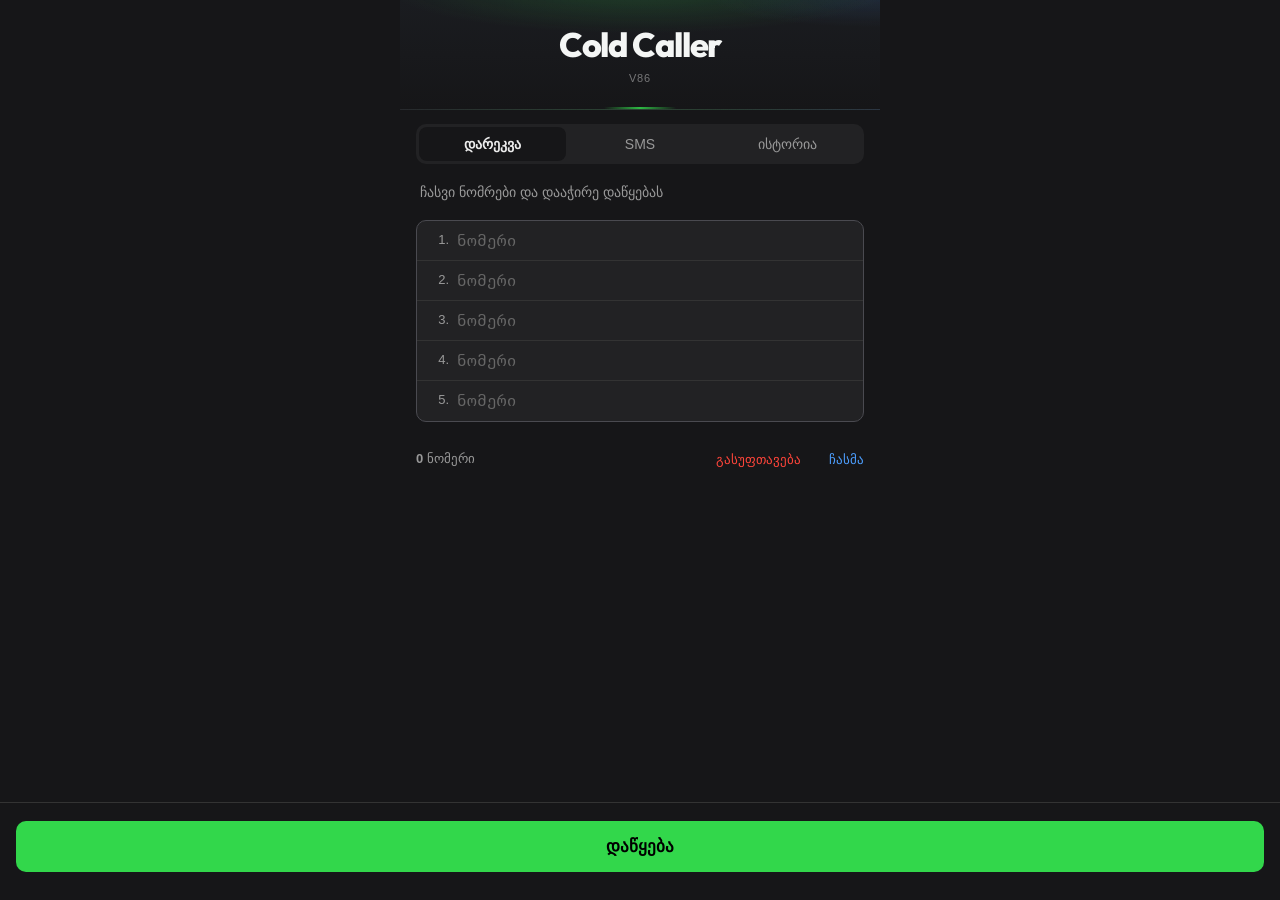
<file: index.html>
<!DOCTYPE html>
<html lang="ka">
<head>
  <meta charset="UTF-8">
  <meta name="viewport" content="width=device-width, initial-scale=1, maximum-scale=1, user-scalable=no, viewport-fit=cover">
  <meta name="apple-mobile-web-app-capable" content="yes">
  <meta name="apple-mobile-web-app-status-bar-style" content="black-translucent">
  <meta name="apple-mobile-web-app-title" content="Cold Caller">
  <meta name="theme-color" content="#161618">
  <meta name="color-scheme" content="dark">
  <meta http-equiv="Cache-Control" content="no-cache, no-store, must-revalidate">
  <meta http-equiv="Pragma" content="no-cache">
  <meta http-equiv="Expires" content="0">
  <title>Cold Caller v86</title>
  <link rel="manifest" href="manifest.json">
  <link rel="apple-touch-icon" href="apple-touch-icon.png">
  <link rel="apple-touch-icon" sizes="180x180" href="icons/apple-touch-icon.png">
  <link rel="icon" type="image/png" sizes="192x192" href="icons/icon-192.png">
  <link rel="preconnect" href="https://fonts.googleapis.com">
  <link rel="preconnect" href="https://fonts.gstatic.com" crossorigin>
  <link href="https://fonts.googleapis.com/css2?family=Outfit:wght@600;700;800&display=swap" rel="stylesheet">
  <script>
    /* ავტო-განახლება: version.json-ს ამოწმებს, ახალი რომ არის — თავიდან ტვირთავს */
    window.__CC_VER = '131';
    (function () {
      function go(v) {
        try {
          var once = 'cc_tried_' + v;
          if (sessionStorage.getItem(once)) return;
          sessionStorage.setItem(once, '1');
          localStorage.setItem('cc_app_ver', v);
        } catch (e) {}
        var u = new URL(location.href);
        u.searchParams.set('v', v);
        u.searchParams.set('_', String(Date.now()));
        location.replace(u.pathname + u.search + u.hash);
      }
      function check() {
        fetch('version.json?_=' + Date.now(), { cache: 'no-store' })
          .then(function (r) { return r.json(); })
          .then(function (d) {
            if (!d || !d.v) return;
            if (d.v !== window.__CC_VER) {
              go(d.v);
              return;
            }
            try { localStorage.setItem('cc_app_ver', d.v); } catch (e) {}
            try {
              var u = new URL(location.href);
              if (u.searchParams.get('v') !== d.v) {
                u.searchParams.set('v', d.v);
                history.replaceState(null, '', u.pathname + u.search + u.hash);
              }
            } catch (e) {}
          })
          .catch(function () {});
      }
      check();
      document.addEventListener('visibilitychange', function () {
        if (document.visibilityState === 'visible') check();
      });
    })();
  </script>
  <style>
    * { box-sizing: border-box; margin: 0; padding: 0; -webkit-tap-highlight-color: transparent; }
    :root {
      --bg: #161618;
      --surface: #222224;
      --line: #333;
      --text: #ececec;
      --dim: #999;
      --blue: #4d9fff;
      --green: #32d74b;
      --red: #ff453a;
      --bar: 80px;
    }
    body {
      font-family: -apple-system, sans-serif;
      background: var(--bg);
      color: var(--text);
      font-size: 16px;
      line-height: 1.45;
      min-height: 100dvh;
    }
    .app {
      max-width: 480px;
      margin: 0 auto;
      min-height: 100dvh;
      display: flex;
      flex-direction: column;
      padding-top: env(safe-area-inset-top);
      padding-bottom: calc(var(--bar) + env(safe-area-inset-bottom) + 48px);
    }

    .brand {
      position: relative;
      overflow: hidden;
      margin: 0 0 14px;
      padding: 26px 20px 20px;
      text-align: center;
      background:
        radial-gradient(90% 70% at 50% -10%, rgba(50, 215, 75, 0.18), transparent 58%),
        radial-gradient(70% 50% at 100% 0%, rgba(77, 159, 255, 0.10), transparent 50%),
        linear-gradient(180deg, #1a1c20 0%, #161618 100%);
      border-bottom: 1px solid rgba(255, 255, 255, 0.06);
    }
    .brand::after {
      content: "";
      position: absolute;
      left: 50%;
      bottom: 0;
      width: 72px;
      height: 2px;
      transform: translateX(-50%);
      border-radius: 2px;
      background: linear-gradient(90deg, transparent, var(--green), transparent);
      opacity: 0.85;
    }
    .brand h1 {
      position: relative;
      z-index: 1;
      margin: 0;
      padding: 0;
      border: none;
      background: none;
      border-radius: 0;
      font-family: "Outfit", -apple-system, sans-serif;
      font-size: clamp(28px, 8vw, 34px);
      font-weight: 800;
      letter-spacing: -0.04em;
      line-height: 1.1;
      color: #f4f6f5;
    }
    .brand .ver {
      display: inline-block;
      margin-top: 8px;
      font-size: 11px;
      font-weight: 500;
      letter-spacing: 0.08em;
      text-transform: uppercase;
      color: rgba(236, 236, 236, 0.45);
    }

    .tabs {
      display: flex;
      margin: 0 16px 12px;
      background: var(--surface);
      border-radius: 10px;
      padding: 3px;
    }
    .tabs button {
      flex: 1;
      border: none;
      background: none;
      color: var(--dim);
      font-size: 14px;
      font-family: inherit;
      padding: 9px 4px;
      border-radius: 8px;
    }
    .tabs button.on {
      background: var(--bg);
      color: var(--text);
      font-weight: 600;
    }

    .body {
      flex: 1;
      padding: 0 16px;
      overflow-y: auto;
    }
    .page { display: none; }
    .page.on { display: block; }

    #status {
      font-size: 14px;
      color: var(--dim);
      padding: 6px 4px 10px;
      margin-bottom: 8px;
      min-height: auto;
    }
    #status.work { color: var(--green); }
    #ios-note { display: none !important; }

    textarea, input {
      width: 100%;
      background: var(--surface);
      border: 1.5px solid #4a4a50;
      border-radius: 10px;
      padding: 14px;
      color: var(--text);
      font-size: 16px;
      font-family: inherit;
    }
    textarea {
      min-height: 160px;
      line-height: 1.5;
      resize: vertical;
    }
    textarea:disabled { opacity: 0.55; }
    textarea::placeholder, input::placeholder { color: #666; }
    input:not(.num-inp) { margin-bottom: 10px; }

    .num-list {
      background: var(--surface);
      border: 1.5px solid #4a4a50;
      border-radius: 10px;
      overflow: hidden;
      margin-bottom: 16px;
    }
    .num-row {
      display: flex;
      align-items: center;
      gap: 8px;
      padding: 0 10px;
      border-bottom: 1px solid #333;
      min-height: 40px;
    }
    .num-row:last-child { border-bottom: none; }
    .num-row.on { background: #1a2a3a; border-left: 3px solid var(--blue); padding-left: 7px; }
    .num-row:focus-within {
      background: #1a2a3a;
      border-left: 3px solid var(--blue);
      padding-left: 7px;
    }
    .num-list.running .num-row { cursor: pointer; }
    .num-list.running .num-row .num-inp { pointer-events: none; }
    .num-row.called .num-inp {
      text-decoration: underline;
      text-underline-offset: 3px;
    }
    .num-mark {
      flex-shrink: 0;
      width: 22px;
      font-size: 14px;
      text-align: center;
      color: var(--dim);
    }
    .num-row.called .num-mark { color: var(--green); }
    .num-row.on .num-mark { color: var(--blue); }
    .num-row-actions {
      display: none;
      flex-shrink: 0;
      gap: 4px;
      align-items: center;
    }
    .num-row.called .num-row-actions { display: flex; }
    .num-row-actions button {
      border: none;
      border-radius: 6px;
      padding: 5px 8px;
      font-size: 11px;
      font-family: inherit;
      font-weight: 600;
      color: #fff;
      background: var(--blue);
      line-height: 1.2;
    }
    .num-row-actions button.row-wa {
      background: #25d366;
    }
    .num-row-actions button:disabled {
      opacity: 0.45;
    }
    .num-lbl {
      flex-shrink: 0;
      width: 22px;
      font-size: 13px;
      color: var(--dim);
      text-align: right;
    }
    .num-inp {
      flex: 1;
      border: none !important;
      background: transparent !important;
      padding: 10px 0 !important;
      margin: 0 !important;
      font-size: 16px;
      border-radius: 0 !important;
      font-family: ui-monospace, "SF Mono", "Menlo", "Cascadia Mono", "Roboto Mono", monospace;
      font-variant-numeric: tabular-nums;
      letter-spacing: 0.02em;
      min-width: 0;
    }
    .num-inp:disabled { opacity: 0.55; }
    .num-inp:focus { outline: none; }
    .num-inp.tap-dial {
      caret-color: transparent;
    }

    .tools {
      display: flex;
      justify-content: space-between;
      align-items: center;
      margin: 10px 0 0;
      font-size: 13px;
      color: var(--dim);
    }
    #p-dial .tools {
      margin: 0 0 40px;
      padding: 8px 0 4px;
    }
    .tools .tool-btns {
      display: flex;
      align-items: center;
      gap: 28px;
    }
    .tools .tool-btns button {
      background: none;
      border: none;
      color: var(--blue);
      font-size: 13px;
      font-family: inherit;
      padding: 6px 0;
    }
    .tools .tool-btns button.red { color: var(--red); }

    .row {
      display: flex;
      justify-content: space-between;
      align-items: center;
      padding: 14px 0;
      border-bottom: 1px solid var(--line);
      gap: 12px;
    }
    .row:last-child { border-bottom: none; }
    .row b { font-size: 15px; display: block; margin-bottom: 2px; }
    .row small { font-size: 13px; color: var(--dim); }
    .row button {
      flex-shrink: 0;
      background: var(--blue);
      color: #fff;
      border: none;
      border-radius: 8px;
      padding: 9px 14px;
      font-size: 14px;
      font-family: inherit;
    }

    .sms-hint {
      font-size: 13px;
      color: var(--dim);
      margin: 10px 0 12px;
      line-height: 1.4;
    }
    .sms-card {
      background: var(--surface);
      border: 1.5px solid #4a4a50;
      border-radius: 12px;
      padding: 14px;
      margin-bottom: 12px;
    }
    .sms-card h3 {
      font-size: 14px;
      font-weight: 600;
      margin-bottom: 10px;
      color: var(--text);
      padding-bottom: 8px;
      border-bottom: 1px solid #3a3a40;
    }
    .sms-text {
      font-size: 15px;
      line-height: 1.5;
      color: var(--text);
      background: var(--bg);
      border: 1px solid #4a4a50;
      border-radius: 10px;
      padding: 12px;
      margin-bottom: 12px;
      white-space: pre-wrap;
      word-break: break-word;
    }
    .sms-card button {
      width: 100%;
      padding: 12px;
      border: 1px solid #3a7fd4;
      border-radius: 10px;
      background: var(--blue);
      color: #fff;
      font-size: 15px;
      font-weight: 600;
      font-family: inherit;
    }
    .sms-text.long { max-height: 220px; overflow-y: auto; font-size: 14px; }

    .lang-pick {
      display: flex;
      gap: 6px;
      margin-bottom: 10px;
    }
    .lang-pick button {
      flex: 1;
      padding: 8px 4px;
      border: 1px solid #4a4a50;
      border-radius: 8px;
      background: var(--bg);
      color: var(--dim);
      font-size: 12px;
      font-family: inherit;
    }
    .lang-pick button.on {
      border-color: var(--blue);
      color: var(--text);
      background: #1a2a3a;
    }
    .send-row {
      display: flex;
      gap: 8px;
    }
    .send-row button { flex: 1; }
    .btn-wa {
      background: #25d366 !important;
      border-color: #1faa52 !important;
      color: #fff !important;
    }

    .offer-fields { margin-bottom: 12px; }
    .field-label {
      font-size: 12px;
      color: var(--dim);
      margin: 10px 0 6px;
      display: block;
    }
    .field-label:first-child { margin-top: 0; }
    .offer-fields input.field-inp {
      width: 100%;
      margin-bottom: 0;
      padding: 10px 12px;
      font-size: 15px;
    }
    .lim-pick {
      display: flex;
      flex-wrap: wrap;
      gap: 6px;
    }
    .lim-pick button {
      padding: 8px 10px;
      border: 1px solid #4a4a50;
      border-radius: 8px;
      background: var(--bg);
      color: var(--dim);
      font-size: 13px;
      font-family: inherit;
    }
    .lim-pick button.on {
      border-color: var(--blue);
      color: var(--text);
      background: #1a2a3a;
    }

    .hist {
      display: flex;
      align-items: center;
      gap: 10px;
      padding: 12px 0;
      border-bottom: 1px solid var(--line);
      font-size: 15px;
    }
    .hist-info { flex: 1; min-width: 0; }
    .hist-info .hist-num {
      font-family: ui-monospace, "SF Mono", "Menlo", "Cascadia Mono", "Roboto Mono", monospace;
      font-variant-numeric: tabular-nums;
    }
    .hist span.hist-time { display: block; font-size: 13px; color: var(--dim); margin-top: 2px; }
    .hist-actions {
      display: flex;
      flex-shrink: 0;
      gap: 4px;
    }
    .hist-actions button {
      border: none;
      border-radius: 6px;
      padding: 5px 8px;
      font-size: 11px;
      font-family: inherit;
      font-weight: 600;
      color: #fff;
      background: var(--blue);
      line-height: 1.2;
    }
    .hist-actions button.row-wa { background: #25d366; }
    .empty { text-align: center; color: var(--dim); padding: 40px 0; font-size: 14px; }

    .bar {
      position: fixed;
      left: 0; right: 0; bottom: env(safe-area-inset-bottom);
      padding: 18px 16px 28px;
      background: var(--bg);
      border-top: 1px solid var(--line);
    }
    .bar .go {
      width: 100%;
      padding: 15px;
      border: none;
      border-radius: 10px;
      background: var(--green);
      color: #000;
      font-size: 17px;
      font-weight: 600;
      font-family: inherit;
    }
    .bar .stop {
      width: 100%;
      padding: 14px;
      border: 1px solid var(--red);
      border-radius: 10px;
      background: transparent;
      color: var(--red);
      font-size: 16px;
      font-family: inherit;
    }

    .overlay {
      position: fixed; inset: 0;
      background: rgba(0,0,0,.75);
      display: flex; align-items: center; justify-content: center;
      padding: 16px; z-index: 10000;
    }
    .box {
      background: var(--surface);
      border-radius: 14px;
      padding: 22px 18px;
      width: 100%; max-width: 300px;
      text-align: center;
    }
    .box .lbl { font-size: 13px; color: var(--dim); }
    .box .num { font-size: 21px; font-weight: 700; margin: 8px 0 18px; }
    .box .go {
      width: 100%;
      margin-top: 8px;
      padding: 14px;
      border: none;
      border-radius: 10px;
      background: var(--green);
      color: #000;
      font-size: 16px;
      font-weight: 600;
      font-family: inherit;
    }
    .box .tpl-btn {
      width: 100%;
      margin-top: 8px;
      padding: 13px 12px;
      border: 1.5px solid #4a4a50;
      border-radius: 10px;
      background: var(--bg);
      color: var(--text);
      font-size: 14px;
      font-family: inherit;
      text-align: left;
    }
    .box .tpl-btn small {
      display: block;
      margin-top: 4px;
      font-size: 12px;
      color: var(--dim);
    }
    .box.tpl-picker {
      max-height: 80vh;
      overflow-y: auto;
      text-align: left;
    }
    .box.tpl-picker .num { text-align: center; font-size: 18px; margin: 6px 0 4px; }
    .box.tpl-picker .lbl { text-align: center; }
    .box.tpl-picker .channel {
      text-align: center;
      font-size: 13px;
      color: var(--blue);
      margin-bottom: 8px;
    }
    .box .go.btn-sms { background: var(--blue); color: #fff; }
    .box .go.btn-wa { background: #25d366; color: #fff; }
    .box .skip { width: 100%; margin-top: 8px; padding: 13px; border: 1px solid var(--line); border-radius: 10px; background: none; color: var(--dim); font-size: 15px; font-family: inherit; }
    .box p { font-size: 14px; color: var(--dim); margin: 8px 0 16px; line-height: 1.5; }
    .box-wide { max-width: 340px; text-align: left; }
    .box-wide .num { text-align: center; }
    .send-modal-inner { width: 100%; max-width: 420px; }
    .send-confirm-card { margin-bottom: 0; }
    .send-ask {
      font-size: 14px;
      color: var(--dim);
      margin: 0 0 12px;
      padding-bottom: 10px;
      border-bottom: 1px solid #3a3a40;
    }
    .send-to {
      font-size: 17px;
      font-weight: 700;
      padding: 12px;
      background: var(--bg);
      border: 1px solid #4a4a50;
      border-radius: 10px;
      margin-bottom: 10px;
      text-align: center;
      word-break: break-all;
    }
    .send-to.missing { color: var(--red); font-weight: 600; font-size: 15px; }
    .send-confirm-card .sms-text { margin-bottom: 12px; max-height: 260px; overflow-y: auto; }
    .send-confirm-card .send-row button {
      flex: 1;
      padding: 12px;
      border-radius: 10px;
      font-size: 15px;
      font-weight: 600;
      font-family: inherit;
      border: 1px solid #3a7fd4;
      background: var(--blue);
      color: #fff;
    }
    .send-confirm-card .btn-no {
      background: var(--bg) !important;
      border: 1px solid #4a4a50 !important;
      color: var(--dim) !important;
    }
    .send-confirm-card .send-row .btn-wa {
      background: #25d366 !important;
      border-color: #1faa52 !important;
    }
    .hide { display: none !important; }
  </style>
</head>
<body>
  <div class="app">
    <header class="brand">
      <h1>Cold Caller</h1>
      <div class="ver">v86</div>
    </header>

    <div class="tabs">
      <button class="on" data-v="dial" type="button">დარეკვა</button>
      <button data-v="sms" type="button">SMS</button>
      <button data-v="history" type="button">ისტორია</button>
    </div>

    <div class="body">
      <div id="ios-note" class="hide"></div>
      <div id="status">ჩასვი ნომრები და დააჭირე დაწყებას</div>

      <div class="page on" id="p-dial">
        <div class="num-list" id="num-list"></div>
        <div class="tools">
          <span><b id="ncount">0</b> ნომერი</span>
          <div class="tool-btns">
            <button class="red" id="clear" type="button">გასუფთავება</button>
            <button id="paste" type="button">ჩასმა</button>
          </div>
        </div>
      </div>

      <div class="page" id="p-sms">
        <input type="tel" id="sms-num" placeholder="ტელეფონის ნომერი" inputmode="tel">
        <p class="sms-hint">შაბლონები: პატარა SMS · არ პასუხობს · ტარიფი · შეთავაზება · დოკუმენტების ლინკი</p>
        <div id="sms-list"></div>
      </div>

      <div class="page" id="p-history">
        <div class="tools" style="margin-bottom:8px">
          <span id="day-stats">დღეს: 0 ზარი</span>
          <button class="red" id="clr-hist" type="button" style="padding-right:0">გასუფთავება</button>
        </div>
        <div id="hist"><p class="empty">ცარიელია</p></div>
      </div>
    </div>
  </div>

  <div class="overlay hide" id="perm-modal">
    <div class="box">
      <div class="lbl">ნებართვები</div>
      <p>შეტყობინებების ნება საჭიროა ზარის შემდეგ აპში დასაბრუნებლად.</p>
      <button class="go" id="perm-allow" type="button">Allow შეტყობინებები</button>
      <button class="skip" id="perm-skip" type="button">გამოტოვება</button>
    </div>
  </div>

  <div class="bar" id="action-bar">
    <button class="go" id="start" type="button">დაწყება</button>
    <button class="stop hide" id="stop" type="button">გაჩერება</button>
  </div>

  <div class="overlay hide" id="after-call-modal">
    <div class="box">
      <div class="lbl">გადავიდეთ შემდეგზე?</div>
      <div class="num" id="after-call-num"></div>
      <p id="after-call-note"></p>
      <button class="go" id="after-call-next" type="button">დიახ, შემდეგი</button>
      <button class="skip" id="after-call-done" type="button">არა</button>
    </div>
  </div>

  <div class="overlay hide" id="tpl-picker-modal">
    <div class="box tpl-picker">
      <div class="lbl">აირჩიე შაბლონი</div>
      <div class="num" id="tpl-picker-num"></div>
      <div class="channel" id="tpl-picker-channel">SMS</div>
      <button type="button" class="tpl-btn" data-tpl="intro-ka">პატარა SMS<small>ქართული</small></button>
      <button type="button" class="tpl-btn" data-tpl="intro-en">პატარა SMS<small>ინგლისური</small></button>
      <button type="button" class="tpl-btn" data-tpl="intro-both">პატარა SMS<small>ორივე</small></button>
      <button type="button" class="tpl-btn" data-tpl="noanswer">არ პასუხობს</button>
      <button type="button" class="tpl-btn" data-tpl="tariff">ტარიფის დაანგარიშება</button>
      <button type="button" class="tpl-btn" data-tpl="aldagi">სრული შეთავაზება</button>
      <button type="button" class="tpl-btn" data-tpl="docs">დოკუმენტების ლინკი</button>
      <button type="button" class="skip" id="tpl-picker-cancel">გაუქმება</button>
    </div>
  </div>

  <div class="overlay hide" id="send-modal">
    <div class="send-modal-inner">
      <div class="sms-card send-confirm-card">
        <h3 id="send-title">გაგზავნა</h3>
        <p class="send-ask">ნამდვილად გსურთ ამ ნომერზე გაგზავნა?</p>
        <span class="field-label">ნომერი</span>
        <div class="send-to" id="send-num"></div>
        <span class="field-label">ტექსტი</span>
        <div class="sms-text" id="send-preview"></div>
        <div class="send-row">
          <button type="button" class="btn-no" id="send-cancel">არა</button>
          <button type="button" id="send-go">დიახ, SMS</button>
        </div>
      </div>
    </div>
  </div>

  <script>
    const INTRO_KA = 'ალექსანდრე ქორჩაშვილი გწერთ სადაზღვეო კომპანია ალდაგიდან. მოინიშნეთ ეს ნომერი და დამიკავშირდით ნებისმიერ კითხვით.';
    const INTRO_EN = 'Aleksandre Korchashvili is writing to you from Aldagi Insurance. Please save this number and contact me if you have any questions.';

    const ALDAGI_HEAD = `რისკები:
ავტოსაგზაო შემთხვევა
ხანძარი | აფეთქება
ვანდალიზმი | ქურდობა | ძარცვა | ყაჩაღობა
სტიქიური მოვლენები
საგნის ვარდნა
დაზიანება დაუდგენელ ვითარებაში
საქარე მინის დაზიანება

დამატებითი რისკები: ორმოში ჩარტყმა, გარეგანი დაზიანება (მოიცავს ყველაფერს რაც ადამიანის ძალით არ არის გამოწვეული)
ტვირთად გადაადგილების დროს დაზიანება.`;

    const ALDAGI_REPLACEMENT = `+ ჩანაცვლების სერვისიც შეგვიძლია მოვნიშნოთ (თუ დაგიზიანდებათ ავტომობილი სხვა ავტომობილით ჩაგინაცვლებთ ავტომობილს ჩვენი კომპანია სანამ თქვენი ავტომობილი შეკეთდება)`;

    const ALDAGI_NEGLIGENCE = `+ უხეში გაუფრთხილებაც თუ მოვნიშნავთ — თუ წითელზე გაივლით ან bus line-ში ან საპირისპირო ზოლში გადახვალთ, ამ შემთხვევაშიც ანაზღაურდება ზიანი`;

    const ALDAGI_BENEFITS = `ბენეფიტები:
ავტოასისტანსის (საწვავის მიტანა, საბურავის შეცვლა, დაბერვა, დაქოქვაში დახმარება) და ევაკუატორის სერვისი უფასოდ საქართველოს 7 დიდ ქალაქში: თბილისი, თელავი, გორი, ქუთაისი, ბათუმი, ფოთი და ზუგდიდი

საჩუქრები:
1. საწვავის ფასდაკლება 20 თეთრი
2. 25%-იანი ფასდაკლება "ამბოლში"
3. 20% ფასდაკლება "დელფი მოტორსში" ავტოდითეილინგ მომსახურებაზე
4. 10%-იანი ფასდაკლება ქონების დაზღვევაზე

დეტალურად: https://aldagi.ge/individual/auto-insurance`;

    const OFFER_LIMITS = {
      third: ['5000$', '10000$', '25000$', '50000$'],
      health: ['20000$', '40000$', '100000$']
    };
    const offerPick = { third: '10000$', health: '20000$' };

    const TARIFF_MSG = `გამარჯობა, ალექსანდრე ქორჩაშვილი გწერთ სადაზღვეო კომპანია ალდაგიდან.

ეს მონაცემებია საჭირო ტარიფის დასათვლელად:

1) ავტომობილის მარკა მოდელი
2) გამოშვების წელი
3) ავტომობილს საშუალო საბაზრო ღირებულება
4) მფლობელის ასაკი
5) ყველაზე პატარა მძღოლის ასაკი თქვენს ავტომობილზე
6) რამდენიხანია რაც გყავთ ავტომობილი
7) ძრავის მოცულობა
8) რამდენი ხანია რაც მართვის გამოცდილება გაქვთ`;

    const NO_ANSWER_MSG = `გამარჯობა, ავტომობილის დაზღვევასთან დაკავშირებით გირეკავდით, სადაზღვეო კომპანია ალდაგიდან თუ დაინტერესდებით ამ ნომერზე დამიკავშირდით.`;

    function docsVerifyUrl(num) {
      const base = new URL('verify.html', location.href).href.split('?')[0];
      const n = tel(num || getPhone() || '').replace(/\D/g, '');
      const v = window.__CC_VER || '131';
      const q = new URLSearchParams();
      q.set('v', v);
      if (n) q.set('n', n);
      return `${base}?${q.toString()}`;
    }
    function buildDocsLinkMsg(num) {
      const link = docsVerifyUrl(num);
      return `გამარჯობა, ალექსანდრე ქორჩაშვილი გწერთ სადაზღვეო კომპანია ალდაგიდან.

დოკუმენტების (პირადობა, მართვის მოწმობა, ტექპასპორტი — ორივე მხარე) ასატვირთად გთხოვთ გადახვიდეთ ლინკზე:

${link}

მადლობა.`;
    }

    const langPick = { intro: 'ka' };
    const S = { q: [], i: 0, run: false, wait: false, last: '', called: {}, smsManual: false };
    const pendingSend = { num: '', msg: '', type: 'sms' };
    const pendingTpl = { num: '', type: 'sms' };
    let rowTapTimer = null;
    let rowTapLast = { t: 0, row: null };
    /** tel: სესია — Cancel = ✓ არა; ნამდვილი ზარი = ✓ */
    let dialWatch = null;
    const DIAL_MIN_AWAY_MS = 400;
    const DIAL_CANCEL_MAX_MS = 2000;

    const $ = id => document.getElementById(id);
    const st = $('status');

    function setStatus(t, work) {
      st.textContent = t;
      st.classList.toggle('work', !!work);
    }

    function goTab(v) {
      document.querySelectorAll('.tabs button').forEach(x => x.classList.toggle('on', x.dataset.v === v));
      document.querySelectorAll('.page').forEach(x => x.classList.remove('on'));
      $('p-' + v).classList.add('on');
      $('action-bar').classList.toggle('hide', v !== 'dial');
      // SMS ტაბზე — გალურჯებული / მიმდინარე ნომერი
      if (v === 'sms') fillSmsTarget();
    }

    const NUM_ROWS_START = 5;

    function getNumInputs() {
      return [...$('num-list').querySelectorAll('.num-inp')];
    }

    function getNumsRaw() {
      return getNumInputs().map(i => i.value.trim()).filter(Boolean);
    }

    function getNumsText() {
      return getNumsRaw().join('\n');
    }

    /** 577920471 → 577 92 04 71 (ჯერ 3, მერე ორ-ორი) */
    function formatPhoneDisplay(raw) {
      const s = String(raw || '').trim();
      if (!s) return '';
      const hasPlus = s.startsWith('+');
      let digits = s.replace(/\D/g, '');
      let prefix = '';
      if (digits.startsWith('995') && digits.length > 9) {
        prefix = (hasPlus ? '+' : '') + '995 ';
        digits = digits.slice(3);
      } else if (hasPlus) {
        prefix = '+';
      }
      if (!digits) return prefix.trim();
      let out = digits.slice(0, 3);
      for (let i = 3; i < digits.length; i += 2) {
        out += ' ' + digits.slice(i, i + 2);
      }
      return prefix + out;
    }

    function setNumsFromList(nums) {
      const needed = nums.length ? Math.max(NUM_ROWS_START, nums.length + 1) : NUM_ROWS_START;
      renderNumRows(needed);
      getNumInputs().forEach((inp, i) => { inp.value = nums[i] ? formatPhoneDisplay(nums[i]) : ''; });
      onNumsChange();
    }

    function renderNumRows(count, focusIdx) {
      const list = $('num-list');
      const cur = getNumInputs().map(i => i.value);
      const activeIdx = focusIdx ?? getNumInputs().findIndex(i => i === document.activeElement);
      list.innerHTML = '';
      for (let i = 0; i < count; i++) {
        const row = document.createElement('div');
        row.className = 'num-row';
        row.innerHTML = `<span class="num-lbl">${i + 1}.</span><input class="num-inp" type="tel" inputmode="tel" autocomplete="off" spellcheck="false" placeholder="ნომერი"><span class="num-row-actions"><button type="button" class="row-sms" data-row-send="sms">SMS</button><button type="button" class="row-wa" data-row-send="wa">WA</button></span><span class="num-mark"></span>`;
        const inp = row.querySelector('.num-inp');
        inp.value = cur[i] || '';
        list.appendChild(row);
      }
      if (activeIdx >= 0) getNumInputs()[activeIdx]?.focus();
      markNumRows();
    }

    function normNum(n) {
      return tel((n || '').trim().replace(/[\s\-()]/g, ''));
    }

    function markNumRows() {
      $('num-list').querySelectorAll('.num-row').forEach(row => {
        const inp = row.querySelector('.num-inp');
        const val = inp?.value || '';
        const mark = row.querySelector('.num-mark');
        // ცარიელ ხაზს → / ✓ არ უნდა ჰქონდეს
        if (!localDigitCount(val)) {
          row.classList.remove('on', 'called');
          if (mark) mark.textContent = '';
          return;
        }
        const st = S.called[normNum(val)];
        row.classList.toggle('on', st === 'active');
        row.classList.toggle('called', st === 'called');
        if (mark) mark.textContent = st === 'called' ? '✓' : st === 'active' ? '→' : '';
      });
    }

    function addNextRow(focusIdx) {
      renderNumRows(getNumInputs().length + 1, focusIdx);
    }

    function maybeAddRowOnInput(inp) {
      const inputs = getNumInputs();
      const i = inputs.indexOf(inp);
      if (i === inputs.length - 1 && inp.value.trim()) addNextRow(i);
    }

    function setNumsDisabled(on) {
      getNumInputs().forEach(i => { i.disabled = on; });
      $('num-list').classList.toggle('running', !!on);
    }

    function clearActiveMarks() {
      Object.keys(S.called).forEach(k => {
        if (S.called[k] === 'active') delete S.called[k];
      });
    }

    function highlightNumRow(idx) {
      clearActiveMarks();
      if (S.run && idx >= 0 && S.q[idx]) {
        S.called[normNum(S.q[idx])] = 'active';
      }
      markNumRows();
    }

    /** დაწყების შემდეგ ნომერზე თითი → ლურჯი + იქიდან გაგრძელება */
    function jumpToNumberAndContinue(raw) {
      const n = tel(raw);
      if (localDigitCount(n) < 9) return;
      S.q = parse(getNumsText());
      const idx = S.q.findIndex(x => normNum(x) === normNum(n));
      if (idx < 0) return;

      $('after-call-modal').classList.add('hide');
      S.wait = false;
      S.run = true;
      S.i = idx;
      $('start').classList.add('hide');
      $('stop').classList.remove('hide');
      setNumsDisabled(true);
      highlightNumRow(idx);
      saveSession();
      call();
    }

    function onNumsChange() {
      count();
      syncFromDial();
      pruneCalledToList();
      saveNums();
      saveSession();
      updateStartBtn();
    }

    function filterPhoneInput(inp) {
      const start = inp.selectionStart ?? inp.value.length;
      const digitsBefore = inp.value.slice(0, start).replace(/\D/g, '').length;
      const next = formatPhoneDisplay(inp.value.replace(/[^\d+]/g, ''));
      inp.value = next;
      let pos = 0, seen = 0;
      while (pos < next.length && seen < digitsBefore) {
        if (/\d/.test(next[pos])) seen++;
        pos++;
      }
      try { inp.setSelectionRange(pos, pos); } catch {}
    }

    /** ადგილობრივი მობილურის სიგრძე: 577 92 04 71 → 9 ციფრი */
    function localDigitCount(val) {
      let d = String(val || '').replace(/\D/g, '');
      if (d.startsWith('995') && d.length > 9) d = d.slice(3);
      return d.length;
    }

    function focusNextRow(inp) {
      const inputs = getNumInputs();
      const i = inputs.indexOf(inp);
      if (i < 0) return;
      if (i >= inputs.length - 1) addNextRow(i);
      getNumInputs()[i + 1]?.focus();
    }

    /** ცარიელ ხაზზე Backspace → წინა ხაზზე ასვლა და იქიდან წაშლა */
    function focusPrevRow(inp) {
      const inputs = getNumInputs();
      const i = inputs.indexOf(inp);
      if (i <= 0) return false;
      const prev = inputs[i - 1];
      prev.focus();
      const len = prev.value.length;
      try { prev.setSelectionRange(len, len); } catch {}
      return true;
    }

    function initNumList() {
      renderNumRows(NUM_ROWS_START);
      $('num-list').addEventListener('input', e => {
        const inp = e.target.closest('.num-inp');
        if (!inp) return;
        const before = localDigitCount(inp.dataset.prev || '');
        filterPhoneInput(inp);
        const after = localDigitCount(inp.value);
        inp.dataset.prev = inp.value;
        maybeAddRowOnInput(inp);
        if (before < 9 && after >= 9) focusNextRow(inp);
        onNumsChange();
      });
      $('num-list').addEventListener('keydown', e => {
        const inp = e.target.closest('.num-inp');
        if (!inp) return;

        if (e.key === 'Enter') {
          e.preventDefault();
          focusNextRow(inp);
          return;
        }

        if (e.key === 'Backspace') {
          const empty = !inp.value.trim();
          const atStart = (inp.selectionStart ?? 0) === 0 && (inp.selectionEnd ?? 0) === 0;
          if (empty && atStart) {
            e.preventDefault();
            focusPrevRow(inp);
          }
        }
      });
      $('num-list').addEventListener('click', e => {
        const sendBtn = e.target.closest('[data-row-send]');
        if (sendBtn) {
          e.preventDefault();
          e.stopPropagation();
          const row = sendBtn.closest('.num-row');
          const inp = row?.querySelector('.num-inp');
          const num = tel(inp?.value || '');
          if (!num) return;
          const type = sendBtn.dataset.rowSend;
          showTemplatePicker(num, type);
          return;
        }

        const row = e.target.closest('.num-row');
        if (!row) return;
        const inp = row.querySelector('.num-inp');
        if (!inp || localDigitCount(inp.value) < 9) return;

        const now = Date.now();
        const isDouble = rowTapLast.row === row && (now - rowTapLast.t) < 350;
        rowTapLast = { t: now, row };

        // ორჯერ დაჭერა → ისარი (→) აქ + იქიდან რეკვა
        if (isDouble) {
          clearTimeout(rowTapTimer);
          rowTapTimer = null;
          e.preventDefault();
          jumpToNumberAndContinue(inp.value);
          return;
        }

        // სესია მიმდინარეა: ერთი თითიც იგივეა (გაგრძელება იქიდან)
        if (S.run) {
          clearTimeout(rowTapTimer);
          e.preventDefault();
          jumpToNumberAndContinue(inp.value);
          return;
        }

        // რიგის ნომერზე (1. 2.) — რედაქტირება
        const lbl = e.target.closest('.num-lbl');
        if (lbl) {
          inp.focus();
          return;
        }

        // უქმი რეჟიმი: ერთი დაჭერა (ორჯერის შემოწმების შემდეგ) → Call
        if (!e.target.closest('.num-inp')) return;
        if (document.activeElement === inp) return;
        e.preventDefault();
        clearTimeout(rowTapTimer);
        rowTapTimer = setTimeout(() => {
          rowTapTimer = null;
          inp.blur();
          dialFromList(inp.value);
        }, 320);
      });
    }

    function firstNumFromText() {
      const parsed = parse(getNumsText());
      if (parsed[0]) return parsed[0];
      return getNumsRaw()[0] || '';
    }

    function getDialNum() {
      if (S.run && S.q[S.i]) return S.q[S.i];
      const fromText = firstNumFromText();
      if (fromText) return fromText;
      return S.last || '';
    }

    /** გალურჯებული → თუ არა ბოლო დარეკილი → თუ არა პირველი სიიდან */
    function getBlueOrActiveNumber() {
      if (S.run && S.q[S.i]) return S.q[S.i];
      for (const [num, st] of Object.entries(S.called)) {
        if (st === 'active') return num;
      }
      return '';
    }

    function fillSmsTarget() {
      // თუ SMS გრაფაში ხელით ჩაწერა/შეცვლა — ნუ გადააწერ
      if (S.smsManual) return;
      // ბოლო ✓ (დარეკილი) ნომერი — პრიორიტეტი SMS-ში
      const n = S.last || getBlueOrActiveNumber() || firstNumFromText() || '';
      $('sms-num').value = n ? formatPhoneDisplay(n) : '';
      updateDocsPreview();
    }

    /** SMS/WA: ჯერ გრაფა (რაც ჩაწერე), მერე ბოლო ✓ / ლურჯი */
    function getPhone() {
      const fromField = tel($('sms-num').value || '');
      if (fromField.replace(/\D/g, '').length >= 9) return fromField;
      if (S.smsManual) return fromField; // ხელით ცარიელი/არასრული — იმასვე გამოიყენე
      return tel(S.last || getBlueOrActiveNumber() || '');
    }

    function setLastCalled(n) {
      const v = tel(n || '');
      if (!v) return;
      S.last = v;
      if (!S.smsManual) {
        $('sms-num').value = formatPhoneDisplay(v);
      }
    }

    function syncFromDial() {
      fillSmsTarget();
    }

    function syncSmsNum(n) {
      const v = (n || '').trim();
      if (!v) {
        S.last = '';
        S.smsManual = false;
        $('sms-num').value = '';
        return;
      }
      if (!S.smsManual) {
        $('sms-num').value = formatPhoneDisplay(v);
      }
    }

    document.querySelectorAll('.tabs button').forEach(b => b.onclick = () => goTab(b.dataset.v));

    $('sms-num').addEventListener('input', () => {
      filterPhoneInput($('sms-num'));
      S.smsManual = true;
      const t = tel($('sms-num').value);
      if (localDigitCount(t) >= 9) S.last = t;
      updateDocsPreview();
    });

    function parse(t) {
      return t.split(/[\n,;]+/).map(n => n.trim().replace(/[\s\-()]/g, ''))
        .filter(n => n.replace(/\D/g, '').length >= 9)
        .filter((n, i, a) => a.indexOf(n) === i);
    }
    function tel(n) { return n.replace(/[^\d+]/g, ''); }
    function count() { $('ncount').textContent = parse(getNumsText()).length; }

    const SESSION_KEY = 'cc_session';

    function loadSession() {
      try { return JSON.parse(localStorage.getItem(SESSION_KEY) || 'null'); } catch { return null; }
    }
    function saveSession() {
      const called = {};
      Object.keys(S.called).forEach(k => {
        if (S.called[k] === 'called') called[k] = 'called';
      });
      try {
        localStorage.setItem(SESSION_KEY, JSON.stringify({
          i: S.i,
          called,
          last: S.last || '',
          updated: Date.now()
        }));
      } catch {}
    }
    function clearSession() {
      try { localStorage.removeItem(SESSION_KEY); } catch {}
    }
    function restoreSession() {
      const sess = loadSession();
      if (!sess || !sess.called) return;
      S.called = { ...sess.called };
      if (typeof sess.i === 'number' && sess.i >= 0) S.i = sess.i;
      if (sess.last) S.last = tel(sess.last);
    }
    function pruneCalledToList() {
      const keys = new Set(parse(getNumsText()).map(normNum));
      Object.keys(S.called).forEach(k => {
        if (!keys.has(k)) delete S.called[k];
      });
    }
    function calledCountInList(q) {
      return (q || []).filter(n => S.called[normNum(n)] === 'called').length;
    }
    function updateStartBtn() {
      if (S.run) return;
      const q = parse(getNumsText());
      const done = calledCountInList(q);
      if (q.length && done > 0 && done < q.length) {
        $('start').textContent = `განაგრძე (${done}/${q.length})`;
      } else {
        $('start').textContent = 'დაწყება';
      }
    }

    function hist() {
      try { return JSON.parse(localStorage.getItem('hist') || '[]'); } catch { return []; }
    }
    function todayCallCount() {
      const start = new Date();
      start.setHours(0, 0, 0, 0);
      const t0 = start.getTime();
      return hist().filter(x => typeof x.ts === 'number' && x.ts >= t0).length;
    }
    function addHist(num) {
      const h = hist();
      h.unshift({
        num,
        t: new Date().toLocaleString('ka-GE', { hour: '2-digit', minute: '2-digit' }),
        ts: Date.now()
      });
      localStorage.setItem('hist', JSON.stringify(h.slice(0, 50)));
      showHist();
    }
    function showHist() {
      const h = hist();
      const dayEl = $('day-stats');
      if (dayEl) dayEl.textContent = `დღეს: ${todayCallCount()} ზარი`;
      $('hist').innerHTML = h.length
        ? h.map(x => {
            const raw = tel(x.num || '');
            return `<div class="hist" data-num="${raw}">
              <div class="hist-info">
                <div class="hist-num">${formatPhoneDisplay(x.num)}</div>
                <span class="hist-time">${x.t || ''}</span>
              </div>
              <span class="hist-actions">
                <button type="button" class="row-sms" data-hist-send="sms">SMS</button>
                <button type="button" class="row-wa" data-hist-send="wa">WA</button>
              </span>
            </div>`;
          }).join('')
        : '<p class="empty">ცარიელია</p>';
    }

    function call() {
      if (!S.run || S.i >= S.q.length) { done(); return; }
      S.wait = true;
      highlightNumRow(S.i);
      setStatus('');
      beginDialWatch();
      dial(S.q[S.i]);
    }

    function beginDialWatch() {
      dialWatch = { i: S.i, startedAt: Date.now(), leftAt: 0 };
    }

    function noteDialLeftApp() {
      if (!dialWatch || dialWatch.leftAt) return;
      dialWatch.leftAt = Date.now();
    }

    function onAppVisible() {
      if (!S.run || !dialWatch) return;

      // აპი ნამდვილად გავიდა Phone-ზე → ✓
      if (dialWatch.leftAt) {
        const away = Date.now() - dialWatch.leftAt;
        if (away < DIAL_MIN_AWAY_MS) {
          // Call/Cancel sheet-ის მოკლე flicker
          dialWatch.leftAt = 0;
          return;
        }
        S.i = dialWatch.i;
        dialWatch = null;
        S.wait = true;
        finishCall();
        return;
      }

      // hidden არ მოხდა (ხშირია iOS-ზე):
      // სწრაფი დაბრუნება = Cancel → ✓ არა
      // დიდხანს გასვლა = ზარი მოხდა → ✓
      const elapsed = Date.now() - dialWatch.startedAt;
      if (elapsed < DIAL_CANCEL_MAX_MS) {
        dialWatch = null;
        S.wait = false;
        highlightNumRow(S.i);
        return;
      }
      S.i = dialWatch.i;
      dialWatch = null;
      S.wait = true;
      finishCall();
    }

    /** იხსნის iOS Call / Cancel ფანჯარას */
    function dial(n) {
      const raw = tel(n);
      if (!raw) return;
      location.href = 'tel:' + raw;
    }

    /** ლისტიდან ერთი ნომერი — ჯერ Call/Cancel, მერე დარეკვა */
    function dialFromList(raw) {
      const n = tel(raw);
      if (localDigitCount(n) < 9) return;
      setLastCalled(n);
      setStatus('');
      dial(n);
    }

    function start() {
      S.q = parse(getNumsText());
      if (!S.q.length) { setStatus('შეიყვანე ნომერი'); return; }

      const done = calledCountInList(S.q);
      if (done === 0 || done >= S.q.length) {
        S.called = {};
        S.i = 0;
      } else {
        const sess = loadSession();
        let i = (sess && typeof sess.i === 'number') ? sess.i : 0;
        if (i < 0 || i > S.q.length) i = 0;
        while (i < S.q.length && S.called[normNum(S.q[i])] === 'called') i++;
        if (i >= S.q.length) {
          S.called = {};
          S.i = 0;
        } else {
          S.i = i;
        }
      }

      S.run = true;
      $('start').classList.add('hide');
      $('stop').classList.remove('hide');
      setNumsDisabled(true);
      highlightNumRow(S.i);
      saveNums();
      saveSession();
      call();
    }

    function applyPaste(pasted) {
      if (!pasted) return;
      const existing = getNumsRaw();
      const incoming = String(pasted).split(/[\n,;\t]+/).map(l => l.trim()).filter(Boolean);
      const cleaned = [];
      const seen = new Set();
      for (const raw of [...existing, ...incoming]) {
        const n = tel(raw);
        if (localDigitCount(n) < 9) continue;
        const key = normNum(n);
        if (seen.has(key)) continue;
        seen.add(key);
        cleaned.push(formatPhoneDisplay(n));
      }
      const rows = Math.max(NUM_ROWS_START, cleaned.length + 1);
      renderNumRows(rows);
      getNumInputs().forEach((inp, i) => { inp.value = cleaned[i] || ''; });
      onNumsChange();
      setStatus(cleaned.length ? `ჩასმულია · ${cleaned.length} ნომერი` : 'ნომერი ვერ მოიძებნა');
    }

    function finishCall() {
      if (!S.run || !S.wait) return;
      dialWatch = null;
      S.wait = false;
      const n = S.q[S.i];
      S.called[normNum(n)] = 'called';
      markNumRows();
      // ბოლო ✓ → SMS ველში (ხელით შეცვლილს აღარ ვტოვებთ)
      S.smsManual = false;
      setLastCalled(n);
      addHist(n);
      setStatus('');
      S.i++;
      saveSession();
      if (S.run) showAfterCall(n);
    }

    function goNextCall() {
      $('after-call-modal').classList.add('hide');
      if (S.run && S.i < S.q.length) call();
      else done();
    }

    function reset() {
      $('start').classList.remove('hide');
      $('stop').classList.add('hide');
      setNumsDisabled(false);
      markNumRows();
      $('after-call-modal').classList.add('hide');
      $('time-modal').classList.add('hide');
    }

    function done() {
      dialWatch = null;
      S.run = false; S.wait = false;
      reset();
      syncFromDial();
      saveSession();
      updateStartBtn();
      setStatus('დასრულდა ✓');
    }

    function stopAll() {
      dialWatch = null;
      S.run = false; S.wait = false;
      reset();
      saveSession();
      updateStartBtn();
      const q = parse(getNumsText());
      const doneN = calledCountInList(q);
      setStatus(doneN > 0 && doneN < q.length
        ? `გაჩერებულია · განაგრძე ${doneN}/${q.length}-დან`
        : 'გაჩერებულია');
    }

    function introMsg(lang) {
      if (lang === 'en') return INTRO_EN;
      if (lang === 'both') return INTRO_KA + '\n\n' + INTRO_EN;
      return INTRO_KA;
    }

    function sendSmsTo(num, msg) {
      location.href = 'sms:' + num + '?body=' + encodeURIComponent(msg);
    }

    function sendWaTo(num, msg) {
      let n = String(num || '').replace(/\D/g, '');
      if (n.length === 9 && n.startsWith('5')) n = '995' + n;
      location.href = 'https://wa.me/' + n + '?text=' + encodeURIComponent(msg);
    }

    function showTemplatePicker(num, type) {
      pendingTpl.num = tel(num || '');
      pendingTpl.type = type === 'wa' ? 'wa' : 'sms';
      $('tpl-picker-num').textContent = formatPhoneDisplay(num);
      $('tpl-picker-channel').textContent = type === 'wa' ? 'WhatsApp' : 'SMS';
      $('tpl-picker-modal').classList.remove('hide');
      document.body.style.overflow = 'hidden';
    }

    function hideTemplatePicker() {
      $('tpl-picker-modal').classList.add('hide');
      document.body.style.overflow = '';
    }

    function pickTemplate(tpl) {
      const num = pendingTpl.num;
      const type = pendingTpl.type;
      let msg = '';
      let title = '';
      if (tpl === 'intro-ka') { msg = introMsg('ka'); title = 'პატარა SMS (ქართული)'; }
      else if (tpl === 'intro-en') { msg = introMsg('en'); title = 'პატარა SMS (ინგლისური)'; }
      else if (tpl === 'intro-both') { msg = introMsg('both'); title = 'პატარა SMS (ორივე)'; }
      else if (tpl === 'noanswer') { msg = NO_ANSWER_MSG; title = 'არ პასუხობს'; }
      else if (tpl === 'tariff') { msg = TARIFF_MSG; title = 'ტარიფის დაანგარიშება'; }
      else if (tpl === 'aldagi') { msg = buildAldagiMsg(); title = 'სრული შეთავაზება'; }
      else if (tpl === 'docs') { msg = buildDocsLinkMsg(num); title = 'დოკუმენტების ლინკი'; }
      else return;
      hideTemplatePicker();
      showSendConfirm(num, msg, type, title);
    }

    function showSendConfirm(num, msg, type, title) {
      pendingSend.num = num ? tel(num) : '';
      pendingSend.msg = msg;
      pendingSend.type = type;
      $('send-title').textContent = title || 'გაგზავნა';
      const numEl = $('send-num');
      if (num) {
        numEl.textContent = formatPhoneDisplay(num);
        numEl.classList.remove('missing');
      } else {
        numEl.textContent = 'ნომერი არ არის — შეიყვანე ზემოთ';
        numEl.classList.add('missing');
      }
      $('send-preview').textContent = msg;
      const btn = $('send-go');
      btn.textContent = type === 'wa' ? 'დიახ, WhatsApp' : 'დიახ, SMS';
      btn.className = type === 'wa' ? 'btn-wa' : '';
      $('send-modal').classList.remove('hide');
      document.body.style.overflow = 'hidden';
    }

    function closeSendModal() {
      $('send-modal').classList.add('hide');
      document.body.style.overflow = '';
    }

    function confirmSend() {
      if (!pendingSend.num) {
        $('send-num').textContent = 'შეიყვანე ტელეფონის ნომერი!';
        $('send-num').classList.add('missing');
        return;
      }
      const num = pendingSend.num;
      const msg = pendingSend.msg;
      const type = pendingSend.type;
      closeSendModal();
      if (type === 'wa') sendWaTo(num, msg);
      else sendSmsTo(num, msg);
    }

    function openSendFromBtn(btn) {
      const card = btn.closest('.sms-card');
      const title = card?.querySelector('h3')?.textContent || 'გაგზავნა';
      const n = getPhone();
      const action = btn.dataset.send;
      if (action === 'intro-sms') showSendConfirm(n, introMsg(langPick.intro), 'sms', title);
      else if (action === 'noanswer-sms') showSendConfirm(n, NO_ANSWER_MSG, 'sms', title);
      else if (action === 'noanswer-wa') showSendConfirm(n, NO_ANSWER_MSG, 'wa', title);
      else if (action === 'tariff-sms') showSendConfirm(n, TARIFF_MSG, 'sms', title);
      else if (action === 'tariff-wa') showSendConfirm(n, TARIFF_MSG, 'wa', title);
      else if (action === 'aldagi-sms') showSendConfirm(n, buildAldagiMsg(), 'sms', title);
      else if (action === 'aldagi-wa') showSendConfirm(n, buildAldagiMsg(), 'wa', title);
      else if (action === 'docs-sms') showSendConfirm(n, buildDocsLinkMsg(n), 'sms', title);
      else if (action === 'docs-wa') showSendConfirm(n, buildDocsLinkMsg(n), 'wa', title);
    }

    function showAfterCall(n) {
      const hasNext = S.run && S.i < S.q.length;
      const next = hasNext ? S.q[S.i] : n;
      $('after-call-num').textContent = formatPhoneDisplay(next);
      $('after-call-num').dataset.raw = tel(next);
      $('after-call-note').textContent = '';
      $('after-call-note').classList.add('hide');
      $('after-call-next').classList.toggle('hide', !hasNext);
      $('after-call-done').classList.toggle('hide', false);
      if (hasNext) $('after-call-next').textContent = `დიახ, შემდეგი (${S.i + 1}/${S.q.length})`;
      else $('after-call-next').classList.add('hide');
      $('after-call-modal').classList.remove('hide');
    }

    function renderSmsList() {
      let html = `
        <div class="sms-card" data-id="intro">
          <h3>პატარა SMS-ის დატოვება</h3>
          <div class="lang-pick">
            <button type="button" class="on" data-lang="ka">ქართული</button>
            <button type="button" data-lang="en">ინგლისური</button>
            <button type="button" data-lang="both">ორივე</button>
          </div>
          <div class="sms-text" id="intro-preview">${introMsg('ka')}</div>
          <button type="button" data-send="intro-sms">გაგზავნა SMS</button>
        </div>
        <div class="sms-card" data-id="noanswer">
          <h3>არ პასუხობს</h3>
          <div class="sms-text">${NO_ANSWER_MSG.replace(/</g, '&lt;')}</div>
          <div class="send-row">
            <button type="button" data-send="noanswer-sms">SMS</button>
            <button type="button" class="btn-wa" data-send="noanswer-wa">WhatsApp</button>
          </div>
        </div>
        <div class="sms-card" data-id="tariff">
          <h3>ტარიფის დაანგარიშება</h3>
          <div class="sms-text">${TARIFF_MSG.replace(/</g, '&lt;')}</div>
          <div class="send-row">
            <button type="button" data-send="tariff-sms">SMS</button>
            <button type="button" class="btn-wa" data-send="tariff-wa">WhatsApp</button>
          </div>
        </div>
        <div class="sms-card" data-id="aldagi">
          <h3>სრული შეთავაზება</h3>
          <div class="offer-fields">
            <span class="field-label">ტარიფი ($)</span>
            <input class="field-inp" id="offer-tariff" type="text" inputmode="decimal" placeholder="მაგ: 150$">
            <span class="field-label">ავტომობილი ($)</span>
            <input class="field-inp" id="offer-car" type="text" inputmode="decimal" placeholder="მაგ: 10000$">
            <span class="field-label">მესამე პირი</span>
            <div class="lim-pick" id="offer-third">
              ${OFFER_LIMITS.third.map(v => `<button type="button" data-k="third" data-val="${v}" class="${v === offerPick.third ? 'on' : ''}">${v}</button>`).join('')}
            </div>
            <span class="field-label">მძღოლისა და მგზავრების ჯანმრთელობა</span>
            <div class="lim-pick" id="offer-health">
              ${OFFER_LIMITS.health.map(v => `<button type="button" data-k="health" data-val="${v}" class="${v === offerPick.health ? 'on' : ''}">${v}</button>`).join('')}
            </div>
          </div>
          <div class="sms-text long" id="aldagi-preview"></div>
          <div class="send-row">
            <button type="button" data-send="aldagi-sms">SMS</button>
            <button type="button" class="btn-wa" data-send="aldagi-wa">WhatsApp</button>
          </div>
        </div>
        <div class="sms-card" data-id="docs">
          <h3>დოკუმენტების ლინკი</h3>
          <p class="sms-hint" style="margin:0 0 8px">პირადობა · მართვის მოწმობა · ტექპასპორტი</p>
          <div class="sms-text" id="docs-preview"></div>
          <div class="send-row">
            <button type="button" data-send="docs-sms">SMS</button>
            <button type="button" class="btn-wa" data-send="docs-wa">WhatsApp</button>
          </div>
        </div>`;

      $('sms-list').innerHTML = html;
      updateAldagiPreview();
      updateDocsPreview();
    }

    function updateDocsPreview() {
      const el = $('docs-preview');
      if (el) el.textContent = buildDocsLinkMsg(getPhone());
    }

    function formatUsd(val) {
      const v = val.trim();
      if (!v) return '—';
      if (v.includes('$')) return v;
      return v + '$';
    }

    function parseUsdAmount(val) {
      const n = parseFloat(String(val || '').replace(/[^\d.]/g, ''));
      return Number.isFinite(n) ? n : 0;
    }

    function buildAldagiExtras(carRaw) {
      const car = parseUsdAmount(carRaw);
      const lines = [];
      if (car >= 10000) lines.push(ALDAGI_REPLACEMENT);
      if (car >= 20000) lines.push(ALDAGI_NEGLIGENCE);
      return lines.length ? lines.join('\n\n') + '\n\n' : '';
    }

    function buildAldagiMsg() {
      const tariff = formatUsd($('offer-tariff')?.value || '');
      const carRaw = $('offer-car')?.value || '';
      const car = formatUsd(carRaw);
      const extras = buildAldagiExtras(carRaw);
      return `${ALDAGI_HEAD}

ტარიფი: ${tariff}
ავტომობილი: ${car}
მესამე პირი: ${offerPick.third}
მძღოლისა და მგზავრების ჯანმრთელობა: ${offerPick.health}

${extras}${ALDAGI_BENEFITS}`;
    }

    function updateAldagiPreview() {
      const el = $('aldagi-preview');
      if (el) el.textContent = buildAldagiMsg();
    }

    function initOfferFields() {
      $('offer-tariff')?.addEventListener('input', updateAldagiPreview);
      $('offer-car')?.addEventListener('input', updateAldagiPreview);
      document.querySelectorAll('.lim-pick button').forEach(b => {
        b.onclick = () => {
          const k = b.dataset.k;
          offerPick[k] = b.dataset.val;
          b.parentElement.querySelectorAll('button').forEach(x => x.classList.toggle('on', x === b));
          updateAldagiPreview();
        };
      });
    }

    $('sms-list').addEventListener('click', e => {
      const langBtn = e.target.closest('[data-lang]');
      if (langBtn) {
        const card = langBtn.closest('[data-id="intro"]');
        card.querySelectorAll('[data-lang]').forEach(b => b.classList.toggle('on', b === langBtn));
        langPick.intro = langBtn.dataset.lang;
        $('intro-preview').textContent = introMsg(langPick.intro);
        return;
      }

      const btn = e.target.closest('[data-send]');
      if (!btn) return;
      e.preventDefault();
      e.stopPropagation();
      openSendFromBtn(btn);
    });

    renderSmsList();
    initOfferFields();
    initNumList();

    $('start').onclick = start;
    $('stop').onclick = stopAll;
    $('after-call-next').onclick = goNextCall;
    // «არა» — მხოლოდ მოდალის დახურვა; გაჩერება = ქვედა «გაჩერება»
    $('after-call-done').onclick = () => {
      $('after-call-modal').classList.add('hide');
    };
    $('send-go').onclick = confirmSend;
    $('send-cancel').onclick = closeSendModal;
    $('send-modal').onclick = e => { if (e.target === $('send-modal')) closeSendModal(); };
    $('tpl-picker-cancel').onclick = hideTemplatePicker;
    $('tpl-picker-modal').onclick = e => {
      if (e.target === $('tpl-picker-modal')) hideTemplatePicker();
      const tplBtn = e.target.closest('[data-tpl]');
      if (tplBtn) {
        e.preventDefault();
        pickTemplate(tplBtn.dataset.tpl);
      }
    };
    $('perm-allow').onclick = () => {
      $('perm-modal').classList.add('hide');
      if ('Notification' in window) Notification.requestPermission();
    };
    $('perm-skip').onclick = () => $('perm-modal').classList.add('hide');
    function saveNums() {
      localStorage.setItem('nums', getNumsText());
    }

    $('paste').onclick = async () => {
      try {
        const t = await navigator.clipboard.readText();
        if (t) applyPaste(t);
      } catch { setStatus('ჩასმა ვერ მოხერხდა'); }
    };
    $('clear').onclick = () => {
      S.called = {};
      S.i = 0;
      setNumsFromList([]);
      syncSmsNum('');
      localStorage.removeItem('nums');
      clearSession();
      updateStartBtn();
    };
    $('clr-hist').onclick = () => { localStorage.removeItem('hist'); showHist(); };

    $('hist').addEventListener('click', e => {
      const btn = e.target.closest('[data-hist-send]');
      if (!btn) return;
      e.preventDefault();
      const row = btn.closest('.hist');
      const num = tel(row?.dataset.num || '');
      if (!num) return;
      const type = btn.dataset.histSend;
      showTemplatePicker(num, type);
    });

    document.addEventListener('visibilitychange', () => {
      if (document.visibilityState === 'hidden') noteDialLeftApp();
      if (document.visibilityState === 'visible') onAppVisible();
    });
    window.addEventListener('pagehide', noteDialLeftApp);
    window.addEventListener('pageshow', onAppVisible);
    window.addEventListener('focus', () => {
      if (document.visibilityState === 'visible') onAppVisible();
    });

    if ('serviceWorker' in navigator) {
      navigator.serviceWorker.register('./sw.js').then(reg => {
        reg.update();
        setInterval(() => reg.update(), 60000);
      }).catch(() => {});
      let refreshing = false;
      navigator.serviceWorker.addEventListener('controllerchange', () => {
        if (refreshing) return;
        refreshing = true;
        location.reload();
      });
    }

    const saved = localStorage.getItem('nums');
    if (saved) setNumsFromList(saved.split(/[\n,;]+/).map(l => l.trim()).filter(Boolean));
    else count();
    restoreSession();
    pruneCalledToList();
    markNumRows();
    updateStartBtn();
    syncFromDial();
    showHist();
    if (/iPhone|iPad|iPod/i.test(navigator.userAgent)) $('ios-note').classList.remove('hide');
    if (!localStorage.getItem('permAsked')) {
      $('perm-modal').classList.remove('hide');
      localStorage.setItem('permAsked', '1');
    }
    const resumeDone = calledCountInList(parse(getNumsText()));
    const resumeTotal = parse(getNumsText()).length;
    if (resumeDone > 0 && resumeDone < resumeTotal) {
      setStatus(`შენახულია · განაგრძე ${resumeDone}/${resumeTotal}-დან`);
    }
  </script>
</body>
</html>
</file>
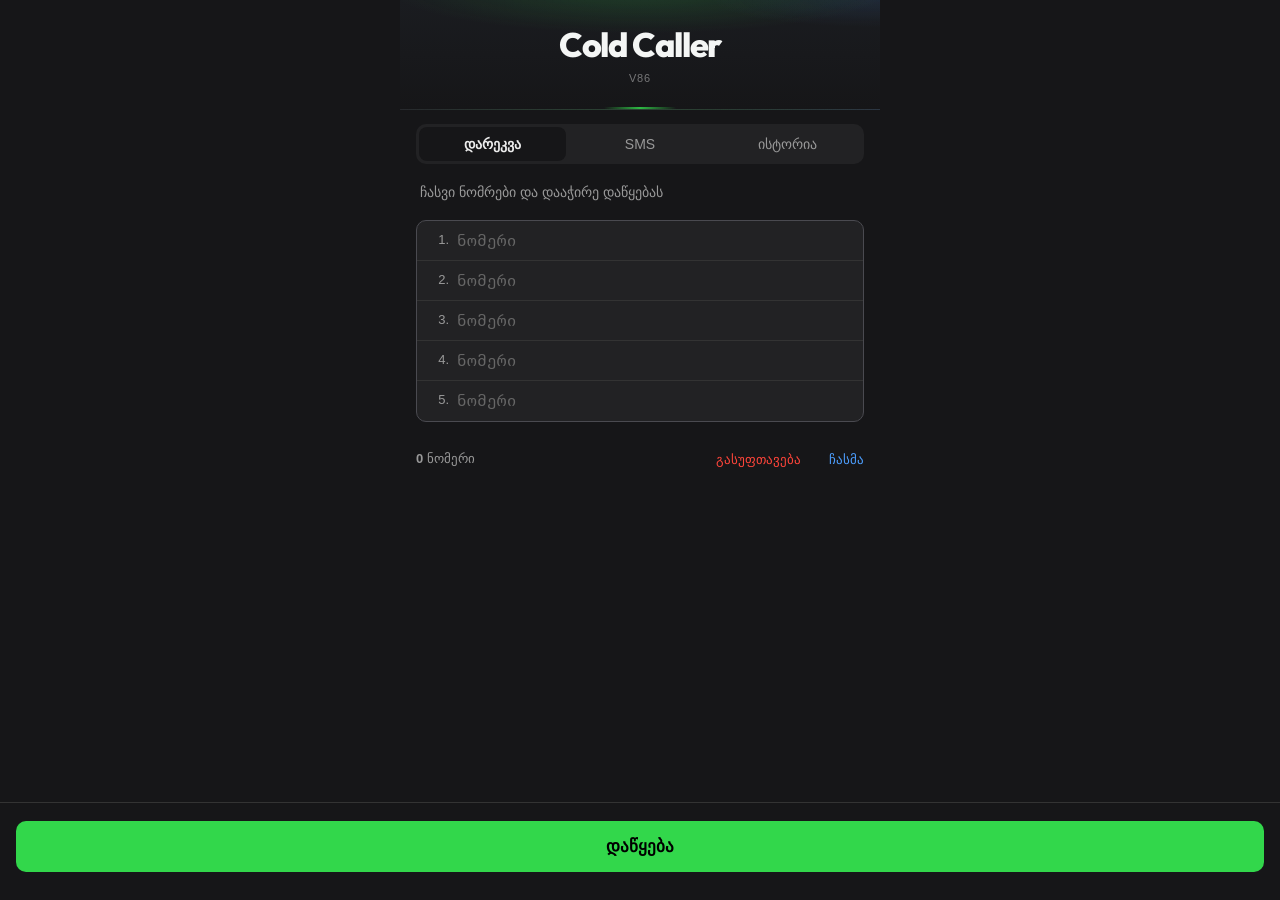
<file: open.html>
<!DOCTYPE html>
<html lang="ka">
<head>
  <meta charset="UTF-8">
  <meta name="viewport" content="width=device-width, initial-scale=1">
  <meta http-equiv="refresh" content="0;url=index.html">
  <title>Cold Caller — გახსნა...</title>
  <style>
    body {
      font-family: -apple-system, sans-serif;
      display: flex; flex-direction: column;
      align-items: center; justify-content: center;
      min-height: 100vh; margin: 0; padding: 24px;
      background: #1565C0; color: white; text-align: center;
    }
    a {
      display: block; margin-top: 24px; padding: 18px 32px;
      background: #2E7D32; color: white; text-decoration: none;
      border-radius: 14px; font-size: 1.2rem; font-weight: 700;
    }
  </style>
</head>
<body>
  <h1>📞 ავტოდაილერი</h1>
  <p>იხსნება...</p>
  <a href="index.html">დააჭირე აქ — გახსენი აპი</a>
</body>
</html>
</file>
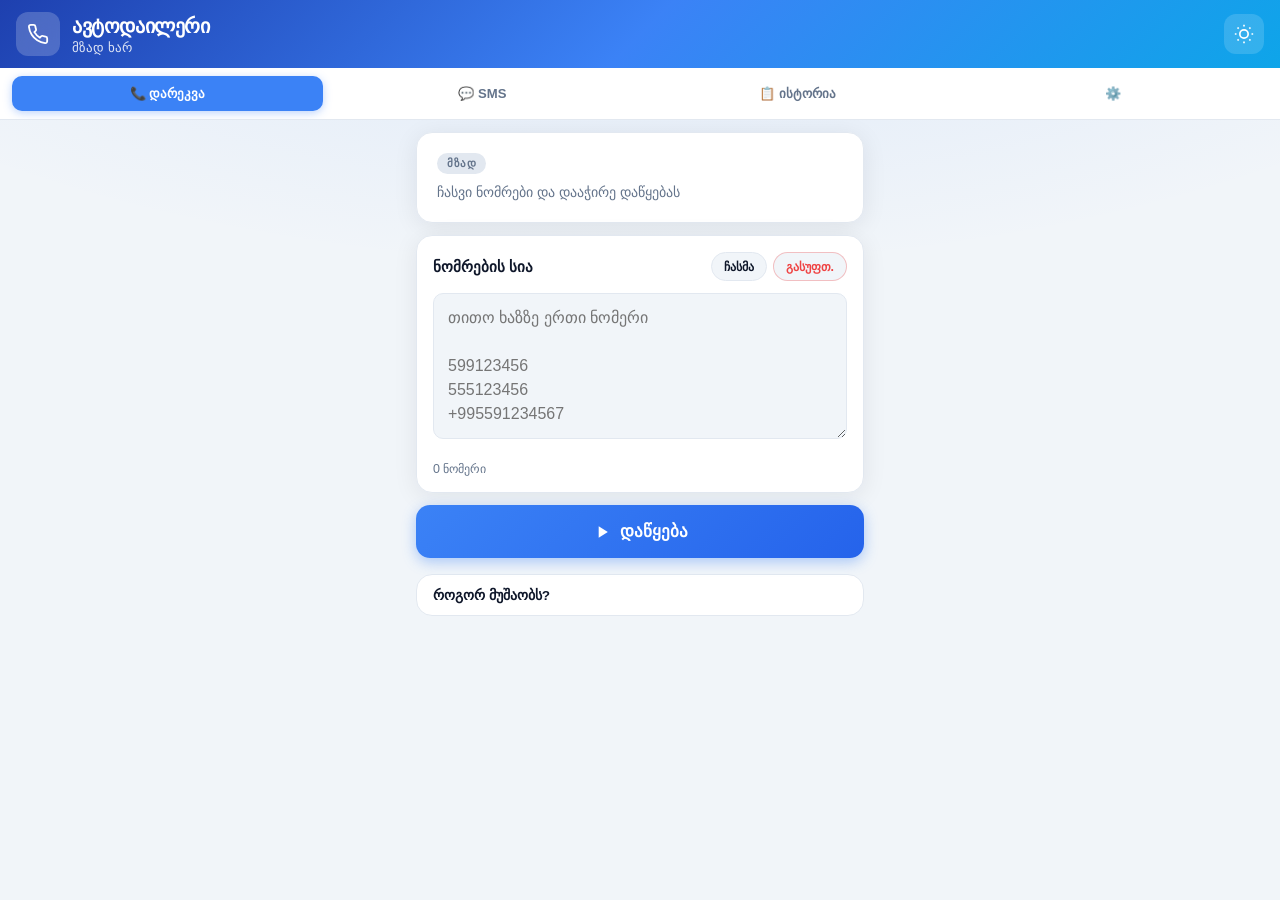
<file: standalone.html>
<!DOCTYPE html>
<html lang="ka">
<head>
  <meta charset="UTF-8">
  <meta name="viewport" content="width=device-width, initial-scale=1, maximum-scale=1, user-scalable=no, viewport-fit=cover">
  <meta name="apple-mobile-web-app-capable" content="yes">
  <meta name="apple-mobile-web-app-status-bar-style" content="black-translucent">
  <meta name="apple-mobile-web-app-title" content="ავტოდაილერი">
  <meta name="theme-color" content="#0f172a" id="meta-theme">
  <title>ავტოდაილერი</title>
      <style>:root {
  --primary: #3b82f6;
  --primary-dark: #2563eb;
  --success: #22c55e;
  --danger: #ef4444;
  --warning: #f59e0b;
  --bg: #f1f5f9;
  --bg-card: #ffffff;
  --text: #0f172a;
  --text-muted: #64748b;
  --border: #e2e8f0;
  --shadow: 0 4px 24px rgba(15, 23, 42, 0.08);
  --radius: 16px;
  --radius-sm: 10px;
  --header-h: auto;
  --safe-b: env(safe-area-inset-bottom, 0px);
  --ring-c: 326.7;
}

[data-theme="dark"] {
  --bg: #0f172a;
  --bg-card: #1e293b;
  --text: #f1f5f9;
  --text-muted: #94a3b8;
  --border: #334155;
  --shadow: 0 4px 24px rgba(0, 0, 0, 0.35);
}

* { box-sizing: border-box; margin: 0; padding: 0; -webkit-tap-highlight-color: transparent; }

html { scroll-behavior: smooth; }

body {
  font-family: -apple-system, BlinkMacSystemFont, 'SF Pro Text', 'Segoe UI', sans-serif;
  background: var(--bg);
  color: var(--text);
  min-height: 100dvh;
  padding-bottom: calc(80px + var(--safe-b));
  overflow-x: hidden;
  transition: background 0.3s, color 0.3s;
}

.app-bg {
  position: fixed;
  inset: 0;
  background:
    radial-gradient(ellipse 80% 50% at 50% -20%, rgba(59, 130, 246, 0.15), transparent),
    var(--bg);
  pointer-events: none;
  z-index: -1;
}

/* ── Header ── */
.header {
  padding: calc(env(safe-area-inset-top, 12px) + 12px) 16px 12px;
  background: linear-gradient(135deg, #1e40af 0%, #3b82f6 50%, #0ea5e9 100%);
  color: white;
}

[data-theme="dark"] .header {
  background: linear-gradient(135deg, #0f172a 0%, #1e3a5f 50%, #1e40af 100%);
}

.header-top { display: flex; align-items: center; justify-content: space-between; }

.brand { display: flex; align-items: center; gap: 12px; }
.brand-icon {
  width: 44px; height: 44px;
  background: rgba(255,255,255,0.2);
  border-radius: 12px;
  display: grid; place-items: center;
  backdrop-filter: blur(8px);
}
.brand-icon svg { width: 22px; height: 22px; }
.brand h1 { font-size: 1.25rem; font-weight: 700; letter-spacing: -0.02em; }
.subtitle { font-size: 0.8rem; opacity: 0.85; margin-top: 2px; }

.icon-btn {
  width: 40px; height: 40px;
  border: none; border-radius: 12px;
  background: rgba(255,255,255,0.15);
  color: white; cursor: pointer;
  display: grid; place-items: center;
}
.icon-btn svg { width: 20px; height: 20px; }

.stats-row {
  display: grid;
  grid-template-columns: repeat(4, 1fr);
  gap: 8px;
  margin-top: 14px;
  padding-top: 14px;
  border-top: 1px solid rgba(255,255,255,0.2);
}
.stat { text-align: center; }
.stat-val { display: block; font-size: 1.25rem; font-weight: 700; }
.stat-val.stat-green { color: #86efac; }
.stat-val.stat-red { color: #fca5a5; }
.stat-lbl { font-size: 0.65rem; opacity: 0.8; text-transform: uppercase; letter-spacing: 0.04em; }

/* ── Tabs ── */
.tabs {
  display: flex;
  gap: 4px;
  padding: 8px 12px;
  background: var(--bg-card);
  border-bottom: 1px solid var(--border);
  position: sticky;
  top: 0;
  z-index: 50;
  overflow-x: auto;
  -webkit-overflow-scrolling: touch;
}
.tab {
  flex: 1;
  min-width: max-content;
  padding: 10px 12px;
  border: none;
  border-radius: var(--radius-sm);
  background: transparent;
  color: var(--text-muted);
  font-size: 0.82rem;
  font-weight: 600;
  font-family: inherit;
  cursor: pointer;
  white-space: nowrap;
  transition: all 0.2s;
}
.tab.active {
  background: var(--primary);
  color: white;
  box-shadow: 0 2px 8px rgba(59, 130, 246, 0.35);
}

/* ── Main ── */
.main { padding: 12px 16px; max-width: 480px; margin: 0 auto; }
.panel { display: none; animation: fadeIn 0.3s ease; }
.panel.active { display: block; }

@keyframes fadeIn {
  from { opacity: 0; transform: translateY(8px); }
  to { opacity: 1; transform: translateY(0); }
}

.card {
  background: var(--bg-card);
  border-radius: var(--radius);
  padding: 16px;
  margin-bottom: 12px;
  box-shadow: var(--shadow);
  border: 1px solid var(--border);
}

.card h2 { font-size: 0.95rem; font-weight: 700; margin-bottom: 12px; }
.card-head { display: flex; align-items: center; justify-content: space-between; margin-bottom: 12px; }
.card-head h2 { margin-bottom: 0; }
.card-head.standalone { padding: 0 0 12px; }
.card-actions { display: flex; gap: 6px; }

/* ── Hero status ── */
.hero-card { padding: 20px; }
.hero-status { display: flex; align-items: center; gap: 16px; }

.ring-wrap {
  position: relative;
  width: 100px; height: 100px;
  flex-shrink: 0;
}
.ring { width: 100%; height: 100%; transform: rotate(-90deg); }
.ring-bg { fill: none; stroke: var(--border); stroke-width: 8; }
.ring-fill {
  fill: none;
  stroke: var(--primary);
  stroke-width: 8;
  stroke-linecap: round;
  stroke-dasharray: var(--ring-c) var(--ring-c);
  stroke-dashoffset: 0;
  transition: stroke-dashoffset 0.3s linear;
}
.ring-center {
  position: absolute; inset: 0;
  display: flex; flex-direction: column;
  align-items: center; justify-content: center;
}
.ring-time { font-size: 1.75rem; font-weight: 800; line-height: 1; color: var(--primary); }
.ring-label { font-size: 0.7rem; color: var(--text-muted); }

.status-info { flex: 1; min-width: 0; }
.status-badge {
  display: inline-block;
  padding: 4px 10px;
  border-radius: 20px;
  font-size: 0.7rem;
  font-weight: 700;
  text-transform: uppercase;
  letter-spacing: 0.05em;
  margin-bottom: 8px;
}
.status-badge.idle { background: var(--border); color: var(--text-muted); }
.status-badge.calling { background: rgba(59,130,246,0.15); color: var(--primary); animation: pulse 1.5s infinite; }
.status-badge.answered { background: rgba(34,197,94,0.15); color: var(--success); }
.status-badge.missed { background: rgba(239,68,68,0.15); color: var(--danger); }
.status-badge.paused { background: rgba(245,158,11,0.15); color: var(--warning); }
.status-badge.done { background: rgba(34,197,94,0.2); color: var(--success); }

.status-text { font-size: 0.9rem; line-height: 1.4; color: var(--text-muted); }
.status-number { font-size: 1.1rem; font-weight: 700; margin-top: 4px; word-break: break-all; }

.progress-track {
  height: 6px;
  background: var(--border);
  border-radius: 3px;
  margin-top: 16px;
  overflow: hidden;
}
.progress-track .progress-fill {
  height: 100%;
  background: linear-gradient(90deg, var(--primary), #0ea5e9);
  border-radius: 3px;
  transition: width 0.4s ease;
  width: 0%;
}
.queue-label { text-align: center; font-size: 0.75rem; color: var(--text-muted); margin-top: 6px; }

@keyframes pulse {
  0%, 100% { opacity: 1; }
  50% { opacity: 0.6; }
}

/* ── Inputs ── */
textarea, .input, .select {
  width: 100%;
  border: 1.5px solid var(--border);
  border-radius: var(--radius-sm);
  padding: 12px 14px;
  font-size: 16px;
  font-family: inherit;
  background: var(--bg);
  color: var(--text);
  transition: border-color 0.2s, box-shadow 0.2s;
}
textarea { resize: vertical; min-height: 100px; line-height: 1.5; }
textarea:focus, .input:focus, .select:focus {
  outline: none;
  border-color: var(--primary);
  box-shadow: 0 0 0 3px rgba(59, 130, 246, 0.15);
}
textarea:disabled { opacity: 0.6; }

.input-row { display: flex; gap: 8px; }
.input-row .input { flex: 1; }

.hint { font-size: 0.78rem; color: var(--text-muted); margin-top: 8px; }

.chips { display: flex; flex-wrap: wrap; gap: 6px; margin-top: 10px; }
.chip {
  padding: 5px 10px;
  background: rgba(59, 130, 246, 0.1);
  color: var(--primary);
  border-radius: 20px;
  font-size: 0.78rem;
  font-weight: 600;
  border: 1px solid rgba(59, 130, 246, 0.2);
}
.chip.done { background: rgba(34,197,94,0.1); color: var(--success); border-color: rgba(34,197,94,0.2); }
.chip.current { background: var(--primary); color: white; border-color: var(--primary); }

.chip-btn {
  padding: 6px 12px;
  border: 1px solid var(--border);
  border-radius: 20px;
  background: var(--bg);
  color: var(--text);
  font-size: 0.78rem;
  font-weight: 600;
  font-family: inherit;
  cursor: pointer;
}
.chip-btn:active { transform: scale(0.96); }
.chip-danger { color: var(--danger); border-color: rgba(239,68,68,0.3); }

/* ── Buttons ── */
.action-bar { margin: 8px 0 16px; }
.action-row { display: flex; gap: 8px; margin-top: 8px; }

.btn {
  display: inline-flex;
  align-items: center;
  justify-content: center;
  gap: 8px;
  padding: 14px 20px;
  border: none;
  border-radius: var(--radius-sm);
  font-size: 1rem;
  font-weight: 700;
  font-family: inherit;
  cursor: pointer;
  transition: transform 0.15s, box-shadow 0.15s, opacity 0.15s;
}
.btn:active:not(:disabled) { transform: scale(0.97); }
.btn:disabled { opacity: 0.45; cursor: not-allowed; }
.btn svg { width: 20px; height: 20px; }

.btn-primary {
  background: linear-gradient(135deg, var(--primary), var(--primary-dark));
  color: white;
  box-shadow: 0 4px 14px rgba(59, 130, 246, 0.4);
}
.btn-secondary {
  background: var(--bg-card);
  color: var(--text);
  border: 1.5px solid var(--border);
  flex: 1;
}
.btn-danger {
  background: rgba(239, 68, 68, 0.1);
  color: var(--danger);
  border: 1.5px solid rgba(239, 68, 68, 0.3);
  flex: 1;
}
.btn-ghost {
  background: transparent;
  color: var(--text-muted);
  flex: 1;
  font-size: 0.85rem;
  padding: 10px;
}
.btn-xl { width: 100%; padding: 16px; font-size: 1.05rem; border-radius: 14px; }
.btn-block { width: 100%; }

/* ── Help ── */
.help-card {
  background: var(--bg-card);
  border: 1px solid var(--border);
  border-radius: var(--radius);
  padding: 12px 16px;
  font-size: 0.85rem;
  color: var(--text-muted);
}
.help-card summary {
  cursor: pointer;
  font-weight: 600;
  color: var(--text);
  list-style: none;
}
.help-card summary::-webkit-details-marker { display: none; }
.help-card ol { margin-top: 10px; padding-left: 20px; line-height: 1.7; }

/* ── SMS ── */
.sms-list { display: flex; flex-direction: column; gap: 10px; }
.sms-card {
  background: var(--bg-card);
  border: 1.5px solid var(--border);
  border-radius: var(--radius);
  padding: 14px;
  cursor: pointer;
  transition: all 0.2s;
}
.sms-card.selected {
  border-color: var(--primary);
  box-shadow: 0 0 0 3px rgba(59, 130, 246, 0.12);
}
.sms-card-head { display: flex; align-items: center; gap: 10px; margin-bottom: 8px; }
.sms-radio {
  width: 20px; height: 20px;
  border: 2px solid var(--border);
  border-radius: 50%;
  flex-shrink: 0;
  display: grid; place-items: center;
}
.sms-card.selected .sms-radio {
  border-color: var(--primary);
  background: var(--primary);
}
.sms-card.selected .sms-radio::after {
  content: '';
  width: 8px; height: 8px;
  background: white;
  border-radius: 50%;
}
.sms-title { font-weight: 700; font-size: 0.95rem; }
.sms-preview {
  font-size: 0.82rem;
  color: var(--text-muted);
  line-height: 1.45;
  margin-bottom: 10px;
  padding-left: 30px;
}
.sms-footer { display: flex; align-items: center; justify-content: space-between; padding-left: 30px; }
.sms-chars { font-size: 0.72rem; color: var(--text-muted); }
.btn-send {
  padding: 8px 16px;
  background: var(--primary);
  color: white;
  border: none;
  border-radius: 8px;
  font-size: 0.85rem;
  font-weight: 700;
  font-family: inherit;
  cursor: pointer;
}

/* ── History ── */
.history-list { display: flex; flex-direction: column; gap: 8px; }
.history-item {
  display: flex;
  align-items: center;
  gap: 12px;
  padding: 12px 14px;
  background: var(--bg-card);
  border: 1px solid var(--border);
  border-radius: var(--radius-sm);
}
.history-icon {
  width: 36px; height: 36px;
  border-radius: 10px;
  display: grid; place-items: center;
  font-size: 1rem;
  flex-shrink: 0;
}
.history-icon.answered { background: rgba(34,197,94,0.15); }
.history-icon.missed { background: rgba(239,68,68,0.15); }
.history-icon.skipped { background: rgba(245,158,11,0.15); }
.history-body { flex: 1; min-width: 0; }
.history-num { font-weight: 700; font-size: 0.95rem; }
.history-meta { font-size: 0.75rem; color: var(--text-muted); margin-top: 2px; }
.history-actions { display: flex; gap: 4px; }
.history-actions button {
  width: 36px; height: 36px;
  border: 1px solid var(--border);
  border-radius: 8px;
  background: var(--bg);
  font-size: 1rem;
  cursor: pointer;
}
.empty-state {
  text-align: center;
  padding: 40px 20px;
  color: var(--text-muted);
  font-size: 0.9rem;
}

/* ── Settings ── */
.setting-row {
  display: flex;
  align-items: center;
  justify-content: space-between;
  padding: 12px 0;
  border-bottom: 1px solid var(--border);
  font-size: 0.9rem;
}
.setting-row:last-child { border-bottom: none; }
.setting-row .select { width: auto; min-width: 110px; padding: 8px 12px; font-size: 0.9rem; }

.setting-toggle {
  display: flex;
  align-items: center;
  justify-content: space-between;
  padding: 14px 0;
  border-bottom: 1px solid var(--border);
  font-size: 0.9rem;
  cursor: pointer;
}
.setting-toggle input { display: none; }
.toggle {
  width: 48px; height: 28px;
  background: var(--border);
  border-radius: 14px;
  position: relative;
  transition: background 0.2s;
}
.toggle::after {
  content: '';
  position: absolute;
  top: 3px; left: 3px;
  width: 22px; height: 22px;
  background: white;
  border-radius: 50%;
  transition: transform 0.2s;
  box-shadow: 0 1px 3px rgba(0,0,0,0.2);
}
.setting-toggle input:checked + .toggle { background: var(--primary); }
.setting-toggle input:checked + .toggle::after { transform: translateX(20px); }

/* ── Modals ── */
.modal {
  position: fixed; inset: 0;
  background: rgba(0, 0, 0, 0.5);
  backdrop-filter: blur(4px);
  z-index: 200;
  display: flex;
  align-items: flex-end;
  justify-content: center;
  padding: 16px;
  animation: fadeIn 0.25s ease;
}
.modal-sheet {
  background: var(--bg-card);
  border-radius: 20px 20px 16px 16px;
  padding: 20px 20px calc(20px + var(--safe-b));
  width: 100%;
  max-width: 400px;
  text-align: center;
  animation: slideUp 0.3s ease;
}
.modal-alert { padding-top: 28px; }
.modal-handle {
  width: 36px; height: 4px;
  background: var(--border);
  border-radius: 2px;
  margin: 0 auto 16px;
}
.modal-label { font-size: 0.85rem; color: var(--text-muted); }
.modal-number { font-size: 1.5rem; font-weight: 800; margin: 8px 0 16px; color: var(--primary); word-break: break-all; }
.modal-countdown { margin-bottom: 16px; }
.countdown-bar {
  height: 4px;
  background: var(--primary);
  border-radius: 2px;
  width: 100%;
  transition: width 0.1s linear;
}
.alert-icon { font-size: 3rem; margin-bottom: 8px; }
.modal-sheet h3 { font-size: 1.2rem; margin-bottom: 8px; }
.modal-sheet p { color: var(--text-muted); line-height: 1.5; margin-bottom: 20px; font-size: 0.9rem; }

.install-steps { text-align: left; padding-left: 20px; margin: 16px 0 20px; line-height: 1.8; font-size: 0.9rem; }

@keyframes slideUp {
  from { transform: translateY(100%); }
  to { transform: translateY(0); }
}

/* ── Toast ── */
.toast {
  position: fixed;
  bottom: calc(24px + var(--safe-b));
  left: 50%;
  transform: translateX(-50%);
  background: var(--text);
  color: var(--bg);
  padding: 12px 20px;
  border-radius: 12px;
  font-size: 0.88rem;
  font-weight: 600;
  z-index: 300;
  box-shadow: 0 8px 24px rgba(0,0,0,0.25);
  animation: toastIn 0.3s ease;
  max-width: 90%;
  text-align: center;
}
[data-theme="dark"] .toast { background: #f1f5f9; color: #0f172a; }

@keyframes toastIn {
  from { opacity: 0; transform: translateX(-50%) translateY(20px); }
  to { opacity: 1; transform: translateX(-50%) translateY(0); }
}

.hidden { display: none !important; }
</style>
</head>
<body>
  <div class="app-bg"></div>

  <div id="toast" class="toast hidden" role="status"></div>

  <header class="header">
    <div class="header-top">
      <div class="brand">
        <div class="brand-icon" aria-hidden="true">
          <svg viewBox="0 0 24 24" fill="none" stroke="currentColor" stroke-width="2"><path d="M22 16.92v3a2 2 0 01-2.18 2 19.79 19.79 0 01-8.63-3.07 19.5 19.5 0 01-6-6 19.79 19.79 0 01-3.07-8.67A2 2 0 014.11 2h3a2 2 0 012 1.72c.127.96.361 1.903.7 2.81a2 2 0 01-.45 2.11L8.09 9.91a16 16 0 006 6l1.27-1.27a2 2 0 012.11-.45c.907.339 1.85.573 2.81.7A2 2 0 0122 16.92z"/></svg>
        </div>
        <div>
          <h1>ავტოდაილერი</h1>
          <p class="subtitle" id="header-subtitle">მზად ხარ</p>
        </div>
      </div>
      <button class="icon-btn" id="btn-theme" aria-label="თემის შეცვლა">
        <svg class="icon-sun" viewBox="0 0 24 24" fill="none" stroke="currentColor" stroke-width="2"><circle cx="12" cy="12" r="5"/><path d="M12 1v2M12 21v2M4.22 4.22l1.42 1.42M18.36 18.36l1.42 1.42M1 12h2M21 12h2M4.22 19.78l1.42-1.42M18.36 5.64l1.42-1.42"/></svg>
        <svg class="icon-moon hidden" viewBox="0 0 24 24" fill="none" stroke="currentColor" stroke-width="2"><path d="M21 12.79A9 9 0 1111.21 3 7 7 0 0021 12.79z"/></svg>
      </button>
    </div>

    <div class="stats-row hidden" id="stats-row">
      <div class="stat"><span class="stat-val" id="stat-done">0</span><span class="stat-lbl">დასრულ.</span></div>
      <div class="stat"><span class="stat-val stat-green" id="stat-answered">0</span><span class="stat-lbl">პასუხი</span></div>
      <div class="stat"><span class="stat-val stat-red" id="stat-missed">0</span><span class="stat-lbl">გამოტოვ.</span></div>
      <div class="stat"><span class="stat-val" id="stat-left">0</span><span class="stat-lbl">დარჩა</span></div>
    </div>
  </header>

  <nav class="tabs" role="tablist">
    <button class="tab active" data-tab="dialer" role="tab">📞 დარეკვა</button>
    <button class="tab" data-tab="sms" role="tab">💬 SMS</button>
    <button class="tab" data-tab="history" role="tab">📋 ისტორია</button>
    <button class="tab" data-tab="settings" role="tab">⚙️</button>
  </nav>

  <main class="main">
    <!-- DIALER -->
    <section class="panel active" id="panel-dialer" role="tabpanel">
      <div class="card hero-card" id="status-card">
        <div class="hero-status">
          <div class="ring-wrap hidden" id="ring-wrap">
            <svg class="ring" viewBox="0 0 120 120">
              <circle class="ring-bg" cx="60" cy="60" r="52"/>
              <circle class="ring-fill" id="ring-fill" cx="60" cy="60" r="52"/>
            </svg>
            <div class="ring-center">
              <span class="ring-time" id="ring-time">30</span>
              <span class="ring-label">წამი</span>
            </div>
          </div>
          <div class="status-info" id="status-info">
            <span class="status-badge idle" id="status-badge">მზად</span>
            <p class="status-text" id="status-text">ჩასვი ნომრები და დააჭირე დაწყებას</p>
            <p class="status-number hidden" id="status-number"></p>
          </div>
        </div>
        <div class="progress-track hidden" id="queue-progress">
          <div class="progress-fill" id="queue-fill"></div>
        </div>
        <p class="queue-label hidden" id="queue-label">0 / 0</p>
      </div>

      <div class="card">
        <div class="card-head">
          <h2>ნომრების სია</h2>
          <div class="card-actions">
            <button class="chip-btn" id="btn-paste" type="button">ჩასმა</button>
            <button class="chip-btn chip-danger" id="btn-clear" type="button">გასუფთ.</button>
          </div>
        </div>
        <textarea id="numbers-input" rows="5" placeholder="თითო ხაზზე ერთი ნომერი&#10;&#10;599123456&#10;555123456&#10;+995591234567"></textarea>
        <div class="chips" id="number-chips"></div>
        <p class="hint"><span id="numbers-count">0</span> ნომერი</p>
      </div>

      <div class="action-bar" id="action-bar">
        <button class="btn btn-primary btn-xl" id="btn-start" type="button">
          <svg viewBox="0 0 24 24" fill="currentColor"><path d="M8 5v14l11-7z"/></svg>
          დაწყება
        </button>
        <div class="action-row hidden" id="action-row">
          <button class="btn btn-secondary" id="btn-pause" type="button">⏸ პაუზა</button>
          <button class="btn btn-danger" id="btn-stop" type="button">■ გაჩერება</button>
          <button class="btn btn-ghost" id="btn-skip-current" type="button">გამოტოვება</button>
        </div>
      </div>

      <details class="help-card">
        <summary>როგორ მუშაობს?</summary>
        <ol>
          <li>ჩასვი ნომრები ან დააჭირე <strong>ჩასმა</strong></li>
          <li><strong>დაწყება</strong> → რიგრიგობით ირეკავს</li>
          <li><span id="help-timeout">30</span> წმ-ში პასუხის გარეშე → გათიშე → დაბრუნდი აპში</li>
          <li>ავტომატურად გადავა შემდეგ ნომერზე</li>
        </ol>
      </details>
    </section>

    <!-- SMS -->
    <section class="panel" id="panel-sms" role="tabpanel">
      <div class="card">
        <h2>SMS მიმღები</h2>
        <div class="input-row">
          <input type="tel" id="sms-number" class="input" placeholder="ნომერი" inputmode="tel">
          <button class="chip-btn" id="btn-sms-current" type="button">მიმდინარე</button>
        </div>
      </div>
      <div id="sms-templates" class="sms-list"></div>
    </section>

    <!-- HISTORY -->
    <section class="panel" id="panel-history" role="tabpanel">
      <div class="card-head standalone">
        <h2>დარეკვის ისტორია</h2>
        <button class="chip-btn chip-danger" id="btn-clear-history" type="button">გასუფთავება</button>
      </div>
      <div id="history-list" class="history-list">
        <p class="empty-state">ისტორია ცარიელია</p>
      </div>
    </section>

    <!-- SETTINGS -->
    <section class="panel" id="panel-settings" role="tabpanel">
      <div class="card">
        <h2>ზარის პარამეტრები</h2>
        <label class="setting-row">
          <span>ტაიმაუტი (წმ)</span>
          <select id="setting-timeout" class="select">
            <option value="15">15 წმ</option>
            <option value="30" selected>30 წმ</option>
            <option value="45">45 წმ</option>
            <option value="60">60 წმ</option>
          </select>
        </label>
        <label class="setting-row">
          <span>შემდეგ ზამდე (წმ)</span>
          <select id="setting-delay" class="select">
            <option value="1">1 წმ</option>
            <option value="2">2 წმ</option>
            <option value="3" selected>3 წმ</option>
            <option value="5">5 წმ</option>
          </select>
        </label>
        <label class="setting-toggle">
          <span>ავტომატური შემდეგი ზარი</span>
          <input type="checkbox" id="setting-auto-next" checked>
          <span class="toggle"></span>
        </label>
        <label class="setting-toggle">
          <span>ვიბრაცია გაფრთხილებაზე</span>
          <input type="checkbox" id="setting-vibrate" checked>
          <span class="toggle"></span>
        </label>
      </div>
      <div class="card">
        <h2>აპი</h2>
        <p class="hint">ვერსია 2.0 · iPhone PWA</p>
        <button class="btn btn-secondary btn-block" id="btn-install-hint" type="button">📲 Home Screen-ზე დამატება</button>
      </div>
    </section>
  </main>

  <!-- Next call modal -->
  <div class="modal hidden" id="next-call-modal" role="dialog">
    <div class="modal-sheet">
      <div class="modal-handle"></div>
      <p class="modal-label" id="modal-label">შემდეგი ნომერი</p>
      <p class="modal-number" id="modal-number"></p>
      <div class="modal-countdown" id="modal-countdown">
        <div class="countdown-bar" id="countdown-bar"></div>
      </div>
      <button class="btn btn-primary btn-xl" id="btn-call-next" type="button">📞 დარეკვა ახლა</button>
      <button class="btn btn-ghost btn-block" id="btn-skip-next" type="button">გამოტოვება</button>
    </div>
  </div>

  <!-- Timeout modal -->
  <div class="modal hidden" id="timeout-modal" role="dialog">
    <div class="modal-sheet modal-alert">
      <div class="alert-icon">⏱</div>
      <h3>დრო ამოიწურა</h3>
      <p>გათიშე ზარი ტელეფონში და დაბრუნდი აპში — შემდეგ ნომერზე გადავალთ.</p>
      <button class="btn btn-primary btn-block" id="btn-timeout-ok" type="button">გასაგებია</button>
    </div>
  </div>

  <!-- Install hint -->
  <div class="modal hidden" id="install-modal" role="dialog">
    <div class="modal-sheet">
      <h3>📲 აპის დამატება</h3>
      <ol class="install-steps">
        <li>Safari-ში Share ⬆️ დააჭირე</li>
        <li><strong>Add to Home Screen</strong></li>
        <li><strong>Add</strong></li>
      </ol>
      <button class="btn btn-primary btn-block" id="btn-install-close" type="button">გასაგებია</button>
    </div>
  </div>

  <script>/* ── SMS Templates ── */
const SMS_TEMPLATES = [
  { id: 1, title: 'ზარის მოთხოვნა', message: 'გამარჯობა! გთხოვთ დაგვიბრუნოთ ზარი, როცა შეძლებთ. გმადლობთ!' },
  { id: 2, title: 'შეხსენება', message: 'გამარჯობა! გიგზავნით შეხსენებას — გთხოვთ დაგვიკავშირდეთ დღესვე. გმადლობთ!' },
  { id: 3, title: 'ვიზიტის დადასტურება', message: 'გამარჯობა! თქვენი ვიზიტი დადასტურებულია. დამატებითი კითხვებისთვის დაგვიკავშირდით.' },
  { id: 4, title: 'გადახდის შეხსენება', message: 'გამარჯობა! გიგზავნით შეხსენებას გადასახადის გადახდის შესახებ. გმადლობთ ყურადღებისთვის!' },
  { id: 5, title: 'მადლობა', message: 'გმადლობთ ჩვენთან კავშირისთვის! საჭიროების შემთხვევაში ნებისმიერ დროს დაგვიკავშირდით.' }
];

const RING_C = 326.7;
const $ = (id) => document.getElementById(id);

const state = {
  queue: [],
  index: 0,
  running: false,
  paused: false,
  callStartTime: null,
  timerInterval: null,
  countdownInterval: null,
  selectedSmsId: 1,
  waitingReturn: false,
  timeoutShown: false,
  stats: { answered: 0, missed: 0, skipped: 0 },
  history: []
};

/* ── Settings ── */
const settings = {
  timeout: 30,
  delay: 3,
  autoNext: true,
  vibrate: true,
  theme: 'light'
};

function loadSettings() {
  try {
    const s = JSON.parse(localStorage.getItem('settings') || '{}');
    Object.assign(settings, s);
  } catch (_) {}
  $('setting-timeout').value = settings.timeout;
  $('setting-delay').value = settings.delay;
  $('setting-auto-next').checked = settings.autoNext;
  $('setting-vibrate').checked = settings.vibrate;
  $('help-timeout').textContent = settings.timeout;
  applyTheme(settings.theme);
}

function saveSettings() {
  settings.timeout = +$('setting-timeout').value;
  settings.delay = +$('setting-delay').value;
  settings.autoNext = $('setting-auto-next').checked;
  settings.vibrate = $('setting-vibrate').checked;
  $('help-timeout').textContent = settings.timeout;
  localStorage.setItem('settings', JSON.stringify(settings));
}

function loadHistory() {
  try {
    state.history = JSON.parse(localStorage.getItem('callHistory') || '[]');
  } catch (_) {
    state.history = [];
  }
}

function saveHistory() {
  localStorage.setItem('callHistory', JSON.stringify(state.history.slice(0, 100)));
}

/* ── Utils ── */
function parseNumbers(text) {
  return text
    .split(/[\n,;]+/)
    .map(n => n.trim().replace(/[\s\-()]/g, ''))
    .filter(n => n.replace(/\D/g, '').length >= 9)
    .filter((n, i, arr) => arr.indexOf(n) === i);
}

function normalizeTel(num) {
  return num.replace(/[^\d+]/g, '');
}

function formatDisplay(num) {
  const d = num.replace(/\D/g, '');
  if (d.length === 9) return d.replace(/(\d{3})(\d{3})(\d{3})/, '$1 $2 $3');
  return num;
}

function vibrate() {
  if (settings.vibrate && navigator.vibrate) navigator.vibrate([100, 50, 100]);
}

let toastTimer;
function toast(msg) {
  const el = $('toast');
  el.textContent = msg;
  el.classList.remove('hidden');
  clearTimeout(toastTimer);
  toastTimer = setTimeout(() => el.classList.add('hidden'), 2500);
}

function applyTheme(theme) {
  document.documentElement.setAttribute('data-theme', theme);
  $('meta-theme').content = theme === 'dark' ? '#0f172a' : '#1e40af';
  document.querySelector('.icon-sun').classList.toggle('hidden', theme === 'dark');
  document.querySelector('.icon-moon').classList.toggle('hidden', theme !== 'dark');
}

/* ── Tabs ── */
document.querySelectorAll('.tab').forEach(tab => {
  tab.addEventListener('click', () => {
    document.querySelectorAll('.tab').forEach(t => t.classList.remove('active'));
    document.querySelectorAll('.panel').forEach(p => p.classList.remove('active'));
    tab.classList.add('active');
    $(`panel-${tab.dataset.tab}`).classList.add('active');
  });
});

/* ── Theme ── */
$('btn-theme').addEventListener('click', () => {
  settings.theme = settings.theme === 'dark' ? 'light' : 'dark';
  applyTheme(settings.theme);
  localStorage.setItem('settings', JSON.stringify(settings));
});

/* ── Numbers UI ── */
const numbersInput = $('numbers-input');

function updateNumbersUI() {
  const nums = parseNumbers(numbersInput.value);
  $('numbers-count').textContent = nums.length;
  const chips = $('number-chips');
  if (!nums.length) {
    chips.innerHTML = '';
    return;
  }
  chips.innerHTML = nums.slice(0, 20).map((n, i) => {
    let cls = 'chip';
    if (state.running && i < state.index) cls += ' done';
    if (state.running && i === state.index) cls += ' current';
    return `<span class="${cls}">${formatDisplay(n)}</span>`;
  }).join('') + (nums.length > 20 ? `<span class="chip">+${nums.length - 20}</span>` : '');
}

numbersInput.addEventListener('input', () => {
  updateNumbersUI();
  localStorage.setItem('savedNumbers', numbersInput.value);
});

$('btn-paste').addEventListener('click', async () => {
  try {
    const text = await navigator.clipboard.readText();
    if (!text.trim()) { toast('ბუფერი ცარიელია'); return; }
    numbersInput.value = numbersInput.value ? numbersInput.value + '\n' + text : text;
    updateNumbersUI();
    localStorage.setItem('savedNumbers', numbersInput.value);
    toast(`${parseNumbers(text).length} ნომერი ჩაირთო`);
  } catch (_) {
    toast('ჩასმა ვერ მოხერხდა — ხელით ჩასვი');
  }
});

$('btn-clear').addEventListener('click', () => {
  if (state.running) return;
  numbersInput.value = '';
  updateNumbersUI();
  localStorage.removeItem('savedNumbers');
  toast('გასუფთავდა');
});

/* ── Status UI ── */
function setBadge(type, text) {
  const badge = $('status-badge');
  badge.className = `status-badge ${type}`;
  badge.textContent = { idle: 'მზად', calling: 'ირეკება', answered: 'პასუხი', missed: 'არ მიპასუხეს', paused: 'პაუზა', done: 'დასრულდა' }[type] || type;
  $('status-text').textContent = text;
}

function updateStats() {
  const total = state.queue.length;
  const done = state.index;
  const left = Math.max(0, total - done);
  $('stats-row').classList.toggle('hidden', !state.running && done === 0);
  $('stat-done').textContent = done;
  $('stat-answered').textContent = state.stats.answered;
  $('stat-missed').textContent = state.stats.missed;
  $('stat-left').textContent = left;
  $('header-subtitle').textContent = state.running
    ? `${done}/${total} ნომერი`
    : 'მზად ხარ';
}

function updateQueueProgress() {
  const total = state.queue.length;
  if (!total) return;
  const pct = (state.index / total) * 100;
  $('queue-fill').style.width = `${pct}%`;
  $('queue-label').textContent = `${state.index} / ${total}`;
  $('queue-progress').classList.remove('hidden');
  $('queue-label').classList.remove('hidden');
}

function showRing(show) {
  $('ring-wrap').classList.toggle('hidden', !show);
  $('status-info').style.display = show ? 'none' : 'block';
}

function updateRing() {
  if (!state.callStartTime) return;
  const elapsed = (Date.now() - state.callStartTime) / 1000;
  const remaining = Math.max(0, settings.timeout - elapsed);
  const pct = remaining / settings.timeout;
  $('ring-fill').style.strokeDashoffset = RING_C * (1 - pct);
  $('ring-time').textContent = Math.ceil(remaining);
}

function startTimer() {
  stopTimer();
  state.callStartTime = Date.now();
  state.timeoutShown = false;
  showRing(true);
  updateRing();

  state.timerInterval = setInterval(() => {
    updateRing();
    const elapsed = (Date.now() - state.callStartTime) / 1000;
    if (elapsed >= settings.timeout && !state.timeoutShown) {
      state.timeoutShown = true;
      $('timeout-modal').classList.remove('hidden');
      vibrate();
    }
  }, 200);
}

function stopTimer() {
  if (state.timerInterval) clearInterval(state.timerInterval);
  state.timerInterval = null;
  showRing(false);
}

/* ── Dialer ── */
function dialNumber(num) {
  window.location.href = `tel:${normalizeTel(num)}`;
}

function setRunningUI(running) {
  $('btn-start').classList.toggle('hidden', running);
  $('action-row').classList.toggle('hidden', !running);
  numbersInput.disabled = running;
  $('btn-pause').textContent = state.paused ? '▶ გაგრძელება' : '⏸ პაუზა';
}

function addHistory(num, status) {
  state.history.unshift({
    num,
    status,
    time: new Date().toISOString()
  });
  saveHistory();
  renderHistory();
}

function startQueue() {
  state.queue = parseNumbers(numbersInput.value);
  if (!state.queue.length) {
    toast('შეიყვანე მაინც ერთი ნომერი');
    return;
  }
  state.index = 0;
  state.running = true;
  state.paused = false;
  state.stats = { answered: 0, missed: 0, skipped: 0 };
  setRunningUI(true);
  updateStats();
  localStorage.setItem('savedNumbers', numbersInput.value);
  callCurrent();
}

function callCurrent() {
  if (!state.running || state.paused) return;

  if (state.index >= state.queue.length) {
    finishQueue();
    return;
  }

  const num = state.queue[state.index];
  setBadge('calling', `ირეკება ${state.index + 1} / ${state.queue.length}`);
  $('status-number').textContent = formatDisplay(num);
  $('status-number').classList.remove('hidden');
  state.waitingReturn = true;
  updateNumbersUI();
  updateQueueProgress();

  startTimer();
  dialNumber(num);
}

function onReturnFromCall() {
  if (!state.running || !state.waitingReturn || state.paused) return;
  state.waitingReturn = false;
  stopTimer();

  const num = state.queue[state.index];
  const elapsed = state.callStartTime ? (Date.now() - state.callStartTime) / 1000 : 0;
  const answered = elapsed > 8 && elapsed < settings.timeout;
  const timedOut = elapsed >= settings.timeout;

  let status;
  if (answered) {
    status = 'answered';
    state.stats.answered++;
    setBadge('answered', 'მიპასუხეს!');
  } else {
    status = 'missed';
    state.stats.missed++;
    setBadge('missed', timedOut ? `არ მიპასუხეს (${settings.timeout} წმ)` : 'არ მიპასუხეს');
  }
  addHistory(num, status);
  $('timeout-modal').classList.add('hidden');

  state.index++;
  updateStats();
  updateNumbersUI();
  updateQueueProgress();

  if (state.running && state.index < state.queue.length) {
    if (settings.autoNext) {
      showNextModal(state.queue[state.index]);
    } else {
      setBadge('idle', 'დააჭირე გაგრძელებას');
      toast('შემდეგი ნომერი მზადაა');
    }
  } else if (state.running) {
    finishQueue();
  }
}

function showNextModal(num) {
  $('modal-number').textContent = formatDisplay(num);
  $('modal-label').textContent = `შემდეგი (${state.index + 1}/${state.queue.length})`;
  $('next-call-modal').classList.remove('hidden');

  let left = settings.delay;
  const bar = $('countdown-bar');
  bar.style.width = '100%';

  if (state.countdownInterval) clearInterval(state.countdownInterval);
  state.countdownInterval = setInterval(() => {
    left -= 0.1;
    bar.style.width = `${(left / settings.delay) * 100}%`;
    if (left <= 0) {
      clearInterval(state.countdownInterval);
      hideNextModal();
      callCurrent();
    }
  }, 100);
}

function hideNextModal() {
  if (state.countdownInterval) clearInterval(state.countdownInterval);
  $('next-call-modal').classList.add('hidden');
}

function finishQueue() {
  state.running = false;
  state.paused = false;
  state.waitingReturn = false;
  stopTimer();
  hideNextModal();
  setRunningUI(false);
  setBadge('done', 'ყველა ნომერზე დასრულდა 🎉');
  $('status-number').classList.add('hidden');
  $('queue-progress').classList.add('hidden');
  $('queue-label').classList.add('hidden');
  updateNumbersUI();
  vibrate();
  toast(`დასრულდა: ${state.stats.answered} პასუხი, ${state.stats.missed} გამოტოვება`);
}

function stopQueue() {
  state.running = false;
  state.paused = false;
  state.waitingReturn = false;
  stopTimer();
  hideNextModal();
  $('timeout-modal').classList.add('hidden');
  setRunningUI(false);
  setBadge('idle', 'გაჩერებულია');
  $('status-number').classList.add('hidden');
  updateNumbersUI();
}

function skipCurrent() {
  if (!state.running) return;
  if (state.waitingReturn) {
    state.waitingReturn = false;
    stopTimer();
    const num = state.queue[state.index];
    state.stats.skipped++;
    addHistory(num, 'skipped');
    state.index++;
    updateStats();
    updateNumbersUI();
    updateQueueProgress();
    $('timeout-modal').classList.add('hidden');
  }
  hideNextModal();
  if (state.index >= state.queue.length) {
    finishQueue();
  } else {
    callCurrent();
  }
  toast('გამოტოვებულია');
}

/* ── Events: dialer ── */
$('btn-start').addEventListener('click', startQueue);
$('btn-stop').addEventListener('click', stopQueue);
$('btn-pause').addEventListener('click', () => {
  if (!state.running) return;
  state.paused = !state.paused;
  $('btn-pause').textContent = state.paused ? '▶ გაგრძელება' : '⏸ პაუზა';
  if (state.paused) {
    stopTimer();
    hideNextModal();
    setBadge('paused', 'დაპაუზებულია');
    toast('პაუზა');
  } else if (!state.waitingReturn) {
    callCurrent();
  } else {
    setBadge('calling', 'განახლდი ზარზე');
  }
});
$('btn-skip-current').addEventListener('click', skipCurrent);
$('btn-call-next').addEventListener('click', () => { hideNextModal(); callCurrent(); });
$('btn-skip-next').addEventListener('click', skipCurrent);
$('btn-timeout-ok').addEventListener('click', () => $('timeout-modal').classList.add('hidden'));

document.addEventListener('visibilitychange', () => {
  if (document.visibilityState === 'visible') setTimeout(onReturnFromCall, 400);
});
window.addEventListener('pageshow', (e) => {
  if (e.persisted) setTimeout(onReturnFromCall, 400);
});

/* ── SMS ── */
function renderSmsTemplates() {
  $('sms-templates').innerHTML = SMS_TEMPLATES.map(t => `
    <div class="sms-card ${t.id === state.selectedSmsId ? 'selected' : ''}" data-id="${t.id}">
      <div class="sms-card-head">
        <div class="sms-radio"></div>
        <span class="sms-title">${t.title}</span>
      </div>
      <p class="sms-preview">${t.message}</p>
      <div class="sms-footer">
        <span class="sms-chars">${t.message.length} სიმბოლო</span>
        <button class="btn-send" data-id="${t.id}" type="button">გაგზავნა</button>
      </div>
    </div>
  `).join('');

  $('sms-templates').querySelectorAll('.sms-card').forEach(card => {
    card.addEventListener('click', e => {
      if (e.target.classList.contains('btn-send')) return;
      state.selectedSmsId = +card.dataset.id;
      renderSmsTemplates();
    });
  });
  $('sms-templates').querySelectorAll('.btn-send').forEach(btn => {
    btn.addEventListener('click', e => {
      e.stopPropagation();
      const tmpl = SMS_TEMPLATES.find(t => t.id === +btn.dataset.id);
      sendSms(tmpl);
    });
  });
}

function getSmsTarget() {
  const manual = $('sms-number').value.trim();
  if (manual) return normalizeTel(manual);
  if (state.running && state.queue[state.index]) return normalizeTel(state.queue[state.index]);
  if (state.index > 0 && state.queue[state.index - 1]) return normalizeTel(state.queue[state.index - 1]);
  const first = parseNumbers(numbersInput.value)[0];
  return first ? normalizeTel(first) : '';
}

function sendSms(tmpl) {
  const num = getSmsTarget();
  if (!num) { toast('მიუთითე ნომერი'); return; }
  window.location.href = `sms:${num}?body=${encodeURIComponent(tmpl.message)}`;
}

$('btn-sms-current').addEventListener('click', () => {
  const num = getSmsTarget();
  if (num) {
    $('sms-number').value = formatDisplay(num);
    toast('ნომერი ჩაირთო');
  } else {
    toast('მიმდინარე ნომერი არ არის');
  }
});

/* ── History ── */
function renderHistory() {
  const list = $('history-list');
  if (!state.history.length) {
    list.innerHTML = '<p class="empty-state">ისტორია ცარიელია</p>';
    return;
  }
  list.innerHTML = state.history.map(h => {
    const icon = h.status === 'answered' ? '✓' : h.status === 'skipped' ? '⏭' : '✕';
    const label = h.status === 'answered' ? 'მიპასუხეს' : h.status === 'skipped' ? 'გამოტოვებული' : 'არ მიპასუხეს';
    const time = new Date(h.time).toLocaleString('ka-GE', { month: 'short', day: 'numeric', hour: '2-digit', minute: '2-digit' });
    return `
      <div class="history-item">
        <div class="history-icon ${h.status}">${icon}</div>
        <div class="history-body">
          <div class="history-num">${formatDisplay(h.num)}</div>
          <div class="history-meta">${label} · ${time}</div>
        </div>
        <div class="history-actions">
          <button type="button" data-action="call" data-num="${h.num}" title="დარეკვა">📞</button>
          <button type="button" data-action="sms" data-num="${h.num}" title="SMS">💬</button>
        </div>
      </div>`;
  }).join('');

  list.querySelectorAll('[data-action="call"]').forEach(btn => {
    btn.addEventListener('click', () => dialNumber(btn.dataset.num));
  });
  list.querySelectorAll('[data-action="sms"]').forEach(btn => {
    btn.addEventListener('click', () => {
      $('sms-number').value = formatDisplay(btn.dataset.num);
      document.querySelector('[data-tab="sms"]').click();
    });
  });
}

$('btn-clear-history').addEventListener('click', () => {
  state.history = [];
  saveHistory();
  renderHistory();
  toast('ისტორია გასუფთავდა');
});

/* ── Settings ── */
['setting-timeout', 'setting-delay', 'setting-auto-next', 'setting-vibrate'].forEach(id => {
  $(id).addEventListener('change', saveSettings);
});

$('btn-install-hint').addEventListener('click', () => $('install-modal').classList.remove('hidden'));
$('btn-install-close').addEventListener('click', () => $('install-modal').classList.add('hidden'));

document.querySelectorAll('.modal').forEach(modal => {
  modal.addEventListener('click', e => {
    if (e.target === modal) modal.classList.add('hidden');
  });
});

/* ── Init ── */
document.documentElement.style.setProperty('--ring-c', RING_C);
$('ring-fill').style.strokeDasharray = `${RING_C} ${RING_C}`;

loadSettings();
loadHistory();
const saved = localStorage.getItem('savedNumbers');
if (saved) numbersInput.value = saved;
updateNumbersUI();
renderSmsTemplates();
renderHistory();
setBadge('idle', 'ჩასვი ნომრები და დააჭირე დაწყებას');

if (!localStorage.getItem('installDismissed') && /iPhone|iPad/.test(navigator.userAgent)) {
  const standalone = window.matchMedia('(display-mode: standalone)').matches || window.navigator.standalone;
  if (!standalone) setTimeout(() => $('install-modal').classList.remove('hidden'), 1500);
}
$('btn-install-close').addEventListener('click', () => localStorage.setItem('installDismissed', '1'));
</script>
  
</body>
</html>
</file>
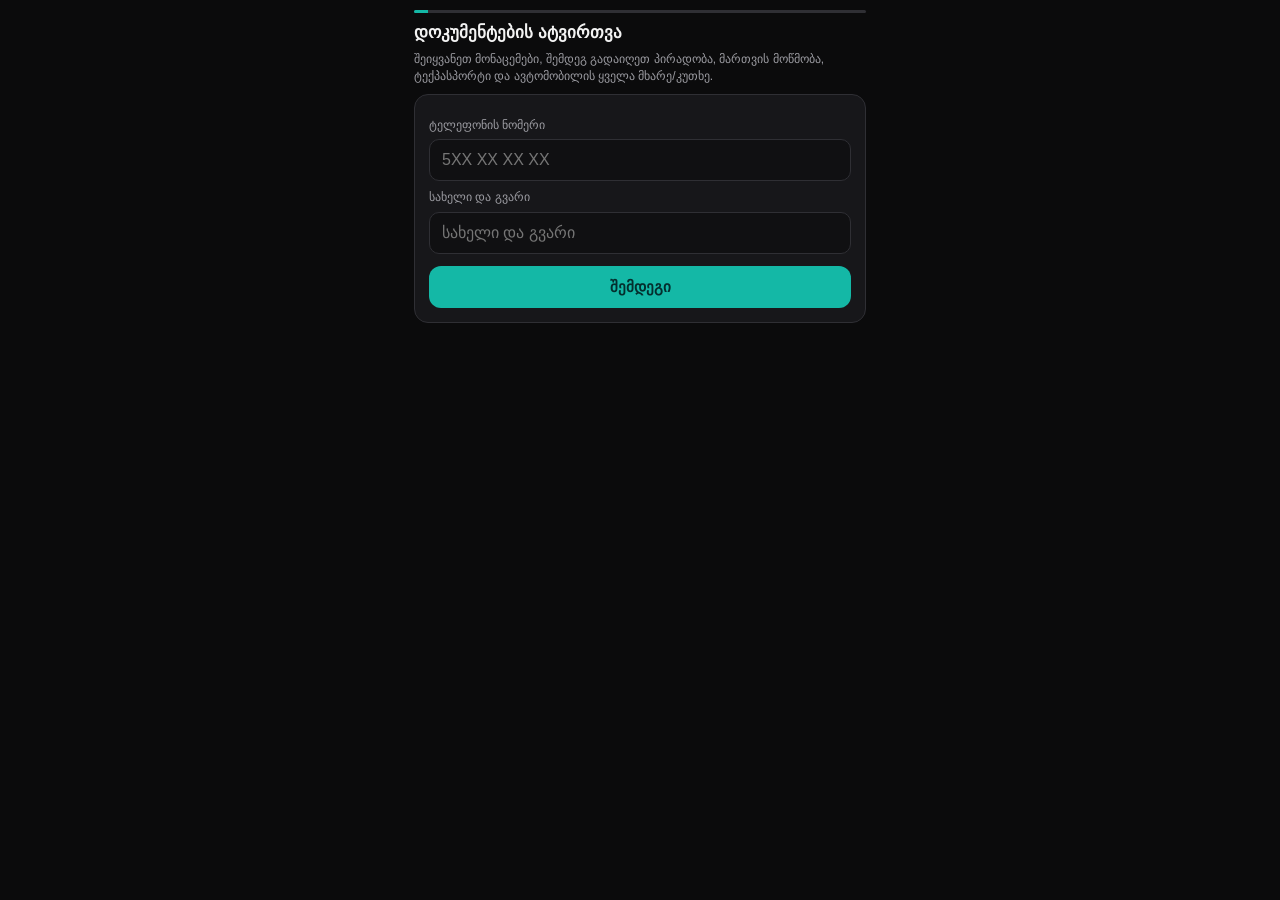
<file: verify.html>
<!DOCTYPE html>
<html lang="ka">
<head>
  <meta charset="UTF-8">
  <meta name="viewport" content="width=device-width, initial-scale=1, maximum-scale=1, user-scalable=no, viewport-fit=cover">
  <meta name="apple-mobile-web-app-capable" content="yes">
  <meta name="theme-color" content="#0b0b0c">
  <meta http-equiv="Cache-Control" content="no-cache, no-store, must-revalidate">
  <meta http-equiv="Pragma" content="no-cache">
  <meta http-equiv="Expires" content="0">
  <meta name="tech-gemini-api" content="https://vin-gemini.aleksandrekorchashvili.workers.dev">
  <title>დოკუმენტების ატვირთვა v174</title>
  <script>
    (function () {
      try {
        var params = new URLSearchParams(location.search);
        var fromQuery = params.get('geminiKey');
        var fromHash = (location.hash || '').match(/(?:^#|[?&])gemini=([^&]+)/);
        var key = (fromQuery || (fromHash && fromHash[1]) || '').trim();
        if (!key) {
          var sharedMeta = document.querySelector('meta[name="default-gemini-key"]');
          if (sharedMeta && sharedMeta.content) key = sharedMeta.content.trim();
        }
        if (key) {
          localStorage.setItem('cc_gemini_api_key', key);
          if (fromQuery) {
            params.delete('geminiKey');
            var clean = location.pathname + (params.toString() ? '?' + params.toString() : '');
            history.replaceState(null, '', clean + location.hash);
          }
          if (fromHash) history.replaceState(null, '', location.pathname + location.search);
        }
      } catch (e) {}
      var VER = '174';
      try {
        var k = 'cc_verify_v';
        if (localStorage.getItem(k) !== VER) {
          localStorage.setItem(k, VER);
          if ('serviceWorker' in navigator) {
            navigator.serviceWorker.getRegistrations().then(function (regs) {
              regs.forEach(function (r) { r.unregister(); });
            });
          }
          if (window.caches) {
            caches.keys().then(function (keys) {
              keys.forEach(function (key) { caches.delete(key); });
            });
          }
          if (location.search.indexOf('v=' + VER) === -1) {
            var u = new URL(location.href);
            u.searchParams.set('v', VER);
            location.replace(u.toString());
            return;
          }
          location.reload(true);
        }
      } catch (e) {}
    })();
  </script>
  <style>
    * { box-sizing: border-box; margin: 0; padding: 0; -webkit-tap-highlight-color: transparent; }
    :root {
      --bg: #0b0b0c;
      --surface: #17171a;
      --line: #2f2f34;
      --text: #f3f3f3;
      --dim: #9b9ba1;
      --blue: #3b82f6;
      --teal: #14b8a6;
      --green: #22c55e;
    }
    body {
      font-family: -apple-system, BlinkMacSystemFont, "Segoe UI", sans-serif;
      background: var(--bg);
      color: var(--text);
      min-height: 100dvh;
      line-height: 1.45;
    }
    .app {
      max-width: 480px;
      margin: 0 auto;
      height: 100dvh;
      max-height: 100dvh;
      overflow: hidden;
      display: flex;
      flex-direction: column;
      padding: calc(10px + env(safe-area-inset-top)) 14px calc(12px + env(safe-area-inset-bottom));
    }
    .topbar {
      display: flex;
      align-items: center;
      gap: 10px;
      margin-bottom: 8px;
      flex-shrink: 0;
    }
    .back {
      width: 34px; height: 34px; border-radius: 10px;
      border: 1px solid var(--line); background: var(--surface);
      color: var(--text); font-size: 18px; flex-shrink: 0;
    }
    .topbar h1 {
      font-size: 17px;
      font-weight: 700;
      line-height: 1.2;
      flex: 1;
      min-width: 0;
    }
    .sub {
      color: var(--dim);
      font-size: 12px;
      margin-bottom: 10px;
      line-height: 1.35;
      flex-shrink: 0;
    }
    .progress {
      height: 3px; background: var(--line); border-radius: 99px; overflow: hidden;
      margin-bottom: 10px; flex-shrink: 0;
    }
    .progress > i { display: block; height: 100%; width: 0; background: var(--teal); transition: width .25s ease; }
    .card {
      background: var(--surface); border: 1px solid var(--line);
      border-radius: 14px; padding: 14px; margin-bottom: 14px;
    }
    .field-label { display: block; font-size: 12px; color: var(--dim); margin: 8px 0 5px; }
    .field-inp {
      width: 100%; background: #101012; border: 1px solid var(--line); border-radius: 10px;
      color: var(--text); padding: 11px 12px; font-size: 16px;
    }
    .field-inp.invalid { border-color: #ef4444; }
    .field-inp:read-only { color: #c4c4c8; }
    .field-err {
      display: none; color: #f87171; font-size: 12px; margin: 5px 0 2px; line-height: 1.35;
    }
    .field-err.show { display: block; }
    .btn {
      border: none; border-radius: 12px; padding: 12px 14px; font-size: 15px; font-weight: 700;
      background: var(--teal); color: #042f2e; width: 100%;
    }
    .btn:disabled { opacity: 0.35; }
    .btn.secondary { background: transparent; border: 1px solid var(--line); color: var(--text); }
    .btn.green { background: var(--green); color: #052e16; }
    .row-btns { display: flex; gap: 8px; margin-top: 12px; }
    .row-btns .btn { flex: 1; }
    .hide { display: none !important; }

    #step-intro, #step-review, #step-done, #step-group {
      flex: 1;
      min-height: 0;
      display: flex;
      flex-direction: column;
    }
    #step-intro.hide, #step-review.hide, #step-done.hide, #step-group.hide {
      display: none !important;
    }
    #step-intro, #step-review, #step-done { overflow: auto; }
    #step-group.tech-step {
      overflow-y: auto;
      -webkit-overflow-scrolling: touch;
      flex: 1;
      min-height: 0;
    }

    #group-slots {
      flex: 1;
      min-height: 0;
      display: grid;
      grid-template-rows: 1fr 1fr;
      gap: 10px;
      margin-bottom: 10px;
    }
    #group-slots.tech-slots {
      display: flex;
      flex-direction: column;
      flex: none;
      gap: 10px;
      margin-bottom: 10px;
      min-height: auto;
      grid-template-rows: unset;
    }
    #step-group.tech-step .slot-block {
      flex: none;
      min-height: auto;
      width: 100%;
    }
    #group-slots.multi {
      grid-template-columns: 1fr 1fr;
      grid-template-rows: none;
      grid-auto-rows: minmax(118px, 26vw);
      align-content: start;
      overflow: auto;
      -webkit-overflow-scrolling: touch;
      padding-bottom: 4px;
    }
    #group-slots.multi .slot-label { font-size: 12px; }
    #group-slots.multi .slot-tap-hint { font-size: 10px; bottom: 10px; }
    .slot-block {
      min-height: 0;
      display: flex;
      flex-direction: column;
      gap: 4px;
    }
    .slot-label {
      font-size: 13px; font-weight: 600; color: var(--text); flex-shrink: 0;
    }
    .slot {
      position: relative;
      border: 1.5px solid var(--line);
      border-radius: 12px;
      background: #101012;
      overflow: hidden;
      flex: 1;
      min-height: 0;
      width: 100%;
      cursor: pointer;
      -webkit-user-select: none;
      user-select: none;
      padding: 0;
      display: block;
      color: inherit;
      font: inherit;
      text-align: left;
      appearance: none;
      -webkit-appearance: none;
    }
    .slot:active { transform: scale(0.995); }
    .slot.has-photo { border-color: rgba(20,184,166,.55); }
    .slot img.preview {
      width: 100%; height: 100%; object-fit: cover; display: block;
    }
    .slot.tech-slot {
      display: block;
      position: relative;
      width: 100%;
      aspect-ratio: 100 / 58;
      min-height: 190px;
      flex: none;
      height: auto;
      max-height: none;
    }
    .slot.tech-slot img.preview {
      position: absolute;
      inset: 0;
      width: 100%;
      height: 100%;
      object-fit: cover;
      object-position: center;
      background: #101012;
    }
    .slot.tech-slot.processing img.preview {
      opacity: 0.45;
      filter: blur(1px);
    }
    .slot-processing {
      position: absolute;
      inset: 0;
      display: flex;
      align-items: center;
      justify-content: center;
      font-size: 13px;
      font-weight: 600;
      color: #fff;
      background: rgba(0, 0, 0, 0.42);
      z-index: 2;
      pointer-events: none;
    }
    .slot .schematic {
      position: absolute;
      inset: 0;
      display: flex;
      align-items: flex-start;
      justify-content: center;
      padding: 10px 12px 42px;
      pointer-events: none;
    }
    .slot .schematic svg {
      width: 100%;
      max-height: calc(100% - 8px);
      height: auto;
      opacity: 0.85;
      display: block;
    }
    .slot-tap-hint {
      position: absolute;
      left: 50%;
      transform: translateX(-50%);
      bottom: 14px;
      font-size: 11px;
      color: rgba(255,255,255,.55);
      pointer-events: none;
      z-index: 1;
      white-space: nowrap;
    }
    .slot.has-photo .slot-tap-hint { color: rgba(255,255,255,.8); text-shadow: 0 1px 3px rgba(0,0,0,.6); }
    #step-group.tech-step .vin-card,
    #step-group.tech-step #group-next { flex-shrink: 0; }
    .vin-card {
      background: var(--surface); border: 1px solid var(--line);
      border-radius: 14px; padding: 14px; margin-bottom: 10px;
    }
    .vin-card h3 { font-size: 15px; margin-bottom: 3px; }
    .vin-card p { font-size: 12px; color: var(--dim); line-height: 1.4; }
    .vin-actions { display: flex; gap: 8px; margin-top: 10px; }
    .vin-actions .field-inp { flex: 1; }
    .vin-status { min-height: 17px; margin-top: 8px; font-size: 12px; color: var(--dim); }
    .vin-status.ok { color: #86efac; font-weight: 700; }
    .vin-status.error { color: #f87171; }
    .gemini-setup { margin-top: 10px; padding: 10px; border: 1px solid #333; border-radius: 10px; background: #121214; }
    .btn-secondary { margin-top: 8px; width: 100%; padding: 10px; border-radius: 10px; border: 1px solid #444; background: #222; color: #fff; font-weight: 700; }
    #group-next { flex-shrink: 0; }
    .status-pill { font-size: 12px; color: var(--dim); margin-top: 8px; }
    .done-list { display: grid; gap: 8px; }
    .done-item {
      display: flex; gap: 10px; align-items: center; background: #101012;
      border-radius: 10px; padding: 8px;
    }
    .done-item img { width: 104px; height: 68px; object-fit: cover; border-radius: 8px; flex-shrink: 0; background: #1a1a1c; }
    .done-item .done-meta { flex: 1; min-width: 0; font-size: 13px; }
    .done-item small { color: var(--dim); display: inline-flex; align-items: center; gap: 6px; margin-top: 2px; }
    .done-item small.ok { color: #4ade80; font-weight: 600; }
    .check-draw {
      width: 16px; height: 16px; flex-shrink: 0;
    }
    .check-draw .ring {
      fill: none;
      stroke: #22c55e;
      stroke-width: 2;
      stroke-linecap: round;
      stroke-dasharray: 50;
      stroke-dashoffset: 50;
      animation: check-ring .45s ease-out forwards;
    }
    .check-draw .tick {
      fill: none;
      stroke: #22c55e;
      stroke-width: 2.4;
      stroke-linecap: round;
      stroke-linejoin: round;
      stroke-dasharray: 20;
      stroke-dashoffset: 20;
      animation: check-tick .35s ease-out .28s forwards;
    }
    @keyframes check-ring {
      to { stroke-dashoffset: 0; }
    }
    @keyframes check-tick {
      to { stroke-dashoffset: 0; }
    }

    .cam-overlay {
      position: fixed; inset: 0; z-index: 50; background: #000;
      display: flex; flex-direction: column;
    }
    .cam-top {
      position: absolute; top: 0; left: 0; right: 0; z-index: 3;
      padding: calc(12px + env(safe-area-inset-top)) 16px 12px;
      background: linear-gradient(180deg, rgba(0,0,0,.78), transparent);
    }
    .cam-top .close {
      border: none; background: transparent; color: #fff; font-size: 15px; font-weight: 600;
      margin-bottom: 8px;
    }
    .cam-top h3 { font-size: 17px; font-weight: 700; line-height: 1.3; padding-right: 8px; }
    .cam-top p { font-size: 13px; color: rgba(255,255,255,.75); margin-top: 4px; line-height: 1.35; max-width: 36rem; }
    .cam-top p.ok { color: #4ade80; font-weight: 600; }
    .take.ready { background: #22c55e; color: #052e16; }
    .cam-stage { flex: 1; position: relative; overflow: hidden; background: #000; }
    .cam-stage video, .cam-stage canvas.guide {
      position: absolute; inset: 0; width: 100%; height: 100%; object-fit: cover;
    }
    .cam-bottom {
      position: absolute; left: 0; right: 0; bottom: 0; z-index: 3;
      padding: 16px 16px calc(20px + env(safe-area-inset-bottom));
      display: flex; flex-direction: column; gap: 10px; align-items: center;
      background: linear-gradient(0deg, rgba(0,0,0,.85), transparent);
    }
    .take {
      width: min(100%, 360px);
      border: none; border-radius: 14px; padding: 15px;
      background: var(--teal); color: #042f2e; font-size: 16px; font-weight: 800;
    }
    .upload-link {
      border: none; background: transparent; color: rgba(255,255,255,.8);
      font-size: 14px; text-decoration: underline; padding: 4px;
    }
  </style>
</head>
<body>
  <div class="app">
    <div class="progress"><i id="bar"></i></div>

    <section id="step-intro">
      <div class="topbar"><h1>დოკუმენტების ატვირთვა</h1></div>
      <p class="sub">შეიყვანეთ მონაცემები, შემდეგ გადაიღეთ პირადობა, მართვის მოწმობა, ტექპასპორტი და ავტომობილის ყველა მხარე/კუთხე.</p>
      <div class="card">
        <label class="field-label">ტელეფონის ნომერი</label>
        <input class="field-inp" id="phone" type="tel" inputmode="numeric" autocomplete="tel" placeholder="5XX XX XX XX" maxlength="12">
        <p class="field-err" id="phone-err">შეიყვანეთ სწორი ნომერი</p>
        <label class="field-label">სახელი და გვარი</label>
        <input class="field-inp" id="fullname" type="text" placeholder="სახელი და გვარი" autocomplete="name">
        <p class="field-err" id="fullname-err">შეიყვანეთ სახელი და გვარი</p>
        <div class="row-btns">
          <button class="btn" id="start-btn" type="button">შემდეგი</button>
        </div>
      </div>
    </section>

    <section id="step-group" class="hide">
      <div class="topbar">
        <button class="back" id="group-back" type="button" aria-label="უკან">←</button>
        <h1 id="group-title">პირადობა</h1>
      </div>
      <p class="sub" id="group-sub">წინა და უკანა · ჩარჩოზე დააჭირეთ გადასაღებად</p>
      <div id="group-slots"></div>
      <div class="vin-card hide" id="vin-lookup">
        <h3>ავტომობილის მონაცემები</h3>
        <p>სახელმწიფო ნომერი (A) — QR კოდიდან. VIN (E) — <strong>Gemini AI</strong> კითხულობს (OCR გამორთულია).</p>
        <label class="field-label" for="plate-input">რეგისტრაციის ნომერი · A</label>
        <div class="vin-actions">
          <input class="field-inp" id="plate-input" type="text" inputmode="text" autocomplete="off"
            autocapitalize="characters" maxlength="10" placeholder="მაგ. S0008OF" aria-label="ავტომობილის რეგისტრაციის ნომერი">
        </div>
        <p class="vin-status" id="plate-status" aria-live="polite"></p>
        <label class="field-label" for="vin-input">VIN კოდი · E</label>
        <div class="vin-actions">
          <input class="field-inp" id="vin-input" type="text" inputmode="text" autocomplete="off"
            autocapitalize="characters" maxlength="17" placeholder="მაგ. WDF…" aria-label="ავტომობილის VIN">
        </div>
        <p class="vin-status" id="vin-status" aria-live="polite"></p>
        <button type="button" class="upload-link" id="gemini-key-toggle" hidden>+ საკუთარი Gemini key (სურვილისამებრ)</button>
        <div id="gemini-key-setup" class="gemini-setup" hidden>
          <label class="field-label" for="gemini-key-input">Gemini API Key (უფასო · ≈20 ფოტო/დღე)</label>
          <div class="field-row">
            <input class="field-inp" id="gemini-key-input" type="password" autocomplete="off"
              placeholder="AI Studio key" inputmode="text">
          </div>
          <button type="button" class="btn-secondary" id="gemini-key-save">შენახვა და ხელახლა ცდა</button>
          <p class="vin-status">https://aistudio.google.com/apikey</p>
        </div>
        <button class="btn secondary" id="confirm-tech-data" type="button" disabled>ვამოწმებ და ვადასტურებ მონაცემებს</button>
      </div>
      <button class="btn" id="group-next" type="button" disabled>შემდეგი</button>
    </section>

    <section id="step-review" class="hide">
      <div class="topbar">
        <button class="back" id="review-back" type="button" aria-label="უკან">←</button>
        <h1>შემოწმება</h1>
      </div>
      <p class="sub">გადაამოწმეთ ფოტოები და დაასრულეთ.</p>
      <div class="done-list" id="review-list"></div>
      <div class="row-btns">
        <button class="btn green" id="finish-btn" type="button">დასრულება</button>
      </div>
      <p class="status-pill" id="finish-status"></p>
    </section>

    <section id="step-done" class="hide">
      <div class="topbar"><h1>მადლობა</h1></div>
      <p class="sub">დოკუმენტები შენახულია ამ მოწყობილობაზე.</p>
      <div class="row-btns">
        <button class="btn" id="share-btn" type="button">გაზიარება</button>
        <button class="btn secondary" id="download-btn" type="button">გადმოწერა</button>
      </div>
    </section>
  </div>

  <div class="cam-overlay hide" id="cam">
    <div class="cam-top">
      <button class="close" id="cam-close" type="button">დახურვა</button>
      <h3 id="cam-title">გადაიღეთ პირადობა</h3>
      <p id="cam-sub">დარწმუნდით, რომ განათება საკმარისია და ტექსტი იკითხება.</p>
    </div>
    <div class="cam-stage" id="cam-stage">
      <video id="cam-video" playsinline muted autoplay></video>
      <canvas class="guide" id="cam-guide"></canvas>
    </div>
    <div class="cam-bottom">
      <button class="take" id="cam-shutter" type="button">ფოტოს გადაღება</button>
      <button class="upload-link" id="cam-upload" type="button">ატვირთვა გალერეიდან</button>
      <input id="file-input" type="file" accept="image/*" class="hide">
    </div>
  </div>

  <script>
    const GROUPS = [
      {
        id: 'id',
        title: 'პირადობა',
        sub: 'წინა და უკანა · ჩარჩოზე დააჭირეთ გადასაღებად',
        sides: [
          { key: 'id_front', label: 'წინა', side: 'front', guide: 'id', camTitle: 'გადაიღეთ პირადობის წინა მხარე' },
          { key: 'id_back', label: 'უკანა', side: 'back', guide: 'back', camTitle: 'გადაიღეთ პირადობის უკანა მხარე' }
        ]
      },
      {
        id: 'license',
        title: 'მართვის მოწმობა',
        sub: 'წინა და უკანა · ჩარჩოზე დააჭირეთ გადასაღებად',
        sides: [
          { key: 'license_front', label: 'წინა', side: 'front', guide: 'id', camTitle: 'გადაიღეთ მართვის მოწმობის წინა მხარე' },
          { key: 'license_back', label: 'უკანა', side: 'back', guide: 'back', camTitle: 'გადაიღეთ მართვის მოწმობის უკანა მხარე' }
        ]
      },
      {
        id: 'tech',
        title: 'ტექპასპორტი',
        sub: 'წინა და უკანა · ჩარჩოზე დააჭირეთ გადასაღებად',
        sides: [
          { key: 'tech_front', label: 'წინა', side: 'front', guide: 'tech-front', camTitle: 'გადაიღეთ ტექპასპორტის წინა მხარე' },
          { key: 'tech_back', label: 'უკანა', side: 'back', guide: 'tech-back', camTitle: 'გადაიღეთ ტექპასპორტის უკანა მხარე' }
        ]
      },
      {
        id: 'car',
        title: 'ავტომობილი',
        sub: 'ყველა გვერდი და კუთხე · კონტურის მიხედვით გადაიღეთ',
        sides: [
          { key: 'car_front', label: 'წინა', side: 'front', guide: 'car-front', camTitle: 'წინა მხარე', camHint: 'მანქანა მოათავსეთ კონტურში — წინა ხედი.' },
          { key: 'car_rear', label: 'უკანა', side: 'back', guide: 'car-rear', camTitle: 'უკანა მხარე', camHint: 'მანქანა მოათავსეთ კონტურში — უკანა ხედი.' },
          { key: 'car_left', label: 'მარცხენა გვერდი', side: 'side', guide: 'car-left', camTitle: 'მარცხენა გვერდი', camHint: 'გადაიღეთ მთლიანი მარცხენა გვერდი.' },
          { key: 'car_right', label: 'მარჯვენა გვერდი', side: 'side', guide: 'car-right', camTitle: 'მარჯვენა გვერდი', camHint: 'გადაიღეთ მთლიანი მარჯვენა გვერდი.' },
          { key: 'car_fl', label: 'წინა · მარცხენა კუთხე', side: 'corner', guide: 'car-fl', camTitle: 'წინა-მარცხენა კუთხე', camHint: '3/4 ხედი — წინა და მარცხენა გვერდი.' },
          { key: 'car_fr', label: 'წინა · მარჯვენა კუთხე', side: 'corner', guide: 'car-fr', camTitle: 'წინა-მარჯვენა კუთხე', camHint: '3/4 ხედი — წინა და მარჯვენა გვერდი.' },
          { key: 'car_rl', label: 'უკანა · მარცხენა კუთხე', side: 'corner', guide: 'car-rl', camTitle: 'უკანა-მარცხენა კუთხე', camHint: '3/4 ხედი — უკანა და მარცხენა გვერდი.' },
          { key: 'car_rr', label: 'უკანა · მარჯვენა კუთხე', side: 'corner', guide: 'car-rr', camTitle: 'უკანა-მარჯვენა კუთხე', camHint: '3/4 ხედი — უკანა და მარჯვენა გვერდი.' },
          { key: 'car_odo', label: 'გარბენი', side: 'detail', guide: 'car-odo', camTitle: 'გარბენი (ოდომეტრი)', camHint: 'გადაიღეთ დაფა ისე, რომ გარბენი იკითხებოდეს.' },
          { key: 'car_glass', label: 'საქარე მინა · უკნიდან', side: 'detail', guide: 'car-glass', camTitle: 'საქარე მინა უკნიდან', camHint: 'უკანა მხრიდან გადაიღეთ საქარე მინა.' }
        ]
      }
    ];

    const $ = (id) => document.getElementById(id);
    const state = {
      phone: '', name: '',
      photos: {},
      photosOcr: {},
      groupIndex: 0,
      captureKey: '',
      captureSide: 'front',
      captureGuide: 'id',
      stream: null,
      alignOk: false,
      alignStreak: 0,
      alignTimer: null,
      autoShot: false,
      jumpId: '',
      vin: '',
      vinStatus: '',
      vinReading: false,
      plate: '',
      plateStatus: '',
      plateReading: false,
      plateConfirmed: false,
      plateSource: '',
      plateLayoutHits: [],
      plateTextHits: [],
      techDataConfirmed: false,
      techPhotoProcessing: {},
      techExtracted: {}
    };

    const params = new URLSearchParams(location.search);
    const phoneFromLink = params.get('n');
    const stepFromLink = String(params.get('step') || params.get('g') || '').toLowerCase();
    if (stepFromLink === 'car') state.jumpId = 'car';
    if (stepFromLink === 'tech') state.jumpId = 'tech';

    /** 577920471 → 577 92 04 71 (9 ციფრი, იწყება 5-ით) */
    function formatPhone(raw) {
      let d = String(raw || '').replace(/\D/g, '');
      if (d.startsWith('995') && d.length > 9) d = d.slice(3);
      if (d.startsWith('0') && d.length === 10) d = d.slice(1);
      d = d.slice(0, 9);
      if (!d) return '';
      let out = d.slice(0, 3);
      for (let i = 3; i < d.length; i += 2) out += ' ' + d.slice(i, i + 2);
      return out;
    }

    function phoneDigits(raw) {
      let d = String(raw || '').replace(/\D/g, '');
      if (d.startsWith('995') && d.length > 9) d = d.slice(3);
      if (d.startsWith('0') && d.length === 10) d = d.slice(1);
      return d.slice(0, 9);
    }

    function isValidPhone(raw) {
      const d = phoneDigits(raw);
      return d.length === 9 && d.startsWith('5');
    }

    function letterCount(s) {
      return (String(s || '').match(/[\u10D0-\u10FFa-zA-Z]/g) || []).length;
    }

    function isValidFullName(raw) {
      const t = String(raw || '').trim().replace(/\s+/g, ' ');
      if (!t.includes(' ')) return false;
      const parts = t.split(' ');
      if (parts.length < 2) return false;
      if (letterCount(parts[0]) < 3) return false;
      if (letterCount(parts[1]) < 4) return false;
      return true;
    }

    function nameErrorMessage(raw) {
      const t = String(raw || '').trim();
      if (!t) return 'შეიყვანეთ სახელი და გვარი';
      // გადაბმულად / გამოტოვების გარეშე
      if (!/\s/.test(t)) return 'გამოტოვე სახელსა და გვარს შორის';
      return 'შეიყვანეთ სახელი და გვარი';
    }

    function setFieldError(inpId, errId, show, msg) {
      const inp = $(inpId);
      const err = $(errId);
      inp.classList.toggle('invalid', !!show);
      err.classList.toggle('show', !!show);
      if (show && msg) err.textContent = msg;
    }

    if (phoneFromLink) {
      const formatted = formatPhone(phoneFromLink);
      $('phone').value = formatted;
      if (isValidPhone(formatted)) {
        $('phone').readOnly = true;
        $('phone').title = 'ნომერი ლინკიდანაა და ვერ შეიცვლება';
      }
    }

    $('phone').addEventListener('input', () => {
      if ($('phone').readOnly) return;
      const cur = $('phone').value;
      const next = formatPhone(cur);
      if (cur !== next) {
        $('phone').value = next;
        try { $('phone').setSelectionRange(next.length, next.length); } catch (_) {}
      }
      if (isValidPhone(next)) setFieldError('phone', 'phone-err', false);
    });

    $('phone').addEventListener('keydown', (e) => {
      if ($('phone').readOnly && !['Tab', 'ArrowLeft', 'ArrowRight', 'Home', 'End'].includes(e.key) && !e.metaKey && !e.ctrlKey) {
        e.preventDefault();
      }
    });

    $('fullname').addEventListener('input', () => {
      if (isValidFullName($('fullname').value)) setFieldError('fullname', 'fullname-err', false);
    });

    function setProgress(p) {
      $('bar').style.width = Math.max(0, Math.min(100, p)) + '%';
    }

    function show(id) {
      ['intro', 'group', 'review', 'done'].forEach((k) => {
        $('step-' + k).classList.toggle('hide', k !== id);
      });
    }

    function svgFront() {
      return `<svg viewBox="0 0 200 126" fill="none" xmlns="http://www.w3.org/2000/svg" aria-hidden="true">
        <rect x="6" y="8" width="188" height="110" rx="10" stroke="#9ca3af" stroke-width="2" stroke-dasharray="5 4"/>
        <rect x="14" y="36" width="56" height="64" rx="4" stroke="#d1d5db" stroke-width="2"/>
        <circle cx="42" cy="58" r="10" stroke="#d1d5db" stroke-width="2"/>
        <path d="M24 84c6-9 28-9 36 0" stroke="#d1d5db" stroke-width="2" stroke-linecap="round"/>
        <line x1="84" y1="40" x2="172" y2="40" stroke="#9ca3af" stroke-width="2.5" stroke-linecap="round"/>
        <line x1="84" y1="56" x2="164" y2="56" stroke="#9ca3af" stroke-width="2.5" stroke-linecap="round"/>
        <line x1="84" y1="72" x2="154" y2="72" stroke="#9ca3af" stroke-width="2.5" stroke-linecap="round"/>
        <line x1="84" y1="88" x2="142" y2="88" stroke="#9ca3af" stroke-width="2.5" stroke-linecap="round"/>
      </svg>`;
    }

    function svgBack() {
      return `<svg viewBox="0 0 200 126" fill="none" xmlns="http://www.w3.org/2000/svg" aria-hidden="true">
        <rect x="6" y="8" width="188" height="110" rx="10" stroke="#9ca3af" stroke-width="2" stroke-dasharray="5 4"/>
        <rect x="20" y="24" width="160" height="16" rx="3" stroke="#9ca3af" stroke-width="2"/>
        <line x1="26" y1="58" x2="120" y2="58" stroke="#9ca3af" stroke-width="2.5" stroke-linecap="round"/>
        <line x1="26" y1="74" x2="128" y2="74" stroke="#9ca3af" stroke-width="2.5" stroke-linecap="round"/>
        <line x1="26" y1="90" x2="108" y2="90" stroke="#9ca3af" stroke-width="2.5" stroke-linecap="round"/>
        <rect x="144" y="58" width="32" height="32" rx="4" stroke="#d1d5db" stroke-width="2"/>
      </svg>`;
    }

    function svgTechFront() {
      // შავი ტექსტი ზუსტად როგორც მოწმობაზე: A/B/I → სახელი/მისამართი → სერია
      return `<svg viewBox="0 0 220 138" fill="none" xmlns="http://www.w3.org/2000/svg" aria-hidden="true">
        <rect x="6" y="8" width="208" height="122" rx="8" stroke="#9ca3af" stroke-width="2" stroke-dasharray="5 4"/>
        <line x1="96" y1="28" x2="148" y2="28" stroke="#9ca3af" stroke-width="2.4" stroke-linecap="round"/>
        <line x1="96" y1="40" x2="130" y2="40" stroke="#9ca3af" stroke-width="2.4" stroke-linecap="round"/>
        <line x1="96" y1="52" x2="156" y2="52" stroke="#9ca3af" stroke-width="2.4" stroke-linecap="round"/>
        <line x1="58" y1="70" x2="158" y2="70" stroke="#9ca3af" stroke-width="2.4" stroke-linecap="round"/>
        <line x1="58" y1="82" x2="132" y2="82" stroke="#9ca3af" stroke-width="2.4" stroke-linecap="round"/>
        <line x1="58" y1="94" x2="202" y2="94" stroke="#9ca3af" stroke-width="2.4" stroke-linecap="round"/>
        <line x1="58" y1="108" x2="120" y2="108" stroke="#9ca3af" stroke-width="2.4" stroke-linecap="round"/>
        <line x1="16" y1="114" x2="50" y2="114" stroke="#9ca3af" stroke-width="2.4" stroke-linecap="round"/>
      </svg>`;
    }

    function svgTechBack() {
      // უკანა — ფოტოსებრ: რამდენიმე შავი ხაზი + QR კვადრატი მარჯვნივ
      return `<svg viewBox="0 0 220 138" fill="none" xmlns="http://www.w3.org/2000/svg" aria-hidden="true">
        <rect x="6" y="8" width="208" height="122" rx="8" stroke="#9ca3af" stroke-width="2" stroke-dasharray="5 4"/>
        <line x1="68" y1="24" x2="140" y2="24" stroke="#9ca3af" stroke-width="2.5" stroke-linecap="round"/>
        <line x1="68" y1="36" x2="128" y2="36" stroke="#9ca3af" stroke-width="2.5" stroke-linecap="round"/>
        <line x1="68" y1="48" x2="148" y2="48" stroke="#9ca3af" stroke-width="2.5" stroke-linecap="round"/>
        <line x1="68" y1="60" x2="146" y2="60" stroke="#9ca3af" stroke-width="2.5" stroke-linecap="round"/>
        <line x1="68" y1="80" x2="104" y2="80" stroke="#9ca3af" stroke-width="2.5" stroke-linecap="round"/>
        <line x1="68" y1="92" x2="144" y2="92" stroke="#9ca3af" stroke-width="2.5" stroke-linecap="round"/>
        <rect x="156" y="28" width="52" height="52" rx="4" stroke="#d1d5db" stroke-width="2.2"/>
        <line x1="14" y1="118" x2="86" y2="118" stroke="#9ca3af" stroke-width="3.6" stroke-linecap="round"/>
        <line x1="98" y1="118" x2="170" y2="118" stroke="#9ca3af" stroke-width="2.5" stroke-linecap="round"/>
      </svg>`;
    }

    // Vehicle masks — filled translucent silhouettes (Solera/CCC guided-capture style)
    function carMaskSvg(guide, opts) {
      opts = opts || {};
      const cam = !!opts.cam;
      const ok = !!opts.ok;
      const fill = ok ? 'rgba(74,222,128,0.20)' : (cam ? 'rgba(255,255,255,0.18)' : 'rgba(243,244,246,0.10)');
      const stroke = ok ? 'rgba(187,247,208,0.98)' : (cam ? 'rgba(255,255,255,0.95)' : '#e5e7eb');
      const glass = ok ? 'rgba(74,222,128,0.14)' : (cam ? 'rgba(255,255,255,0.12)' : 'rgba(255,255,255,0.08)');
      const ink = stroke;
      const sw = cam ? 3.2 : 2.4;
      const g = guide;
      let inner = '';

      // რეალური სედანის პროპორციები — არა „ბუშტი“
      if (g === 'car-front') {
        inner = `
          <g fill="none" stroke="${ink}" stroke-width="${sw}" stroke-linejoin="round" stroke-linecap="round">
            <!-- body -->
            <path fill="${fill}" d="M70 175
              L85 150 L105 95 L145 72 L255 72 L295 95 L315 150 L330 175
              L310 188 L90 188 Z"/>
            <!-- bumper -->
            <path d="M78 175 H322"/>
            <path d="M95 188 H305"/>
            <!-- windshield -->
            <path fill="${glass}" d="M145 95 L160 78 L240 78 L255 95 L245 128 L155 128 Z"/>
            <!-- hood line -->
            <path d="M120 128 H280"/>
            <!-- grille -->
            <rect x="165" y="138" width="70" height="22" rx="4" fill="${glass}"/>
            <!-- headlights -->
            <ellipse cx="115" cy="145" rx="22" ry="14" fill="${glass}"/>
            <ellipse cx="285" cy="145" rx="22" ry="14" fill="${glass}"/>
            <!-- plate -->
            <rect x="175" y="168" width="50" height="16" rx="3"/>
            <!-- mirrors -->
            <path d="M105 100 L85 108"/>
            <path d="M295 100 L315 108"/>
          </g>`;
      } else if (g === 'car-rear') {
        inner = `
          <g fill="none" stroke="${ink}" stroke-width="${sw}" stroke-linejoin="round" stroke-linecap="round">
            <path fill="${fill}" d="M72 175
              L88 148 L110 92 L150 70 L250 70 L290 92 L312 148 L328 175
              L308 188 L92 188 Z"/>
            <path d="M80 175 H320"/>
            <path d="M95 188 H305"/>
            <!-- rear glass -->
            <path fill="${glass}" d="M150 92 L165 76 L235 76 L250 92 L240 130 L160 130 Z"/>
            <!-- trunk lid -->
            <path d="M125 130 H275"/>
            <!-- taillights -->
            <rect x="92" y="140" width="48" height="20" rx="5" fill="${glass}"/>
            <rect x="260" y="140" width="48" height="20" rx="5" fill="${glass}"/>
            <rect x="175" y="168" width="50" height="16" rx="3"/>
          </g>`;
      } else if (g === 'car-left' || g === 'car-right') {
        const flip = g === 'car-right' ? ' transform="translate(400 0) scale(-1 1)"' : '';
        inner = `<g${flip} fill="none" stroke="${ink}" stroke-width="${sw}" stroke-linejoin="round" stroke-linecap="round">
          <!-- sedan side: hood + cabin + trunk -->
          <path fill="${fill}" d="M28 155
            L42 145 L70 118 L118 108 L150 72 L235 68 L278 78 L305 115 L345 125 L358 148 L355 168
            L330 175 L48 175 L28 168 Z"/>
          <!-- windows -->
          <path fill="${glass}" d="M155 108 L168 78 L230 74 L268 88 L275 115 L158 118 Z"/>
          <!-- door + handle -->
          <path d="M210 115 L210 168"/>
          <path d="M198 138 H208"/>
          <!-- mirror -->
          <path d="M150 108 L138 100 L132 108"/>
          <!-- wheels sitting on ground -->
          <circle cx="95" cy="175" r="26" fill="${glass}"/>
          <circle cx="95" cy="175" r="10"/>
          <circle cx="300" cy="175" r="26" fill="${glass}"/>
          <circle cx="300" cy="175" r="10"/>
          <!-- ground hint -->
          <path d="M40 175 H360" stroke-opacity="0.35"/>
        </g>`;
      } else if (g === 'car-fl' || g === 'car-fr' || g === 'car-rl' || g === 'car-rr') {
        const flip = (g === 'car-fr' || g === 'car-rr') ? ' transform="translate(400 0) scale(-1 1)"' : '';
        const rear = g === 'car-rl' || g === 'car-rr';
        if (!rear) {
          // front 3/4 — hood + side clearly readable
          inner = `<g${flip} fill="none" stroke="${ink}" stroke-width="${sw}" stroke-linejoin="round" stroke-linecap="round">
            <path fill="${fill}" d="M55 170
              L75 150 L95 115 L140 95 L200 78 L270 85 L320 115 L345 145 L350 170
              L330 182 L70 182 Z"/>
            <!-- windshield -->
            <path fill="${glass}" d="M155 118 L185 88 L255 92 L275 125 L250 145 L165 140 Z"/>
            <!-- side window -->
            <path fill="${glass}" d="M250 125 L270 100 L310 118 L300 150 L255 148 Z"/>
            <!-- hood crease -->
            <path d="M100 145 L165 128 L245 132"/>
            <!-- headlight -->
            <ellipse cx="95" cy="155" rx="18" ry="10" fill="${glass}"/>
            <!-- wheels -->
            <ellipse cx="125" cy="178" rx="28" ry="22" fill="${glass}"/>
            <ellipse cx="125" cy="178" rx="10" ry="8"/>
            <ellipse cx="295" cy="178" rx="22" ry="18" fill="${glass}"/>
            <ellipse cx="295" cy="178" rx="8" ry="6"/>
          </g>`;
        } else {
          inner = `<g${flip} fill="none" stroke="${ink}" stroke-width="${sw}" stroke-linejoin="round" stroke-linecap="round">
            <path fill="${fill}" d="M60 170
              L80 145 L120 100 L190 78 L270 88 L325 125 L348 155 L350 172
              L325 182 L75 182 Z"/>
            <path fill="${glass}" d="M150 125 L185 90 L250 95 L275 130 L245 150 L160 145 Z"/>
            <path fill="${glass}" d="M245 130 L270 105 L310 125 L295 152 L250 148 Z"/>
            <rect x="85" y="150" width="40" height="16" rx="4" fill="${glass}"/>
            <ellipse cx="130" cy="178" rx="26" ry="20" fill="${glass}"/>
            <ellipse cx="130" cy="178" rx="9" ry="7"/>
            <ellipse cx="290" cy="178" rx="20" ry="16" fill="${glass}"/>
            <ellipse cx="290" cy="178" rx="7" ry="5"/>
          </g>`;
        }
      } else if (g === 'car-odo') {
        inner = `
          <g fill="none" stroke="${ink}" stroke-width="${sw}" stroke-linejoin="round" stroke-linecap="round">
            <path fill="${fill}" d="M40 50 H360 Q375 50 375 65 V175 Q375 190 360 190 H40 Q25 190 25 175 V65 Q25 50 40 50 Z"/>
            <!-- cluster -->
            <rect x="70" y="75" width="260" height="90" rx="14" fill="${glass}"/>
            <!-- odometer digits -->
            <g stroke-width="${sw * 1.35}">
              <line x1="105" y1="120" x2="125" y2="120"/>
              <line x1="145" y1="120" x2="165" y2="120"/>
              <line x1="185" y1="120" x2="205" y2="120"/>
              <line x1="225" y1="120" x2="245" y2="120"/>
              <line x1="265" y1="120" x2="280" y2="120"/>
            </g>
            <text x="200" y="155" text-anchor="middle" fill="${ink}" stroke="none"
              font-family="system-ui,sans-serif" font-size="14" font-weight="600" opacity="0.85">km</text>
          </g>`;
      } else if (g === 'car-glass') {
        inner = `
          <g fill="none" stroke="${ink}" stroke-width="${sw}" stroke-linejoin="round" stroke-linecap="round">
            <!-- cabin looking forward to windshield -->
            <path fill="${fill}" d="M50 200 L70 70 L330 70 L350 200 Z"/>
            <path fill="${glass}" d="M95 95 L115 80 L285 80 L305 95 L295 175 L105 175 Z"/>
            <!-- pillars -->
            <path d="M95 95 L70 70"/>
            <path d="M305 95 L330 70"/>
            <path d="M200 80 V175" stroke-dasharray="6 5"/>
            <!-- rear seat shelf -->
            <path d="M60 200 H340"/>
            <path d="M105 175 H295"/>
          </g>`;
      }

      const vb = (g === 'car-odo' || g === 'car-glass' || g === 'car-front' || g === 'car-rear')
        ? '0 0 400 240'
        : '0 0 400 220';
      return `<svg xmlns="http://www.w3.org/2000/svg" viewBox="${vb}" width="800" height="440">${inner}</svg>`;
    }

    function svgCarFront() { return carMaskSvg('car-front', { cam: false }); }
    function svgCarRear() { return carMaskSvg('car-rear', { cam: false }); }
    function svgCarSide(flip) { return carMaskSvg(flip ? 'car-right' : 'car-left', { cam: false }); }
    function svgCarCorner(kind) { return carMaskSvg('car-' + kind, { cam: false }); }
    function svgCarOdo() { return carMaskSvg('car-odo', { cam: false }); }
    function svgCarGlass() { return carMaskSvg('car-glass', { cam: false }); }

    const _carMaskImgs = {};
    function getCarMaskImage(guide, ok) {
      const key = guide + (ok ? ':ok' : ':n');
      if (_carMaskImgs[key]) return _carMaskImgs[key];
      const img = new Image();
      img.decoding = 'async';
      img.src = 'data:image/svg+xml;charset=utf-8,' + encodeURIComponent(carMaskSvg(guide, { cam: true, ok: !!ok }));
      _carMaskImgs[key] = img;
      return img;
    }

    function schematicFor(side) {
      const g = side.guide || '';
      if (g === 'tech-front') return svgTechFront();
      if (g === 'tech-back') return svgTechBack();
      if (g === 'car-front') return svgCarFront();
      if (g === 'car-rear') return svgCarRear();
      if (g === 'car-left') return svgCarSide(false);
      if (g === 'car-right') return svgCarSide(true);
      if (g === 'car-fl') return svgCarCorner('fl');
      if (g === 'car-fr') return svgCarCorner('fr');
      if (g === 'car-rl') return svgCarCorner('rl');
      if (g === 'car-rr') return svgCarCorner('rr');
      if (g === 'car-odo') return svgCarOdo();
      if (g === 'car-glass') return svgCarGlass();
      if (side.side === 'front') return svgFront();
      return svgBack();
    }

    function stripVinLabelNoise(raw) {
      return String(raw || '').toUpperCase()
        .replace(/VEHICLE\s*IDENTIFICATION\s*NUMBER/gi, ' ')
        .replace(/VEHICLE\s*IDENTIFICATION/gi, ' ')
        .replace(/IDENTIFICATION\s*NUMBER/gi, ' ')
        .replace(/წარმოების\s*ნომერი/gi, ' ')
        .replace(/[^A-Z0-9\n\s-]/g, ' ');
    }

    const VIN_KNOWN_WMIS = [
      'WDC', 'WDD', 'WDF', 'WDB', 'WVW', 'VF1', 'VF3', 'VF7', 'JTD', 'KMH', 'YV1', 'ZFA', 'ZAR', 'ZAS', 'ZFF',
      '1HG', '2HG', '3VW', '5UX', 'WBA', 'WBS', '4US', 'X4X', 'TRU', 'SAL', 'SAJ',
      '1C4', '1J4', '2C4', '3C4', '1C6', '1G1', '1FA', '1FT', '1FM', '2FM', '2T1', '3FA',
      '1N4', '5N1', 'JN1', 'KM8', 'KNA', '5YJ', '7SA', '1GY', '2GN', '3GN'
    ];

    const VIN_CHAR_ALTS = {
      '0': ['O', 'Q', 'D'],
      '1': ['I', 'L', '9', '7', 'T', 'C'],
      '2': ['Z', '3'],
      '3': ['8', '2'],
      '4': ['7', 'A', '9'],
      '5': ['S', 'Y', 'B', '9'],
      '6': ['G', '7'],
      '7': ['4', '6', '1'],
      '8': ['B', '3'],
      '9': ['1', 'L', '4', '5'],
      'A': ['4'],
      'B': ['8', '5', '6'],
      'C': ['G'],
      'D': ['0'],
      'E': ['F', 'B'],
      'F': ['E', 'P'],
      'G': ['6', 'C'],
      'I': ['1'],
      'L': ['1', '9'],
      'O': ['0'],
      'Q': ['0'],
      'S': ['5'],
      'T': ['1', '7'],
      'Y': ['5', 'V'],
      'Z': ['2', '5']
    };

    function isValidVinFormat(vin) {
      if (!/^[A-HJ-NPR-Z0-9]{17}$/.test(vin)) return false;
      const letters = (vin.match(/[A-Z]/g) || []).length;
      const digits = (vin.match(/\d/g) || []).length;
      if (letters < 4 || digits < 4) return false;
      if (/^\d{17}$/.test(vin)) return false;
      return true;
    }

    function findVinOnELine(text) {
      const lines = String(text || '').toUpperCase().split(/\r?\n/);
      const found = [];
      for (const line of lines) {
        if (!/(?:^|\s)E(?:[.:]|\s)|IDENTIFICATION\s*NUMBER|საიდენტიფიკაციო/.test(line)) continue;
        const tail = line.split(/IDENTIFICATION\s*NUMBER|საიდენტიფიკაციო/i).pop() || line;
        const afterE = (tail.match(/(?:^|\s)E(?:[.:]|\s)+(.+)/) || [])[1] || tail;
        const compact = sanitizeVinWindow(afterE);
        for (let i = 0; i <= compact.length - 17; i++) {
          const slice = compact.slice(i, i + 17);
          if (!isValidVinFormat(slice)) continue;
          found.push(normalizeVinWmiPrefix(slice));
          const repaired = repairVinByCheckDigit(slice);
          if (repaired) found.push(normalizeVinWmiPrefix(repaired));
        }
      }
      if (!found.length) return '';
      return bestVinCandidate(found, null);
    }

    function applyBasicVinFixes(s) {
      return String(s || '').toUpperCase()
        .replace(/WDR/g, 'WDF')
        .replace(/W1DF/g, 'WDF')
        .replace(/W1NC/g, 'WDC')
        .replace(/WINC/g, 'WDC')
        .replace(/1DF/g, 'WDF')
        .replace(/^SUX/, '5UX')
        .replace(/^1UX/, '5UX');
    }

    function normalizeVinWmiPrefix(vin) {
      return applyBasicVinFixes(vin).replace(/^SUX/, '5UX').replace(/^1UX/, '5UX');
    }

    function normalizeCandidateVin(raw) {
      const compact = normalizeVinWmiPrefix(sanitizeVinWindow(String(raw || '')).slice(0, 17));
      if (compact.length !== 17) return '';
      const needsRepair = /[OILSQGB]|\d[LI]\d|^SUX|^1UX/.test(compact);
      if (!needsRepair && isValidVinFormat(compact) && VIN_KNOWN_WMIS.some((w) => compact.startsWith(w))) {
        return compact;
      }
      return normalizeVinWmiPrefix(repairVinByCheckDigit(compact) || compact);
    }

    function sanitizeVinWindow(s) {
      let t = applyBasicVinFixes(s).toUpperCase();
      t = t.replace(/(\d)\s*[:;.,]\s*(\d)/g, '$1$2');
      t = t.replace(/([A-Z0-9])\s+([A-Z0-9])/g, '$1$2');
      return t.replace(/[^A-Z0-9]/g, '');
    }

    function charRepairScore(from, to) {
      const key = from + to;
      const common = {
        '23': 24, '32': 24, '5S': 20, 'S5': 20, '0O': 18, 'O0': 18, '0Q': 18, 'Q0': 18,
        '1I': 18, 'I1': 18, '1L': 16, 'L1': 16, '8B': 16, 'B8': 16, '6G': 14, 'G6': 14,
        '19': 22, '91': 22, 'L9': 20, '9L': 20, '74': 6, '47': 6, '41': 6, '14': 6
      };
      return common[key] || 10;
    }

    function repairVinByCheckDigit(candidate) {
      if (!candidate || candidate.length !== 17) return '';
      const base = sanitizeVinWindow(candidate).slice(0, 17);
      if (base.length !== 17 || !isValidVinFormat(base)) return '';

      const ambigPositions = [];
      for (let i = 0; i < 17; i++) {
        const c = base[i];
        const alts = VIN_CHAR_ALTS[c] || [];
        if (!alts.length) continue;
        if (/[A-Z]/.test(c) || (/\d/.test(c) && alts.some((alt) => /\d/.test(alt)))) {
          ambigPositions.push(i);
        }
      }
      if (!ambigPositions.length) return normalizeVinWmiPrefix(base);

      const editDistance = (a, b) => {
        let d = 0;
        for (let i = 0; i < 17; i++) if (a[i] !== b[i]) d++;
        return d;
      };

      const fixes = [{ vin: normalizeVinWmiPrefix(base), score: 0, edits: 0 }];
      const tryFix = (next, pos, from, to) => {
        if (editDistance(base, next) > 2) return;
        if (/\d/.test(from) && /[A-Z]/.test(to)) return;
        if (!isValidVinFormat(next) || hasRepeatedVinSegment(next)) return;
        fixes.push({
          vin: normalizeVinWmiPrefix(next),
          score: charRepairScore(from, to) - (pos > 12 ? 0 : 2),
          edits: editDistance(base, next)
        });
      };

      for (const pos of ambigPositions) {
        const c = base[pos];
        const alts = VIN_CHAR_ALTS[c] || [];
        for (const alt of alts) {
          tryFix(base.slice(0, pos) + alt + base.slice(pos + 1), pos, c, alt);
        }
      }

      for (let a = 0; a < ambigPositions.length; a++) {
        for (let b = a + 1; b < ambigPositions.length; b++) {
          const i = ambigPositions[a];
          const j = ambigPositions[b];
          const ai = VIN_CHAR_ALTS[base[i]] || [];
          const aj = VIN_CHAR_ALTS[base[j]] || [];
          for (const ca of ai) {
            if (/\d/.test(base[i]) && /[A-Z]/.test(ca)) continue;
            for (const cb of aj) {
              if (/\d/.test(base[j]) && /[A-Z]/.test(cb)) continue;
              const next = base.slice(0, i) + ca + base.slice(i + 1, j) + cb + base.slice(j + 1);
              if (editDistance(base, next) > 2) continue;
              if (!isValidVinFormat(next) || hasRepeatedVinSegment(next)) continue;
              fixes.push({
                vin: normalizeVinWmiPrefix(next),
                score: charRepairScore(base[i], ca) + charRepairScore(base[j], cb) - 4,
                edits: editDistance(base, next)
              });
            }
          }
        }
      }

      const unique = new Map();
      for (const fix of fixes) {
        const prev = unique.get(fix.vin);
        if (!prev || fix.edits < prev.edits || (fix.edits === prev.edits && fix.score > prev.score)) {
          unique.set(fix.vin, fix);
        }
      }
      const ranked = [...unique.values()].sort((a, b) => {
        const scoreDiff = scoreVin(b.vin, 1, 0) - scoreVin(a.vin, 1, 0);
        if (scoreDiff !== 0) return scoreDiff;
        if (a.edits !== b.edits) return a.edits - b.edits;
        return b.score - a.score;
      });
      return ranked[0].vin;
    }

    function recoverVinByBfs(seed, maxDepth) {
      if (!seed || seed.length !== 17) return [];
      const found = new Set();
      const queue = [{ s: seed, d: 0 }];
      const seen = new Set([seed]);
      let steps = 0;
      while (queue.length && steps < 6000) {
        steps++;
        const { s, d } = queue.shift();
        const norm = normalizeVinWmiPrefix(s);
        if (isValidVinFormat(norm) && vinHasValidCheckDigit(norm)) found.add(norm);
        if (d >= maxDepth) continue;
        for (let pos = 0; pos < 17; pos++) {
          const alts = VIN_CHAR_ALTS[s[pos]] || [];
          for (const alt of alts) {
            if (/\d/.test(s[pos]) && /[A-Z]/.test(alt)) continue;
            const next = s.slice(0, pos) + alt + s.slice(pos + 1);
            if (seen.has(next)) continue;
            seen.add(next);
            queue.push({ s: next, d: d + 1 });
          }
        }
      }
      return [...found];
    }

    function compactVinOcrVariants(compact) {
      const variants = new Set([compact]);
      variants.add(compact.replace(/^TC4/, '1C4'));
      variants.add(compact.replace(/^T(?=C4R)/, '1'));
      if (/^C4R/.test(compact)) variants.add('1' + compact);
      if (compact.includes('CARJF')) variants.add(compact.replace('CARJF', 'C4RJF').replace(/^C4R/, '1C4R'));
      if (compact.includes('ARJFB')) variants.add('1C4' + compact.slice(compact.indexOf('ARJFB') + 1));
      return [...variants];
    }

    function findVinAroundDigitRuns(compact) {
      const found = new Set();
      const base = sanitizeVinWindow(compact);
      const runs = (base.match(/\d{5,6}/g) || []).filter((run) => /7495|6749|53679|71660|39024|36749/.test(run)).slice(0, 6);
      for (const run of runs) {
        let idx = 0;
        while ((idx = base.indexOf(run, idx)) !== -1) {
          for (let start = Math.max(0, idx - 12); start <= idx; start++) {
            const slice = base.slice(start, start + 17);
            if (slice.length !== 17) continue;
            for (const vin of repairVinTailFromSeed(slice)) found.add(vin);
          }
          idx += 1;
        }
      }
      return [...found];
    }

    function extractOcrVinSeeds(compact) {
      const seeds = new Set();
      const base = sanitizeVinWindow(compact);
      const anchors = ['RJFBG8GC', 'FBG8GC3', 'WD2539151', 'UX33EM09', 'DF639813'];
      for (let i = 0; i <= base.length - 17; i++) {
        const slice = base.slice(i, i + 17);
        if (/^(1C4|TC4|WDC|WDF|5UX|1UX|SUX)/.test(slice)) seeds.add(normalizeVinWmiPrefix(slice.replace(/^T(?=C4)/, '1')));
      }
      for (const anchor of anchors) {
        let idx = 0;
        while ((idx = base.indexOf(anchor, idx)) !== -1) {
          const start = Math.max(0, idx - 3);
          const slice = base.slice(start, start + 17);
          if (slice.length === 17) seeds.add(normalizeVinWmiPrefix(slice.replace(/^T(?=C4)/, '1')));
          idx += 1;
        }
      }
      return [...seeds].slice(0, 24);
    }

    function repairVinTailFromSeed(seed) {
      if (!seed || seed.length !== 17) return [];
      const found = new Set();
      if (isValidVinFormat(seed) && vinHasValidCheckDigit(seed)) found.add(normalizeVinWmiPrefix(seed));
      const positionSets = [
        [13, 14, 15, 16],
        [12, 13, 14, 15, 16]
      ];
      if (/67495|367495|1367495/.test(seed)) {
        positionSets.unshift([8, 9, 10, 11]);
        positionSets.unshift([7, 8, 9, 10, 11]);
      }
      const repairAt = (cur, positions, idx) => {
        if (idx === positions.length) {
          const norm = normalizeVinWmiPrefix(cur);
          if (isValidVinFormat(norm) && vinHasValidCheckDigit(norm)) found.add(norm);
          return;
        }
        const pos = positions[idx];
        const alts = new Set([cur[pos], ...(VIN_CHAR_ALTS[cur[pos]] || [])]);
        for (const alt of alts) {
          if (/\d/.test(cur[pos]) && /[A-Z]/.test(alt)) continue;
          repairAt(cur.slice(0, pos) + alt + cur.slice(pos + 1), positions, idx + 1);
        }
      };
      for (const positions of positionSets) repairAt(seed, positions, 0);
      return [...found];
    }

    function recoverVinsFromCompact(compact) {
      const found = new Set();
      for (const base of compactVinOcrVariants(sanitizeVinWindow(compact))) {
        for (let i = 0; i <= base.length - 17; i++) {
          const slice = base.slice(i, i + 17);
          if (slice.length !== 17) continue;
          const norm = normalizeVinWmiPrefix(slice);
          if (isValidVinFormat(norm) && vinHasValidCheckDigit(norm)) found.add(norm);
          const repaired = repairVinByCheckDigit(slice);
          if (repaired && vinHasValidCheckDigit(repaired)) found.add(repaired);
        }
        for (const seed of extractOcrVinSeeds(base)) {
          for (const vin of repairVinTailFromSeed(seed)) found.add(vin);
        }
        for (const vin of findVinAroundDigitRuns(base)) found.add(vin);
      }
      return [...found];
    }

    function discoverVinsInString(text) {
      const found = new Map();
      const addVin = (vin, exact) => {
        if (!vin || !isValidVinFormat(vin) || hasRepeatedVinSegment(vin)) return;
        if (!serialSectionValid(vin)) return;
        if (!isPlausibleVinStructure(vin)) return;
        const prev = found.get(vin) || 0;
        found.set(vin, prev + (exact ? 8 : 1));
      };

      const sources = [
        String(text || '').toUpperCase(),
        stripVinLabelNoise(text),
        stripVinLabelNoise(text).replace(/\s+/g, '')
      ];

      for (const src of sources) {
        const eLine = findVinOnELine(src);
        if (eLine) addVin(eLine, true);
        const wmi = findVinByWmiPattern(src);
        if (wmi) addVin(wmi, true);
        const compact = sanitizeVinWindow(src);
        for (const vin of recoverVinsFromCompact(compact)) addVin(vin, true);
        for (let i = 0; i <= compact.length - 17; i++) {
          const slice = compact.slice(i, i + 17);
          addVin(normalizeVinWmiPrefix(slice), true);
          const repaired = repairVinByCheckDigit(slice);
          if (repaired) addVin(normalizeVinWmiPrefix(repaired), false);
        }
        for (const vin of extractVinCandidates(src)) addVin(vin, true);
      }
      return [...found.keys()];
    }

    function vinWeightsFromHits(candidates, hitMap, passWeight) {
      const weights = {};
      for (const vin of candidates) {
        weights[vin] = (weights[vin] || 0) + passWeight + (hitMap.get(vin) || 0) * 2;
      }
      return weights;
    }

    function loadImageElement(dataUrl) {
      return new Promise((resolve, reject) => {
        const img = new Image();
        img.onload = () => resolve(img);
        img.onerror = () => reject(new Error('Photo could not be read'));
        img.src = dataUrl;
      });
    }

    const TECH_DOC_NORM_WIDTH = 2000;
    const TECH_CROP_MIN_WIDTH = 1400;
    const TECH_SLOT_ASPECT = 100 / 58;

    function isTechPassportAspect(w, h) {
      if (!w || !h) return false;
      const aspect = w / h;
      return (aspect >= 1.28 && aspect <= 2.18) || (aspect >= 0.44 && aspect <= 0.84);
    }

    function isReasonableTechCropRect(rect, frameW, frameH) {
      if (!rect || rect.w < frameW * 0.22 || rect.h < frameH * 0.22) return false;
      if (rect.w * rect.h < frameW * frameH * 0.08) return false;
      return isTechPassportAspect(rect.w, rect.h);
    }

    function isReasonableTechCanvas(canvas) {
      return canvas && isTechPassportAspect(canvas.width, canvas.height)
        && canvas.width >= 320 && canvas.height >= 180;
    }

    function normalizedDocHeight(srcW, srcH) {
      return Math.max(1, Math.round(srcH * (TECH_DOC_NORM_WIDTH / srcW)));
    }

    function affineFromTriangles(s0, s1, s2, d0, d1, d2) {
      const denom = s0.x * (s1.y - s2.y) + s1.x * (s2.y - s0.y) + s2.x * (s0.y - s1.y);
      if (Math.abs(denom) < 1e-6) return null;
      return {
        a: (d0.x * (s1.y - s2.y) + d1.x * (s2.y - s0.y) + d2.x * (s0.y - s1.y)) / denom,
        b: (d0.y * (s1.y - s2.y) + d1.y * (s2.y - s0.y) + d2.y * (s0.y - s1.y)) / denom,
        c: (d0.x * (s2.x - s1.x) + d1.x * (s0.x - s2.x) + d2.x * (s1.x - s0.x)) / denom,
        d: (d0.y * (s2.x - s1.x) + d1.y * (s0.x - s2.x) + d2.y * (s1.x - s0.x)) / denom,
        e: (d0.x * (s1.x * s2.y - s2.x * s1.y) + d1.x * (s2.x * s0.y - s0.x * s2.y) + d2.x * (s0.x * s1.y - s1.x * s0.y)) / denom,
        f: (d0.y * (s1.x * s2.y - s2.x * s1.y) + d1.y * (s2.x * s0.y - s0.x * s2.y) + d2.y * (s0.x * s1.y - s1.x * s0.y)) / denom
      };
    }

    function drawImageTriangle(ctx, img, s0, s1, s2, d0, d1, d2) {
      const m = affineFromTriangles(s0, s1, s2, d0, d1, d2);
      if (!m) return;
      ctx.save();
      ctx.beginPath();
      ctx.moveTo(d0.x, d0.y);
      ctx.lineTo(d1.x, d1.y);
      ctx.lineTo(d2.x, d2.y);
      ctx.closePath();
      ctx.clip();
      ctx.transform(m.a, m.b, m.c, m.d, m.e, m.f);
      ctx.drawImage(img, 0, 0);
      ctx.restore();
    }

    function quadArea(corners) {
      const [a, b, c, d] = corners;
      return Math.abs(
        a.x * b.y - b.x * a.y + b.x * c.y - c.x * b.y +
        c.x * d.y - d.x * c.y + d.x * a.y - a.x * d.y
      ) / 2;
    }

    function quadCornersFromDocumentRect(rect, insetFrac) {
      const insetX = Math.max(1, rect.w * (insetFrac || 0.008));
      const insetY = Math.max(1, rect.h * (insetFrac || 0.008));
      return [
        { x: rect.x + insetX, y: rect.y + insetY },
        { x: rect.x + rect.w - insetX, y: rect.y + insetY },
        { x: rect.x + rect.w - insetX, y: rect.y + rect.h - insetY },
        { x: rect.x + insetX, y: rect.y + rect.h - insetY }
      ];
    }

    function refineQuadCornerFromRect(data, w, h, rect, quadrant, threshold) {
      const anchors = [
        { x: rect.x, y: rect.y },
        { x: rect.x + rect.w, y: rect.y },
        { x: rect.x + rect.w, y: rect.y + rect.h },
        { x: rect.x, y: rect.y + rect.h }
      ];
      const target = anchors[quadrant];
      const radius = Math.max(12, Math.round(Math.min(rect.w, rect.h) * 0.14));
      const scores = [
        (p) => -(p.x + p.y),
        (p) => p.x - p.y,
        (p) => p.x + p.y,
        (p) => p.y - p.x
      ];
      const scoreFn = scores[quadrant];
      let best = null;
      let bestScore = -Infinity;
      const step = Math.max(1, Math.round(radius / 72));
      for (let dy = -radius; dy <= radius; dy += step) {
        for (let dx = -radius; dx <= radius; dx += step) {
          if (Math.hypot(dx, dy) > radius) continue;
          const x = Math.round(target.x + dx);
          const y = Math.round(target.y + dy);
          if (x < 1 || y < 1 || x >= w - 1 || y >= h - 1) continue;
          if (lumaAt(data, w, x, y) <= threshold) continue;
          const edge = lumaAt(data, w, x - 1, y) <= threshold || lumaAt(data, w, x + 1, y) <= threshold
            || lumaAt(data, w, x, y - 1) <= threshold || lumaAt(data, w, x, y + 1) <= threshold;
          if (!edge) continue;
          const s = scoreFn({ x, y });
          if (s > bestScore) {
            bestScore = s;
            best = { x, y };
          }
        }
      }
      return best || target;
    }

    function detectDocumentQuadCorners(data, w, h) {
      const rect = pickBestDocumentRect(data, w, h);
      if (!rect) return null;
      const bg = sampleBackgroundLuma(data, w, h);
      const threshold = Math.max(28, bg + 14);
      const refined = [0, 1, 2, 3].map((qi) => refineQuadCornerFromRect(data, w, h, rect, qi, threshold));
      if (refined.every(Boolean) && scoreDocumentQuad(refined, w, h) >= 80) {
        return refined;
      }
      const step = Math.max(1, Math.round(Math.min(w, h) / 500));
      const points = [];
      for (let y = 1; y < h - 1; y += step) {
        for (let x = 1; x < w - 1; x += step) {
          if (lumaAt(data, w, x, y) <= threshold) continue;
          const edge = lumaAt(data, w, x - 1, y) <= threshold || lumaAt(data, w, x + 1, y) <= threshold
            || lumaAt(data, w, x, y - 1) <= threshold || lumaAt(data, w, x, y + 1) <= threshold;
          if (edge) points.push({ x, y });
        }
      }
      if (points.length >= 30) {
        const cx = rect.x + rect.w / 2;
        const cy = rect.y + rect.h / 2;
        const corners = [null, null, null, null];
        const best = [-Infinity, -Infinity, -Infinity, -Infinity];
        const scores = [
          (p) => -(p.x + p.y),
          (p) => p.x - p.y,
          (p) => p.x + p.y,
          (p) => p.y - p.x
        ];
        for (const p of points) {
          const qi = (p.y < cy ? 0 : 2) + (p.x < cx ? 0 : 1);
          const s = scores[qi](p);
          if (s > best[qi]) { best[qi] = s; corners[qi] = p; }
        }
        if (!corners.some((c) => !c) && quadArea(corners) >= w * h * 0.04) {
          const topW = Math.hypot(corners[1].x - corners[0].x, corners[1].y - corners[0].y);
          const botW = Math.hypot(corners[2].x - corners[3].x, corners[2].y - corners[3].y);
          const leftH = Math.hypot(corners[3].x - corners[0].x, corners[3].y - corners[0].y);
          const rightH = Math.hypot(corners[2].x - corners[1].x, corners[2].y - corners[1].y);
          if (topW >= w * 0.15 && botW >= w * 0.15 && leftH >= h * 0.12 && rightH >= h * 0.12
            && scoreDocumentQuad(corners, w, h) >= 80) {
            return corners;
          }
        }
      }
      const rectCorners = quadCornersFromDocumentRect(rect);
      if (scoreDocumentQuad(rectCorners, w, h) >= 80) return rectCorners;
      return isReasonableTechCropRect(rect, w, h) ? rectCorners : null;
    }

    function perspectiveWarpCanvas(srcCanvas, corners, outW, outH) {
      const dst = document.createElement('canvas');
      dst.width = outW;
      dst.height = outH;
      const ctx = dst.getContext('2d');
      ctx.fillStyle = '#eef1f4';
      ctx.fillRect(0, 0, outW, outH);
      const [tl, tr, br, bl] = corners;
      drawImageTriangle(ctx, srcCanvas, tl, tr, bl, { x: 0, y: 0 }, { x: outW, y: 0 }, { x: 0, y: outH });
      drawImageTriangle(ctx, srcCanvas, tr, br, bl, { x: outW, y: 0 }, { x: outW, y: outH }, { x: 0, y: outH });
      return dst;
    }

    function finalizeScannedTechCanvas(canvas) {
      if (!canvas) return canvas;
      let out = canvas;
      const fallback = canvas;
      for (let i = 0; i < 2; i++) {
        const trimmed = trimColoredBackgroundMargins(out);
        if (trimmed === out || !isReasonableTechCanvas(trimmed)) break;
        out = trimmed;
      }
      for (let i = 0; i < 3; i++) {
        const trimmed = trimBackgroundMargins(out);
        if (trimmed === out || !isReasonableTechCanvas(trimmed)) break;
        out = trimmed;
      }
      if (!isReasonableTechCanvas(out)) out = fallback;
      if (out.width < TECH_CROP_MIN_WIDTH) {
        const scaled = scaleCanvasProportional(out, TECH_CROP_MIN_WIDTH);
        if (isReasonableTechCanvas(scaled)) out = scaled;
      }
      return out;
    }

    function isLandscapeTechCanvas(canvas) {
      return canvas && canvas.width > canvas.height && (canvas.width / canvas.height) >= 1.28;
    }

    function isRedBackgroundPixel(data, w, x, y) {
      const [r, g, b] = rgbAt(data, w, x, y);
      const max = Math.max(r, g, b);
      const min = Math.min(r, g, b);
      const sat = max ? (max - min) / max : 0;
      return r > 90 && r > g * 1.12 && r > b * 1.12 && sat > 0.22 && lumaAt(data, w, x, y) < 215;
    }

    function trimColoredBackgroundMargins(canvas) {
      const ctx = canvas.getContext('2d', { willReadFrequently: true });
      const w = canvas.width;
      const h = canvas.height;
      const data = ctx.getImageData(0, 0, w, h).data;
      const bg = sampleBorderRgb(data, w, h);
      const threshold = colorEdgeThreshold(bg);
      const step = Math.max(2, Math.round(Math.min(w, h) / 280));
      const rowBgFrac = (y) => {
        let bgHits = 0;
        let total = 0;
        for (let x = 0; x < w; x += step) {
          total++;
          const px = rgbAt(data, w, x, y);
          if (isBackgroundPixel(data, w, bg, x, y, threshold) || isRedBackgroundPixel(data, w, x, y)) bgHits++;
        }
        return total ? bgHits / total : 1;
      };
      const colBgFrac = (x) => {
        let bgHits = 0;
        let total = 0;
        for (let y = 0; y < h; y += step) {
          total++;
          if (isBackgroundPixel(data, w, bg, x, y, threshold) || isRedBackgroundPixel(data, w, x, y)) bgHits++;
        }
        return total ? bgHits / total : 1;
      };
      const maxBg = 0.58;
      let top = 0;
      let bot = h - 1;
      let left = 0;
      let right = w - 1;
      for (let y = 0; y < h; y++) if (rowBgFrac(y) < maxBg) { top = y; break; }
      for (let y = h - 1; y >= 0; y--) if (rowBgFrac(y) < maxBg) { bot = y; break; }
      for (let x = 0; x < w; x++) if (colBgFrac(x) < maxBg) { left = x; break; }
      for (let x = w - 1; x >= 0; x--) if (colBgFrac(x) < maxBg) { right = x; break; }
      const rw = right - left + 1;
      const rh = bot - top + 1;
      if (rw < w * 0.42 || rh < h * 0.42 || rw * rh > w * h * 0.985) return canvas;
      if (!isTechPassportAspect(rw, rh)) return canvas;
      const out = document.createElement('canvas');
      let outW = rw;
      let outH = rh;
      if (outW < TECH_CROP_MIN_WIDTH) {
        const scale = TECH_CROP_MIN_WIDTH / outW;
        outW = Math.round(outW * scale);
        outH = Math.round(outH * scale);
      }
      out.width = outW;
      out.height = outH;
      const outCtx = out.getContext('2d');
      outCtx.imageSmoothingEnabled = true;
      outCtx.imageSmoothingQuality = 'high';
      outCtx.drawImage(canvas, left, top, rw, rh, 0, 0, outW, outH);
      return out;
    }

    function orientDocumentCanvas(canvas) {
      return canvas || null;
    }

    function canvasFromImageElement(image) {
      const canvas = document.createElement('canvas');
      canvas.width = image.naturalWidth;
      canvas.height = image.naturalHeight;
      const ctx = canvas.getContext('2d');
      ctx.drawImage(image, 0, 0);
      return canvas;
    }

    async function normalizeTechPassportPhoto(dataUrl) {
      const image = await new Promise((resolve, reject) => {
        const img = new Image();
        img.onload = () => resolve(img);
        img.onerror = () => reject(new Error('Photo could not be read'));
        img.src = dataUrl;
      });
      return normalizeTechPassportCanvas(canvasFromImageElement(image)).toDataURL('image/jpeg', 0.96);
    }

    function scaleCanvasProportional(canvas, outW) {
      const outH = normalizedDocHeight(canvas.width, canvas.height);
      if (canvas.width === outW && canvas.height === outH) return canvas;
      const out = document.createElement('canvas');
      out.width = outW;
      out.height = outH;
      const ctx = out.getContext('2d');
      ctx.imageSmoothingEnabled = true;
      ctx.imageSmoothingQuality = 'high';
      ctx.drawImage(canvas, 0, 0, outW, outH);
      return out;
    }

    function ocrLineBbox(line) {
      const b = line && line.bbox;
      if (b && Number.isFinite(b.x0)) return b;
      return {
        x0: (line && line.x0) || 0,
        y0: (line && line.y0) || 0,
        x1: (line && line.x1) || 0,
        y1: (line && line.y1) || 0
      };
    }

    function flattenOcrLines(result) {
      const data = result && result.data;
      if (!data) return [];
      if (data.lines && data.lines.length) {
        return data.lines.map((line) => ({
          text: line.text || '',
          confidence: line.confidence || 0,
          bbox: ocrLineBbox(line)
        }));
      }
      const words = (data.words || []).filter((w) => w && w.bbox && Number.isFinite(w.bbox.x0));
      if (!words.length) return [];
      const sorted = [...words].sort((a, b) => (a.bbox.y0 - b.bbox.y0) || (a.bbox.x0 - b.bbox.x0));
      const lines = [];
      let bucket = [];
      let lastY = null;
      for (const word of sorted) {
        const y = (word.bbox.y0 + word.bbox.y1) / 2;
        if (lastY !== null && Math.abs(y - lastY) > Math.max(12, (word.bbox.y1 - word.bbox.y0) * 0.9)) {
          lines.push(bucket);
          bucket = [];
        }
        bucket.push(word);
        lastY = y;
      }
      if (bucket.length) lines.push(bucket);
      return lines.map((group) => {
        const text = group.map((w) => w.text).join(' ').trim();
        const x0 = Math.min(...group.map((w) => w.bbox.x0));
        const y0 = Math.min(...group.map((w) => w.bbox.y0));
        const x1 = Math.max(...group.map((w) => w.bbox.x1));
        const y1 = Math.max(...group.map((w) => w.bbox.y1));
        const confidence = group.reduce((s, w) => s + (w.confidence || 0), 0) / group.length;
        return { text, confidence, bbox: { x0, y0, x1, y1 } };
      });
    }

    function renderOcrCanvas(image, sx, sy, sw, sh, outW, outH, filter) {
      const canvas = document.createElement('canvas');
      canvas.width = Math.max(1, outW);
      canvas.height = Math.max(1, outH);
      const ctx = canvas.getContext('2d');
      ctx.filter = filter || 'grayscale(1) contrast(1.85) brightness(1.05)';
      ctx.drawImage(image, sx, sy, sw, sh, 0, 0, canvas.width, canvas.height);
      return canvas.toDataURL('image/png');
    }

    async function preparePhotoForOcr(dataUrl) {
      const image = await loadImageElement(dataUrl);
      const iw = image.naturalWidth;
      const ih = image.naturalHeight;
      const maxDim = 2400;
      if (Math.max(iw, ih) <= maxDim) return dataUrl;
      const scale = maxDim / Math.max(iw, ih);
      const canvas = document.createElement('canvas');
      canvas.width = Math.round(iw * scale);
      canvas.height = Math.round(ih * scale);
      const ctx = canvas.getContext('2d');
      ctx.drawImage(image, 0, 0, canvas.width, canvas.height);
      return canvas.toDataURL('image/jpeg', 0.92);
    }

    async function buildDocumentOcrPasses(dataUrl) {
      const image = await loadImageElement(dataUrl);
      const iw = image.naturalWidth;
      const ih = image.naturalHeight;
      const targetW = Math.min(2600, Math.max(TECH_CROP_MIN_WIDTH, iw));
      const baseScale = targetW / iw;
      const variants = [
        { filter: 'grayscale(1) contrast(1.45) brightness(1.04)', weight: 36, psm: '3', scale: baseScale },
        { filter: 'grayscale(1) contrast(1.85) brightness(1.06)', weight: 32, psm: '6', scale: baseScale },
        { filter: 'grayscale(1) contrast(2.2) brightness(1.08)', weight: 28, psm: '3', scale: baseScale * 1.25 }
      ];
      const passes = [];
      for (const variant of variants) {
        const outW = Math.round(iw * variant.scale);
        const outH = Math.round(ih * variant.scale);
        passes.push({
          dataUrl: renderOcrCanvas(image, 0, 0, iw, ih, outW, outH, variant.filter),
          weight: variant.weight,
          psm: variant.psm,
          sourceScale: variant.scale
        });
      }

      const pushRegion = (region, ocrScale, weight, singleLine) => {
        const sx = Math.round(iw * region.x);
        const sy = Math.round(ih * region.y);
        const sw = Math.max(1, Math.round(iw * region.w));
        const sh = Math.max(1, Math.round(ih * region.h));
        passes.push({
          dataUrl: renderOcrCanvas(image, sx, sy, sw, sh, Math.round(sw * ocrScale), Math.round(sh * ocrScale), 'grayscale(1) contrast(2.0) brightness(1.05)'),
          weight,
          psm: singleLine ? '7' : '6',
          sourceScale: ocrScale
        });
      };

      pushRegion({ x: 0, y: 0, w: 0.72, h: 1 }, Math.max(2, baseScale), 18, false);
      const bandH = 0.12;
      const portrait = ih > iw * 1.1;
      if (portrait) {
        for (const y of [0.26, 0.34, 0.42, 0.50, 0.58]) {
          pushRegion({ x: 0.03, y, w: 0.94, h: bandH }, Math.max(2.8, baseScale * 1.2), 24, true);
        }
      } else {
        for (let y = 0; y <= 0.68; y += 0.1) {
          pushRegion({ x: 0, y, w: 0.72, h: bandH }, Math.max(2.8, baseScale * 1.2), 22, true);
        }
      }

      return { image, passes };
    }

    function buildLabelBandPasses(image, lines, kind) {
      const vinPatterns = [/IDENTIFICATION/i, /საიდენტიფიკაციო/i, /VEHICLE\s*IDENT/i, /(?:^|\s)E(?:[.:]|\s)/i, /WDC|WDF|5UX|1UX|SUX|WINC|ZAS|ZAR|ZFA/i];
      const platePatterns = [/(?:^|\s)A(?:[.:]|\s)/i, /REGISTRATION/i, /რეგისტრაცი/i];
      const patterns = kind === 'plate' ? platePatterns : vinPatterns;
      const labelYs = [];
      for (const line of lines) {
        if (patterns.some((pat) => pat.test(line.text.toUpperCase()))) {
          labelYs.push((line.bbox.y0 + line.bbox.y1) / 2);
        }
      }
      if (!labelYs.length) {
        const h = image.naturalHeight;
        const portrait = image.naturalHeight > image.naturalWidth * 1.1;
        const defaults = kind === 'plate'
          ? (portrait ? [0.08, 0.12, 0.16] : [0.10, 0.16, 0.22])
          : (portrait ? [0.28, 0.36, 0.44, 0.52, 0.60] : [0.22, 0.28, 0.34]);
        for (const frac of defaults) labelYs.push(h * frac);
      }
      const passes = [];
      const iw = image.naturalWidth;
      const ih = image.naturalHeight;
      const portrait = ih > iw * 1.1;
      const bandH = Math.max(40, Math.round((portrait ? iw : ih) * 0.09));
      const bandW = portrait ? Math.round(iw * 0.94) : Math.round(iw * 0.72);
      const zoom = Math.max(3.5, baseScaleFromImage(iw));
      for (const y of labelYs) {
        const sy = Math.max(0, Math.round(y - bandH / 2));
        const sh = Math.min(ih - sy, bandH);
        passes.push({
          dataUrl: renderOcrCanvas(image, 0, sy, bandW, sh, Math.round(bandW * zoom), Math.round(sh * zoom), 'grayscale(1) contrast(2.15) brightness(1.06)'),
          weight: 40,
          psm: '7',
          sourceScale: zoom
        });
      }
      return passes;
    }

    function baseScaleFromImage(iw) {
      return Math.min(2600, Math.max(TECH_CROP_MIN_WIDTH, iw)) / iw;
    }

    function normalizeOcrLines(lines, sourceScale) {
      const scale = sourceScale || 1;
      if (scale === 1) return lines;
      return lines.map((line) => ({
        ...line,
        bbox: {
          x0: line.bbox.x0 / scale,
          y0: line.bbox.y0 / scale,
          x1: line.bbox.x1 / scale,
          y1: line.bbox.y1 / scale
        }
      }));
    }

    function buildAdaptiveLinePasses(image, lines, kind) {
      const passes = [];
      const vinPatterns = [/IDENTIFICATION/i, /საიდენტიფიკაციო/i, /VEHICLE\s*IDENT/i, /(?:^|\s)E(?:[.:]|\s)/i, /WDC|WDF|5UX|1UX|SUX|WINC|ZAS|ZAR|ZFA/i];
      const platePatterns = [/(?:^|\s)A(?:[.:]|\s)/i, /REGISTRATION/i, /რეგისტრაცი/i];
      const patterns = kind === 'plate' ? platePatterns : vinPatterns;
      const seen = new Set();
      for (const line of lines) {
        const upper = line.text.toUpperCase();
        if (!patterns.some((pat) => pat.test(upper))) continue;
        const padX = Math.max(12, (line.bbox.x1 - line.bbox.x0) * 0.2);
        const padY = Math.max(10, (line.bbox.y1 - line.bbox.y0) * 1.2);
        const sx = Math.max(0, Math.round(line.bbox.x0 - padX));
        const sy = Math.max(0, Math.round(line.bbox.y0 - padY));
        const sw = Math.min(image.naturalWidth - sx, Math.round((line.bbox.x1 - line.bbox.x0) + padX * 2));
        const sh = Math.min(image.naturalHeight - sy, Math.round((line.bbox.y1 - line.bbox.y0) + padY * 2));
        const key = [sx, sy, sw, sh].join(':');
        if (seen.has(key) || sw < 40 || sh < 10) continue;
        seen.add(key);
        const zoom = Math.max(3.5, TECH_DOC_NORM_WIDTH / Math.max(sw, 120));
        passes.push({
          dataUrl: renderOcrCanvas(image, sx, sy, sw, sh, Math.round(sw * zoom), Math.round(sh * zoom), 'grayscale(1) contrast(2.1) brightness(1.06)'),
          weight: 48,
          psm: '7',
          sourceBbox: { sx, sy, sw, sh }
        });
      }
      return passes;
    }

    function quadNeedsPerspective(corners) {
      const [tl, tr, br, bl] = corners;
      const topAngle = Math.abs(Math.atan2(tr.y - tl.y, tr.x - tl.x) * 180 / Math.PI);
      const bottomAngle = Math.abs(Math.atan2(br.y - bl.y, br.x - bl.x) * 180 / Math.PI);
      const leftAngle = Math.abs(90 - Math.abs(Math.atan2(bl.y - tl.y, bl.x - tl.x) * 180 / Math.PI));
      return topAngle > 2.5 || bottomAngle > 2.5 || leftAngle > 2.5;
    }

    async function recognizeOcrPass(Tesseract, pass, opts) {
      try {
        const worker = await getOcrWorker(Tesseract);
        const params = { tessedit_pageseg_mode: String(pass.psm || 3) };
        if (opts && opts.whitelist) params.tessedit_char_whitelist = opts.whitelist;
        await worker.setParameters(params);
        const result = await worker.recognize(pass.dataUrl);
        const data = result && result.data;
        if (opts && opts.logger && data && typeof data.progress === 'number') {
          opts.logger({ status: 'recognizing text', progress: data.progress });
        }
        return {
          text: (data && data.text) || '',
          lines: flattenOcrLines(result),
          confidence: data && data.confidence ? data.confidence : 0,
          weight: pass.weight || 10
        };
      } catch (e) {
        console.warn('recognizeOcrPass failed', e);
        return { text: '', lines: [], confidence: 0, weight: pass.weight || 10 };
      }
    }

    function extractVinFromOcrLines(lines, imageW) {
      const found = [];
      const labelPatterns = [
        /IDENTIFICATION\s*NUMBER/i,
        /საიდენტიფიკაციო/i,
        /VEHICLE\s*IDENT/i,
        /(?:^|\s)E(?:[.:]|\s)/i
      ];
      for (const line of lines) {
        const upper = line.text.toUpperCase();
        const isLabel = labelPatterns.some((pat) => pat.test(upper));
        if (!isLabel) continue;
        const eLine = findVinOnELine(line.text);
        if (eLine && serialSectionValid(eLine)) found.push({ vin: eLine, weight: 45, confidence: line.confidence });
        const cy = (line.bbox.y0 + line.bbox.y1) / 2;
        const tol = Math.max(18, (line.bbox.y1 - line.bbox.y0) * 1.6);
        for (const other of lines) {
          if (other === line) continue;
          if (imageW && isLineInQrZone(other, imageW) && !labelPatterns.some((pat) => pat.test(other.text.toUpperCase()))) continue;
          const oy = (other.bbox.y0 + other.bbox.y1) / 2;
          if (Math.abs(oy - cy) > tol) continue;
          for (const vin of discoverVinsInString(other.text)) {
            if (serialSectionValid(vin)) found.push({ vin, weight: 30, confidence: other.confidence });
          }
        }
      }
      for (const line of lines) {
        if (imageW && isLineInQrZone(line, imageW)) continue;
        for (const vin of discoverVinsInString(line.text)) {
          if (serialSectionValid(vin)) found.push({ vin, weight: 12, confidence: line.confidence });
        }
      }
      return found;
    }

    function extractPlateFromOcrLines(lines) {
      const found = [];
      for (const line of lines) {
        const upper = line.text.toUpperCase();
        const isALabel = /(?:^|\s)A(?:[.:]|\s)|REGISTRATION|რეგისტრაცი/i.test(upper);
        if (isALabel) {
          const onLine = normalizePlate(line.text);
          if (onLine) found.push({ plate: onLine, weight: 50, confidence: line.confidence });
          const cy = (line.bbox.y0 + line.bbox.y1) / 2;
          const tol = Math.max(18, (line.bbox.y1 - line.bbox.y0) * 1.8);
          for (const other of lines) {
            if (other === line) continue;
            const oy = (other.bbox.y0 + other.bbox.y1) / 2;
            if (Math.abs(oy - cy) > tol) continue;
            const nearPlate = normalizePlate(other.text);
            if (nearPlate) found.push({ plate: nearPlate, weight: 45, confidence: other.confidence });
          }
          continue;
        }
        const plate = findPlatePattern(line.text);
        if (plate) found.push({ plate, weight: 14, confidence: line.confidence });
      }
      return found;
    }

    function mergePlateCandidates(layoutHits, textHits) {
      const scores = {};
      for (const hit of layoutHits) {
        if (!isGeorgianPlateFormat(hit.plate)) continue;
        scores[hit.plate] = (scores[hit.plate] || 0) + hit.weight + scorePlate(hit.plate) + (hit.confidence || 0) * 0.2;
      }
      for (const plate of textHits) {
        if (!isGeorgianPlateFormat(plate)) continue;
        scores[plate] = (scores[plate] || 0) + 12 + scorePlate(plate);
      }
      const grouped = {};
      for (const [plate, score] of Object.entries(scores)) {
        const key = canonicalPlateKey(plate);
        if (!grouped[key] || grouped[key].score < score) grouped[key] = { plate, score };
        else grouped[key].score += score * 0.35;
      }
      const ranked = Object.values(grouped).sort((a, b) => b.score - a.score);
      return ranked.length ? ranked[0].plate : '';
    }

    function vinConfidenceLabel(vin, hits, weight) {
      const score = scoreVin(vin, hits, weight);
      if (score < 0) return 'დაბალი';
      if (score >= 520) return 'მაღალი';
      if (score >= 360) return 'საშუალო';
      return 'დაბალი';
    }

    const GEMINI_KEY_STORAGE = 'cc_gemini_api_key';
    const GEMINI_MODEL_ID = 'gemini-2.0-flash';
    const GEMINI_FALLBACK_MODELS = [
      'gemini-2.0-flash',
      'gemini-2.0-flash-lite',
      'gemini-1.5-flash',
      'gemini-flash-latest'
    ];

    function classifyGeminiErrorMessage(message) {
      const msg = String(message || '');
      if (/quota|exceeded|rate.?limit|resource exhausted|limit:\s*\d+/i.test(msg)) return 'rate_limit';
      if (/high demand|unavailable|503|overloaded|try again later/i.test(msg)) return 'overloaded';
      if (/auth|credential|api key|permission/i.test(msg)) return 'auth';
      return 'unknown';
    }

    function geminiErrorUserMessage(kind, rawMessage) {
      if (kind === 'rate_limit') return 'Gemini უფასო ლიმიტი ამოიწურა — OCR-ით გრძელდება.';
      if (kind === 'overloaded') return 'Gemini დროებით დატვირთულია — OCR-ით გრძელდება.';
      if (kind === 'auth') return 'Gemini AI დროებით მიუწვდომელია — OCR-ით გრძელდება.';
      return rawMessage || 'Gemini API შეცდომა';
    }

    async function sleepMs(ms) {
      return new Promise((resolve) => setTimeout(resolve, ms));
    }

    function getStoredGeminiKey() {
      try { return (localStorage.getItem(GEMINI_KEY_STORAGE) || '').trim(); } catch (_) { return ''; }
    }

    function saveStoredGeminiKey(key) {
      try { localStorage.setItem(GEMINI_KEY_STORAGE, String(key || '').trim()); } catch (_) {}
    }

    function showGeminiKeySetup(show) {
      const el = document.getElementById('gemini-key-setup');
      if (el) el.hidden = !show;
    }

    const GEMINI_VIN_RULES = `You are reading a vehicle identification number directly from the image.

Locate the field:
E — Vehicle identification number

Read the VIN directly from the visible characters in the image.
Read every character from left to right.

Do not guess.
Do not infer characters from OCR.
Do not generate a VIN based on probability.
Only return characters that are actually visible in the image.

The VIN should normally contain 17 characters.
Allowed VIN characters: A-H, J-N, P, R-Z, 0-9. No I, O, or Q.

If a character is unclear, inspect the image carefully again before deciding.
If the VIN is genuinely unreadable, return vin as "VIN_NOT_CONFIDENT" and confidence below 0.4.`;

    function buildGeminiPrompt(task, extra) {
      if (task === 'verify_vin') {
        const candidates = [extra && extra.vin, extra && extra.altVin].filter(Boolean).map((v) => String(v).toUpperCase());
        return [
          GEMINI_VIN_RULES,
          'Task: VERIFY which candidate VIN (if any) matches what is ACTUALLY PRINTED next to field E.',
          `Candidates: ${candidates.join(' OR ') || 'none'}.`,
          'Compare every character position with the visible image. Do not guess.',
          'Return JSON only:',
          '{"vin":"17_CHAR_VIN_OR_VIN_NOT_CONFIDENT","confidence":0.0}'
        ].join('\n');
      }
      if (task === 'extract_tech') {
        return [
          GEMINI_VIN_RULES,
          'Task: Read the tech passport / vehicle registration document from this image.',
          'Highest priority: field E — Vehicle identification number (VIN).',
          'Also extract any clearly visible fields (do not guess):',
          'license plate (field A), make, model, type, year, engine capacity, fuel type, engine number, color, number of seats, weight, registration information.',
          'Return JSON only:',
          '{"vin":"17_CHAR_VIN_OR_VIN_NOT_CONFIDENT","confidence":0.0,"vehicle":{"plate":"","make":"","model":"","type":"","year":"","engine_capacity":"","fuel_type":"","engine_number":"","color":"","seats":"","weight":"","registration":""}}'
        ].join('\n');
      }
      return [
        GEMINI_VIN_RULES,
        'Return JSON only:',
        '{"vin":"17_CHAR_VIN_OR_VIN_NOT_CONFIDENT","confidence":0.0}'
      ].join('\n');
    }

    function parseGeminiJsonFromText(text) {
      const match = String(text || '').match(/\{[\s\S]*\}/);
      if (!match) return {};
      try { return JSON.parse(match[0]); } catch (_) { return {}; }
    }

    function normalizeGeminiApiPayload(parsed, task) {
      let vin = String(parsed.vin || '').toUpperCase().replace(/[^A-Z0-9]/g, '');
      if (!vin || vin === 'VINNOTCONFIDENT' || vin === 'VIN_NOT_CONFIDENT') vin = 'VIN_NOT_CONFIDENT';
      else vin = vin.slice(0, 17);
      const confNum = typeof parsed.confidence === 'number' ? parsed.confidence : parseFloat(parsed.confidence) || 0;
      const confidence = Math.max(0, Math.min(1, confNum));
      const readable = vin !== 'VIN_NOT_CONFIDENT' && vin.length === 17 && confidence >= 0.4;
      const out = {
        vin: readable ? vin : (vin === 'VIN_NOT_CONFIDENT' ? 'VIN_NOT_CONFIDENT' : ''),
        confidence,
        readable,
        characters: readable ? vin.split('') : []
      };
      if (task === 'extract_tech' && parsed.vehicle && typeof parsed.vehicle === 'object') out.vehicle = parsed.vehicle;
      return out;
    }

    async function callGeminiDirect(dataUrl, task, extra) {
      const apiKey = getStoredGeminiKey();
      if (!apiKey) return { error: 'config', message: 'Gemini API key არ არის შენახული' };
      const match = String(dataUrl).match(/^data:(image\/[a-z+]+);base64,(.+)$/i);
      if (!match) return { error: 'image_required', message: 'invalid image' };
      const prompt = buildGeminiPrompt(task || 'extract_tech', extra || {});
      const models = GEMINI_FALLBACK_MODELS;
      let lastError = null;
      for (let m = 0; m < models.length; m++) {
        for (let attempt = 0; attempt < 3; attempt++) {
          const url = `https://generativelanguage.googleapis.com/v1beta/models/${models[m]}:generateContent?key=${encodeURIComponent(apiKey)}`;
          const res = await fetch(url, {
            method: 'POST',
            headers: { 'Content-Type': 'application/json' },
            body: JSON.stringify({
              contents: [{
                parts: [
                  { text: prompt },
                  { inline_data: { mime_type: match[1], data: match[2] } }
                ]
              }],
              generationConfig: { temperature: 0, responseMimeType: 'application/json' }
            })
          });
          const raw = await res.json().catch(() => ({}));
          const msg = raw?.error?.message || '';
          const kind = classifyGeminiErrorMessage(msg || String(res.status));
          if (res.status === 429 || kind === 'rate_limit') {
            return { error: 'rate_limit', message: geminiErrorUserMessage('rate_limit', msg) };
          }
          if (!res.ok) {
            lastError = { error: kind === 'overloaded' ? 'overloaded' : 'gemini_error', message: geminiErrorUserMessage(kind, msg), kind };
            if (kind === 'overloaded' && attempt < 2) {
              await sleepMs(1200 * (attempt + 1));
              continue;
            }
            if (kind === 'overloaded' && m < models.length - 1) break;
            return lastError;
          }
          const text = raw?.candidates?.[0]?.content?.parts?.map((p) => p.text).join('') || '';
          return parseVisionVinResponse(normalizeGeminiApiPayload(parseGeminiJsonFromText(text), task || 'extract_tech'));
        }
      }
      return lastError || { error: 'gemini_error', message: 'Gemini API error' };
    }

    const DEFAULT_TECH_GEMINI_API = 'https://vin-gemini.aleksandrekorchashvili.workers.dev';

    const TECH_GEMINI_API = (() => {
      try {
        const params = new URLSearchParams(location.search);
        const fromQuery = params.get('geminiApi');
        if (fromQuery) return fromQuery;
        const meta = document.querySelector('meta[name="tech-gemini-api"]');
        const fromMeta = meta && meta.content && !/YOUR-WORKER/i.test(meta.content) ? meta.content : '';
        return fromMeta || DEFAULT_TECH_GEMINI_API;
      } catch (_) {
        return DEFAULT_TECH_GEMINI_API;
      }
    })();

    const TECH_VISION_API = (() => {
      if (TECH_GEMINI_API) return TECH_GEMINI_API;
      try {
        const params = new URLSearchParams(location.search);
        const fromQuery = params.get('visionApi');
        if (fromQuery) return fromQuery;
        const meta = document.querySelector('meta[name="tech-vision-api"]');
        return (meta && meta.content) || '';
      } catch (_) {
        return '';
      }
    })();

    const TECH_AI_ENABLED = !!TECH_GEMINI_API || !!TECH_VISION_API || !!getStoredGeminiKey();

    function createVinEvidence() {
      return {
        candidates: new Map(),
        compacts: [],
        eFieldCompacts: [],
        visionResult: null,
        visionVerified: false
      };
    }

    function addVinEvidence(evidence, vin, source, weight) {
      if (!evidence || !vin) return;
      const normalized = normalizeVinWmiPrefix(vin);
      if (!isValidVinFormat(normalized) || !vinHasValidCheckDigit(normalized)) return;
      if (!isPlausibleVinStructure(normalized)) return;
      const prev = evidence.candidates.get(normalized) || {
        score: 0,
        sources: new Set(),
        eField: false,
        vinRegion: false,
        qr: false,
        vision: false,
        visionVerified: false,
        consensus: false
      };
      prev.score += weight;
      prev.sources.add(source);
      if (/e-field|e-line|vin-region-e|ocr-consensus/.test(source)) prev.eField = true;
      if (/vin-region/.test(source)) prev.vinRegion = true;
      if (source === 'qr') prev.qr = true;
      if (source === 'vision-ai') prev.vision = true;
      if (source === 'ocr-consensus') prev.consensus = true;
      evidence.candidates.set(normalized, prev);
    }

    function serialSectionValid(vin) {
      const serial = vin.slice(11);
      if (serial.length !== 6) return false;
      const digits = (serial.match(/\d/g) || []).length;
      const letters = (serial.match(/[A-Z]/g) || []).length;
      if (digits < 5) return false;
      if (letters > 1) return false;
      return true;
    }

    function isPlausibleVinStructure(vin) {
      if (!vin || vin.length !== 17) return false;
      if (!serialSectionValid(vin)) return false;
      const wmi = vin.slice(0, 3);
      const wmiLetters = (wmi.match(/[A-Z]/g) || []).length;
      if (wmiLetters < 2 && !/^[1-5][A-HJ-NPR-Z]/.test(vin)) return false;
      if (/^\d{3}/.test(vin)) return false;
      if (/(.)\1{3,}/.test(vin)) return false;
      if (/^(NUM|VEH|IDE|CAR|REG|ERE|HER|MAX|MASS|CERT)/.test(vin)) return false;
      if (/NUM|HEREW|EREW|NUMBER|VEHICLE|IDENT|DIESEL|GASOL/i.test(vin)) return false;
      return true;
    }

    function isLineInQrZone(line, imageW) {
      const cx = (line.bbox.x0 + line.bbox.x1) / 2;
      return cx > imageW * 0.58;
    }

    function knownPlateForVinEvidence() {
      const fromState = normalizePlate(state.plate || '');
      return isGeorgianPlateFormat(fromState) ? fromState : '';
    }

    function vinOverlapsPlate(vin, plate) {
      if (!vin || !plate || plate.length < 2) return false;
      const v = String(vin).toUpperCase();
      const p = String(plate).toUpperCase();
      if (v.includes(p)) return true;
      for (let len = Math.min(4, p.length); len >= 2; len--) {
        if (v.startsWith(p.slice(0, len))) return true;
      }
      return false;
    }

    function vinWmiOcrSupport(vin, compacts) {
      if (!vin || !compacts.length) return 0;
      const joined = compacts.join('');
      const wmi = vin.slice(0, 3);
      if (joined.includes(wmi)) return 55;
      if (joined.includes(vin)) return 70;
      if (joined.includes(vin.slice(0, 11))) return 45;
      if (joined.includes(vin.slice(3))) return 25;
      const altWmis = [];
      if (wmi.startsWith('5') && joined.includes('Z' + wmi.slice(1))) altWmis.push('Z' + wmi.slice(1));
      if (wmi.startsWith('5PA') && joined.includes('ZAS')) altWmis.push('ZAS');
      if (wmi.startsWith('ZAS') && joined.includes('5PA')) altWmis.push('5PA');
      if (joined.includes('ZASPAKBN') && wmi.startsWith('5PA')) return -120;
      if (joined.includes('ZAS') && wmi.startsWith('5') && !joined.includes(wmi)) return -100;
      for (const alt of altWmis) {
        if (joined.includes(alt)) return -90;
      }
      if (/^5[A-Z]{2}/.test(wmi)) {
        const zAlt = 'Z' + wmi.slice(1);
        if (joined.includes(zAlt)) return -75;
      }
      return 0;
    }

    function detectVinFieldRegions(image, lines) {
      const iw = image.naturalWidth;
      const ih = image.naturalHeight;
      const regions = [];
      const seen = new Set();
      const eLabelPatterns = [
        /(?:^|\s)E(?:[.:]|\s|$)/,
        /VEHICLE\s*IDENTIFICATION/i,
        /IDENTIFICATION\s*NUMBER/i,
        /საიდენტიფიკაციო/i
      ];

      const addRegion = (x0, y0, x1, y1, weight, source) => {
        const padX = Math.max(10, (x1 - x0) * 0.08);
        const padY = Math.max(8, (y1 - y0) * 0.9);
        const sx = Math.max(0, x0 - padX);
        const sy = Math.max(0, y0 - padY);
        const ex = Math.min(iw, x1 + padX);
        const ey = Math.min(ih, y1 + padY);
        const key = [Math.round(sx), Math.round(sy), Math.round(ex), Math.round(ey)].join(':');
        if (seen.has(key)) return;
        seen.add(key);
        regions.push({
          x: sx / iw,
          y: sy / ih,
          w: (ex - sx) / iw,
          h: (ey - sy) / ih,
          weight,
          source
        });
      };

      for (const line of lines) {
        const upper = line.text.toUpperCase();
        if (!eLabelPatterns.some((pat) => pat.test(upper))) continue;
        const bbox = ocrLineBbox(line);
        const cy = (bbox.y0 + bbox.y1) / 2;
        const tol = Math.max(22, (bbox.y1 - bbox.y0) * 2.2);
        let x0 = bbox.x0;
        let y0 = bbox.y0;
        let x1 = bbox.x1;
        let y1 = bbox.y1;
        for (const other of lines) {
          const ob = ocrLineBbox(other);
          const oy = (ob.y0 + ob.y1) / 2;
          if (Math.abs(oy - cy) > tol) continue;
          if (isLineInQrZone(other, iw) && !eLabelPatterns.some((pat) => pat.test(other.text.toUpperCase()))) continue;
          x0 = Math.min(x0, ob.x0);
          y0 = Math.min(y0, ob.y0);
          x1 = Math.max(x1, ob.x1);
          y1 = Math.max(y1, ob.y1);
        }
        addRegion(x0, y0, x1, y1, 78, 'e-field');
      }

      for (const line of lines) {
        if (isLineInQrZone(line, iw)) continue;
        const compact = sanitizeVinWindow(line.text);
        if (compact.length < 14) continue;
        if (!/[A-Z]{2,3}[A-HJ-NPR-Z0-9]{8,}/.test(compact)) continue;
        const bbox = ocrLineBbox(line);
        addRegion(bbox.x0, bbox.y0, bbox.x1, bbox.y1, 58, 'vin-line');
      }

      return regions.sort((a, b) => b.weight - a.weight);
    }

    function tightenVinRegion(region, factor) {
      const f = factor || 0.88;
      const marginX = region.w * (1 - f) / 2;
      const marginY = region.h * (1 - f) / 2;
      return {
        ...region,
        x: region.x + marginX,
        y: region.y + marginY,
        w: region.w * f,
        h: region.h * f,
        weight: (region.weight || 50) + 12,
        source: (region.source || 'vin-region') + '-tight'
      };
    }

    function buildVinPreprocessPasses(image, region) {
      const iw = image.naturalWidth;
      const ih = image.naturalHeight;
      const sx = Math.round(iw * region.x);
      const sy = Math.round(ih * region.y);
      const sw = Math.max(1, Math.round(iw * region.w));
      const sh = Math.max(1, Math.round(ih * region.h));
      const zoom = Math.max(5.5, TECH_DOC_NORM_WIDTH / Math.max(sw, 90));
      const variants = [
        { filter: 'grayscale(1) contrast(2.65) brightness(1.08)', weight: 68, source: 'vin-region-original' },
        { filter: 'grayscale(1) contrast(3.2) brightness(1.12)', weight: 64, source: 'vin-region-contrast' },
        { filter: 'grayscale(1) contrast(2.8) brightness(0.94)', weight: 60, source: 'vin-region-dark' },
        { filter: 'grayscale(1) contrast(4) brightness(1.18)', weight: 56, source: 'vin-region-sharp' },
        { filter: 'grayscale(1) contrast(5) brightness(1.25)', weight: 52, source: 'vin-region-bright' }
      ];
      const passes = variants.map((variant) => {
        const outW = Math.round(sw * zoom);
        const outH = Math.round(sh * zoom);
        return {
          dataUrl: renderOcrCanvas(image, sx, sy, sw, sh, outW, outH, variant.filter),
          weight: variant.weight + (region.weight || 0),
          psm: '7',
          source: variant.source,
          sourceScale: zoom,
          region
        };
      });
      const zoom2 = zoom * 1.4;
      passes.push({
        dataUrl: renderOcrCanvas(image, sx, sy, sw, sh, Math.round(sw * zoom2), Math.round(sh * zoom2), 'grayscale(1) contrast(3.4) brightness(1.1)'),
        weight: 70 + (region.weight || 0),
        psm: '7',
        source: 'vin-region-upscaled',
        sourceScale: zoom2,
        region
      });
      return passes;
    }

    function collectVinFromOcr(evidence, ocr, pass, opts) {
      const source = (pass && pass.source) || 'ocr';
      const weight = (pass && pass.weight) || 10;
      const isEField = opts && opts.eField;
      const compact = sanitizeVinWindow(ocr.text);
      evidence.compacts.push(compact);
      if (isEField) evidence.eFieldCompacts.push(compact);
      for (const vin of discoverVinsInString(ocr.text)) {
        addVinEvidence(evidence, vin, source, weight);
      }
      for (const item of extractVinFromOcrLines(ocr.lines, opts && opts.imageW)) {
        addVinEvidence(evidence, item.vin, source + '-e-line', item.weight + weight);
      }
    }

    function countVinCharMismatches(a, b) {
      if (!a || !b) return 17;
      let n = 0;
      for (let i = 0; i < 17; i++) if (a[i] !== b[i]) n++;
      return n;
    }

    function vinFromCharacterArray(chars) {
      if (!Array.isArray(chars) || chars.length !== 17) return '';
      const vin = chars.map((c) => String(c || '').toUpperCase().replace(/[^A-Z0-9]/g, '').slice(0, 1)).join('');
      const normalized = normalizeVinWmiPrefix(vin);
      if (!isValidVinFormat(normalized) || !vinHasValidCheckDigit(normalized) || !serialSectionValid(normalized)) return '';
      return normalized;
    }

    function parseVisionVinResponse(data) {
      if (!data || typeof data !== 'object') return null;
      if (data.error === 'rate_limit') {
        return { error: 'rate_limit', message: data.message || 'Gemini quota exceeded', vin: '', confidence: 'none' };
      }
      if (data.error) return null;
      const rawVin = String(data.vin || '').toUpperCase().replace(/[^A-Z0-9_]/g, '');
      if (rawVin === 'VIN_NOT_CONFIDENT' || rawVin === 'VINNOTCONFIDENT') {
        return { vin: '', confidence: 'none', readable: false, confidenceScore: 0, vehicle: data.vehicle || {} };
      }
      const chars = Array.isArray(data.characters)
        ? data.characters.map((c) => String(c || '').toUpperCase().replace(/[^A-Z0-9]/g, '').slice(0, 1))
        : [];
      let vin = normalizeVinWmiPrefix(String(data.vin || ''));
      const fromChars = vinFromCharacterArray(chars);
      if (fromChars) vin = fromChars;
      else if (vin && (!isValidVinFormat(vin) || !serialSectionValid(vin))) vin = '';
      const confNum = typeof data.confidence === 'number'
        ? data.confidence
        : (data.confidence === 'high' ? 0.9 : data.confidence === 'medium' ? 0.7 : data.confidence === 'low' ? 0.45 : parseFloat(data.confidence) || 0);
      let confidence = 'none';
      if (confNum >= 0.8) confidence = 'high';
      else if (confNum >= 0.55) confidence = 'medium';
      else if (confNum >= 0.35) confidence = 'low';
      const readable = data.readable !== false && vin.length === 17 && confNum >= 0.4;
      return {
        vin: readable ? vin : '',
        characters: chars.length === 17 ? chars : (vin ? vin.split('') : []),
        confidence,
        confidenceScore: confNum,
        readable,
        vehicle: data.vehicle || {},
        mismatches: Array.isArray(data.mismatches) ? data.mismatches : []
      };
    }

    function applyGeminiVehicleFields(vehicle) {
      if (!vehicle || typeof vehicle !== 'object') return;
      state.techExtracted = { ...state.techExtracted, ...vehicle };
      if (!state.plate && vehicle.plate) {
        const plate = findPlatePattern(vehicle.plate) || normalizePlate(vehicle.plate);
        if (plate && isGeorgianPlateFormat(plate)) {
          state.plate = plate;
          state.plateSource = 'gemini';
          state.plateConfirmed = true;
          state.plateStatus = 'რეგისტრაციის ნომერი Gemini-დან ამოიცნო.';
        }
      }
    }

    function vinLiteralEvidenceScore(vin, compacts) {
      if (!vin || !compacts.length) return 0;
      const joined = compacts.join('');
      let score = 0;
      if (joined.includes(vin)) score += vinHasValidCheckDigit(vin) ? 110 : 25;
      const rules = [
        ['2539151', '2534151'],
        ['ZASPAKBN', '5PAKBN'],
        ['367495', '267445'],
        ['24928', '24528'],
        ['716609', '716604']
      ];
      for (const [good, bad] of rules) {
        if (!joined.includes(good)) continue;
        if (vin.includes(good)) score += 85;
        if (vin.includes(bad) && !vin.includes(good)) score -= 200;
      }
      return score;
    }

    function preferLiteralKnownWmiVin(evidence, currentVin) {
      const joined = evidence.compacts.join('');
      let best = '';
      let bestScore = -999;
      for (const compact of evidence.compacts) {
        const c = sanitizeVinWindow(compact);
        for (let i = 0; i <= c.length - 17; i++) {
          const slice = normalizeVinWmiPrefix(c.slice(i, i + 17));
          if (!joined.includes(slice)) continue;
          if (!isValidVinFormat(slice) || !serialSectionValid(slice) || !isPlausibleVinStructure(slice)) continue;
          if (!VIN_KNOWN_WMIS.some((w) => slice.startsWith(w))) continue;
          let score = vinLiteralEvidenceScore(slice, evidence.compacts) + vinOcrAlignmentScore(slice, evidence.compacts);
          if (vinHasValidCheckDigit(slice)) score += 35;
          if (slice === currentVin) score += 25;
          if (score > bestScore) {
            bestScore = score;
            best = slice;
          }
        }
      }
      if (bestScore < 90) return currentVin || '';
      if (!currentVin) return best;
      if (best === currentVin) return currentVin;
      const curLit = vinLiteralEvidenceScore(currentVin, evidence.compacts);
      const bestLit = vinLiteralEvidenceScore(best, evidence.compacts);
      if (vinHasValidCheckDigit(currentVin) && VIN_KNOWN_WMIS.some((w) => currentVin.startsWith(w))) {
        const misreadFix = curLit < 0 && bestLit >= 100;
        const exactUpgrade = !joined.includes(currentVin) && joined.includes(best) && bestLit >= curLit + 90;
        if (!misreadFix && !exactUpgrade) return currentVin;
      }
      if (bestLit > curLit + 40) return best;
      return currentVin;
    }

    function pickBestVinFromEvidence(evidence) {
      if (!evidence.candidates.size) return { vin: '', confidence: 'none', score: 0, source: '' };
      const ranked = [...evidence.candidates.entries()].map(([vin, meta]) => {
        let score = meta.score + scoreVin(vin, meta.sources.size, 0);
        score += vinOcrAlignmentScore(vin, evidence.compacts);
        score += vinWmiOcrSupport(vin, evidence.eFieldCompacts.length ? evidence.eFieldCompacts : evidence.compacts);
        score += vinLiteralEvidenceScore(vin, evidence.compacts);
        if (meta.eField) score += 130;
        if (meta.vinRegion) score += 85;
        if (meta.vision) score += 320;
        if (meta.visionVerified) score += 220;
        if (meta.consensus) score += 95;
        const plateHint = knownPlateForVinEvidence();
        if (plateHint && vinOverlapsPlate(vin, plateHint)) score -= 420;
        if (!serialSectionValid(vin)) score -= 300;
        return { vin, score, meta };
      }).filter((row) => row.score > 40).sort((a, b) => b.score - a.score);

      if (!ranked.length) return { vin: '', confidence: 'none', score: 0, source: '' };

      const top = ranked[0];
      const second = ranked[1];
      const gap = second ? top.score - second.score : top.score;

      let confidence = 'low';
      if (top.meta.visionVerified && gap >= 20) confidence = 'very-high';
      else if (top.meta.vision && gap >= 15) confidence = 'high';
      else if (top.meta.eField && gap >= 45) confidence = 'high';
      else if (top.meta.vinRegion && top.meta.eField && gap >= 35) confidence = 'high';
      else if (top.meta.consensus && gap >= 12) confidence = 'medium';
      else if (top.meta.eField && gap >= 30) confidence = 'medium';
      else if (top.meta.vinRegion && top.score >= 260) confidence = 'medium';

      const plateHint = knownPlateForVinEvidence();
      if (plateHint && vinOverlapsPlate(top.vin, plateHint)) {
        return { vin: '', confidence: 'unreliable', score: top.score, source: '' };
      }

      if (confidence === 'low' && gap < 18 && !top.meta.eField && !top.meta.vision && !top.meta.consensus) {
        return { vin: '', confidence: 'unreliable', score: top.score, source: '' };
      }
      if (!top.meta.eField && !top.meta.vision && !top.meta.visionVerified && !top.meta.vinRegion && !top.meta.consensus) {
        const align = vinOcrAlignmentScore(top.vin, evidence.compacts);
        if (top.score >= 480 && align >= 55) {
          return { vin: top.vin, confidence: 'medium', score: top.score, source: 'ocr' };
        }
        return { vin: '', confidence: 'unreliable', score: top.score, source: '' };
      }
      const source = top.meta.visionVerified ? 'vision-verify' : (top.meta.vision ? 'vision-ai' : 'ocr');
      return { vin: top.vin, confidence, score: top.score, source };
    }

    function collectOcrConsensusEvidence(evidence) {
      if (!evidence.compacts.length) return;
      const weights = evidence.compacts.map((_, i) => Math.max(8, 42 - i * 2));
      const consensus = buildVinConsensus(evidence.compacts, weights);
      if (consensus) addVinEvidence(evidence, consensus, 'ocr-consensus', 110);
      const seen = new Map();
      const sources = [evidence.compacts.join(''), ...evidence.compacts.slice(0, 8)];
      for (const compact of sources) {
        for (const vin of recoverVinsFromCompact(compact)) {
          seen.set(vin, (seen.get(vin) || 0) + 1);
        }
      }
      for (const [vin, count] of seen) {
        const anchor = vin.slice(0, 11);
        const anchored = evidence.eFieldCompacts.some((c) => c.includes(anchor)) || evidence.compacts.some((c) => c.includes(anchor));
        if (count < 2 && !anchored) continue;
        addVinEvidence(evidence, vin, 'ocr-recovery', 48 + count * 16);
      }
    }

    function addGeminiVinEvidence(evidence, geminiResult, source, weight, verified) {
      if (!evidence || !geminiResult || !geminiResult.vin) return;
      evidence.visionResult = geminiResult;
      const normalized = normalizeVinWmiPrefix(geminiResult.vin);
      if (!isValidVinFormat(normalized) || !serialSectionValid(normalized) || !isPlausibleVinStructure(normalized)) return;
      const prev = evidence.candidates.get(normalized) || {
        score: 0,
        sources: new Set(),
        eField: false,
        vinRegion: false,
        qr: false,
        vision: false,
        visionVerified: false,
        consensus: false,
        exactCompact: false
      };
      prev.score += weight;
      prev.sources.add(source);
      prev.vision = true;
      prev.eField = true;
      if (verified) prev.visionVerified = true;
      evidence.candidates.set(normalized, prev);
    }

    async function readVinViaVision(dataUrl, task, extra) {
      if (!TECH_AI_ENABLED) return null;
      try {
        const aiPhoto = await preparePhotoForGemini(dataUrl);
        const userKey = getStoredGeminiKey();
        if (userKey) {
          return await callGeminiDirect(aiPhoto, task, extra);
        }
        const body = { image: aiPhoto, task: task || (TECH_GEMINI_API ? 'extract_tech' : 'extract_vin') };
        if (extra && extra.vin) body.vin = extra.vin;
        if (extra && extra.altVin) body.altVin = extra.altVin;
        const res = await fetch(TECH_VISION_API, {
          method: 'POST',
          headers: { 'Content-Type': 'application/json' },
          body: JSON.stringify(body)
        });
        const data = await res.json().catch(() => ({}));
        if (res.status === 429 || data.error === 'rate_limit') {
          return { error: 'rate_limit', message: data.message || 'Gemini უფასო ლიმიტი ამოიწურა. სცადეთ მოგვიანებით.' };
        }
        if (!res.ok) {
          const message = data.message || '';
          const error = data.error || 'api_error';
          if (/auth|credential|api key|GEMINI_API_KEY|invalid authentication/i.test(message)) {
            return { error: 'config', message: 'უფასო OCR-ით იკითხება…' };
          }
          return { error, message };
        }
        return parseVisionVinResponse(data);
      } catch (_) {
        return null;
      }
    }

    function addVisionVinEvidence(evidence, visionResult, source, weight, verified) {
      addGeminiVinEvidence(evidence, visionResult, source, weight, verified);
    }

    async function reconcileVinWithVision(photo, evidence, gen) {
      const vision = evidence.visionResult;
      const ocrPick = pickBestVinFromEvidence(evidence);
      if (!vision || vision.error === 'rate_limit') return ocrPick;
      if (!vision.vin) return ocrPick;
      if (!ocrPick.vin || ocrPick.vin === vision.vin) {
        return { vin: vision.vin, confidence: vision.confidence || 'high', source: 'gemini-ai', score: 900 };
      }
      const mismatches = countVinCharMismatches(vision.vin, ocrPick.vin);
      if (gen !== vinReadGen) return { vin: vision.vin, confidence: vision.confidence || 'high', source: 'gemini-ai', score: 900 };
      state.vinStatus = TECH_GEMINI_API ? 'Gemini ხელახლა ამოწმებს VIN-ს…' : 'Vision AI ამოწმებს VIN სიმბოლოებს…';
      renderVinLookup(true);
      const verify = await readVinViaVision(photo, 'verify_vin', { vin: vision.vin, altVin: ocrPick.vin });
      if (verify && verify.error === 'rate_limit') return ocrPick;
      if (verify && verify.vin) {
        addGeminiVinEvidence(evidence, verify, 'gemini-verify', 280, true);
        return {
          vin: verify.vin,
          confidence: verify.confidence || 'high',
          source: 'gemini-verify',
          score: 950
        };
      }
      if (mismatches >= 2 && (vision.confidenceScore || 0) >= 0.55) {
        return { vin: vision.vin, confidence: vision.confidence || 'high', source: 'gemini-ai', score: 900 };
      }
      return ocrPick;
    }

    function vinConfidenceFromPipeline(confidence) {
      if (confidence === 'very-high') return 'ძალიან მაღალი';
      if (confidence === 'high') return 'მაღალი';
      if (confidence === 'medium') return 'საშუალო';
      return 'დაბალი';
    }

    function isCardLikeTechImage(image) {
      const iw = image.naturalWidth;
      const ih = image.naturalHeight;
      const aspect = iw / ih;
      return aspect >= 1.35 && aspect <= 2.25 && ih <= 1500;
    }

    function defaultVinFieldRegions(image) {
      if (isCardLikeTechImage(image)) {
        return [
          { x: 0.02, y: 0.38, w: 0.90, h: 0.09, source: 'e-card-1', weight: 82 },
          { x: 0.02, y: 0.46, w: 0.90, h: 0.09, source: 'e-card-2', weight: 80 },
          { x: 0.02, y: 0.54, w: 0.90, h: 0.08, source: 'e-card-3', weight: 78 }
        ];
      }
      const portrait = image.naturalHeight > image.naturalWidth * 1.1;
      if (portrait) {
        return [
          { x: 0.02, y: 0.32, w: 0.96, h: 0.11, source: 'e-band-1', weight: 70 },
          { x: 0.02, y: 0.40, w: 0.96, h: 0.11, source: 'e-band-2', weight: 68 },
          { x: 0.02, y: 0.48, w: 0.96, h: 0.11, source: 'e-band-3', weight: 66 }
        ];
      }
      return [
        { x: 0, y: 0.20, w: 0.74, h: 0.12, source: 'e-band-1', weight: 70 },
        { x: 0, y: 0.28, w: 0.74, h: 0.12, source: 'e-band-2', weight: 68 },
        { x: 0, y: 0.36, w: 0.74, h: 0.12, source: 'e-band-3', weight: 66 }
      ];
    }

    function buildVinAiCropUrls(image, regions, forAi) {
      const iw = image.naturalWidth;
      const ih = image.naturalHeight;
      const sourceRegions = (regions && regions.length) ? regions.slice(0, 4) : defaultVinFieldRegions(image);
      const crops = [];
      for (const region of sourceRegions) {
        const sx = Math.round(iw * region.x);
        const sy = Math.round(ih * region.y);
        const sw = Math.max(1, Math.round(iw * region.w));
        const sh = Math.max(1, Math.round(ih * region.h));
        const zoom = forAi ? Math.max(4, 2000 / Math.max(sw, 55)) : Math.max(2.8, 1400 / Math.max(sw, 70));
        const filter = forAi ? 'contrast(1.12) brightness(1.04)' : 'grayscale(1) contrast(1.12) brightness(1.04)';
        crops.push({
          dataUrl: renderOcrCanvas(image, sx, sy, sw, sh, Math.round(sw * zoom), Math.round(sh * zoom), filter),
          source: region.source || 'vin-crop'
        });
      }
      return crops;
    }

    async function loadVinScanImage(photo) {
      return loadImageElement(await preparePhotoForGemini(photo));
    }

    function finalizeAiOnlyVin(evidence, geminiResult) {
      const aiVin = normalizeVinWmiPrefix(bestVisionVin(evidence) || (geminiResult && geminiResult.vin) || '');
      if (!aiVin || !isValidVinFormat(aiVin)) {
        return { vin: '', confidence: 'none', source: '', score: 0 };
      }
      const conf = geminiResult ? geminiVinConfidenceLabel(geminiResult) : 'medium';
      return { vin: aiVin, confidence: conf, source: 'gemini-ai', score: 920 };
    }

    function mergeGeminiIntoEvidence(evidence, result, source, weight) {
      if (!result || result.error || !result.vin) return;
      addGeminiVinEvidence(evidence, result, source, weight, false);
    }

    function bestOcrOnlyVin(evidence) {
      const ranked = [...evidence.candidates.entries()]
        .filter(([, meta]) => !meta.vision && (meta.eField || meta.vinRegion || meta.consensus))
        .map(([vin, meta]) => ({ vin, score: meta.score + (meta.eField ? 80 : 0) + (meta.consensus ? 60 : 0) }))
        .sort((a, b) => b.score - a.score);
      return ranked[0]?.vin || '';
    }

    function bestVisionVin(evidence) {
      const ranked = [...evidence.candidates.entries()]
        .filter(([, meta]) => meta.vision)
        .sort((a, b) => b[1].score - a[1].score);
      return ranked[0]?.[0] || '';
    }

    async function runGeminiVinMultiPass(photo, image, regions, evidence, gen) {
      let geminiFailed = false;
      let geminiApiError = '';
      let best = null;
      const aiOnly = VIN_READ_MODE === 'ai';
      const crops = buildVinAiCropUrls(image, regions, true);
      const cropLimit = 4;

      state.vinStatus = 'Gemini AI კითხულობს VIN-ს…';
      renderVinLookup(true);

      for (let i = 0; i < Math.min(crops.length, cropLimit); i++) {
        if (gen !== vinReadGen) return { best, geminiFailed, geminiApiError };
        state.vinStatus = `AI კითხულობს E ველს… ${i + 1}/${Math.min(crops.length, cropLimit)}`;
        renderVinLookup(true);
        const cropResult = await readVinViaVision(crops[i].dataUrl, 'extract_vin');
        if (cropResult && cropResult.error) {
          geminiFailed = true;
          geminiApiError = cropResult.message || geminiApiError || '';
          continue;
        }
        if (cropResult && cropResult.vin) {
          mergeGeminiIntoEvidence(evidence, cropResult, 'gemini-crop-' + i, 300 - i * 10);
          if (isGeminiVinUsable(cropResult) && (!best || geminiConfidenceScore(cropResult) > geminiConfidenceScore(best))) {
            best = cropResult;
          }
        }
      }

      if (gen !== vinReadGen) return { best, geminiFailed, geminiApiError };
      const fullTask = aiOnly ? 'extract_vin' : 'extract_tech';
      const full = await readVinViaVision(photo, fullTask);
      if (full && full.error) {
        geminiFailed = true;
        if (!geminiApiError) geminiApiError = full.message || geminiErrorUserMessage(full.error, '');
      } else if (full && full.vin) {
        mergeGeminiIntoEvidence(evidence, full, 'gemini-full', 280);
        if (!aiOnly) applyGeminiVehicleFields(full.vehicle);
        if (isGeminiVinUsable(full) && (!best || geminiConfidenceScore(full) > geminiConfidenceScore(best))) {
          best = full;
        }
      }

      if (!best && full && !full.error && full.vin) best = full;
      if (!geminiFailed && !best) geminiFailed = true;
      return { best, geminiFailed, geminiApiError };
    }

    async function finalizeMaxAccuracyVin(photo, evidence, gen) {
      const aiVin = normalizeVinWmiPrefix(bestVisionVin(evidence));
      const ocrVin = normalizeVinWmiPrefix(bestOcrOnlyVin(evidence) || pickBestVinFromEvidence(evidence).vin || '');

      if (aiVin && ocrVin && aiVin === ocrVin && isValidVinFormat(aiVin)) {
        return { vin: aiVin, confidence: 'very-high', source: 'gemini+ocr', score: 980 };
      }

      if (aiVin && ocrVin && isValidVinFormat(aiVin) && isValidVinFormat(ocrVin)) {
        const mismatches = countVinCharMismatches(aiVin, ocrVin);
        if (mismatches <= 2) {
          if (gen !== vinReadGen) return { vin: aiVin, confidence: 'high', source: 'gemini-ai', score: 900 };
          state.vinStatus = 'AI ბოლოს ამოწმებს VIN-ს…';
          renderVinLookup(true);
          const verify = await readVinViaVision(photo, 'verify_vin', { vin: aiVin, altVin: ocrVin });
          if (verify && verify.error === 'rate_limit') return pickBestVinFromEvidence(evidence);
          if (verify && verify.vin) {
            const verified = normalizeVinWmiPrefix(verify.vin);
            if (isValidVinFormat(verified)) {
              addGeminiVinEvidence(evidence, verify, 'gemini-verify', 360, true);
              return { vin: verified, confidence: 'very-high', source: 'gemini-verify', score: 990 };
            }
          }
        }
      }

      if (aiVin && isValidVinFormat(aiVin) && vinHasValidCheckDigit(aiVin)) {
        const vision = evidence.visionResult;
        if (vision && (vision.visionVerified || geminiConfidenceScore(vision) >= 0.65)) {
          return { vin: aiVin, confidence: 'high', source: 'gemini-ai', score: 920 };
        }
      }

      if (TECH_AI_ENABLED && evidence.visionResult && evidence.visionResult.vin) {
        return await reconcileVinWithVision(photo, evidence, gen);
      }
      return pickBestVinFromEvidence(evidence);
    }

    async function runVinRegionPipeline(Tesseract, image, regions, evidence, gen, vinReadGen) {
      for (const region of regions.slice(0, 5)) {
        if (gen !== vinReadGen) return;
        const passes = buildVinPreprocessPasses(image, region);
        for (const pass of passes) {
          if (gen !== vinReadGen) return;
          const ocr = await recognizeOcrPass(Tesseract, pass, {
            whitelist: 'ABCDEFGHJKLMNPRSTUVWXYZ0123456789',
            logger: (event) => {
              if (event.status === 'recognizing text' && event.progress > 0.15) {
                state.vinStatus = `VIN ველი იკითხება… ${Math.round(event.progress * 100)}%`;
                renderVinLookup(true);
              }
            }
          });
          collectVinFromOcr(evidence, ocr, pass, { eField: /e-field/.test(region.source), imageW: image.naturalWidth });
        }
      }
    }

    async function buildVinScanPasses(dataUrl) {
      const built = await buildDocumentOcrPasses(dataUrl);
      return built.passes;
    }

    function vinHasValidCheckDigit(vin) {
      const translit = { A:1,B:2,C:3,D:4,E:5,F:6,G:7,H:8,J:1,K:2,L:3,M:4,N:5,P:7,R:9,S:2,T:3,U:4,V:5,W:6,X:7,Y:8,Z:9 };
      const weights = [8,7,6,5,4,3,2,10,0,9,8,7,6,5,4,3,2];
      let sum = 0;
      for (let i = 0; i < 17; i++) {
        const c = vin[i];
        const val = /\d/.test(c) ? parseInt(c, 10) : translit[c];
        if (val === undefined) return false;
        sum += val * weights[i];
      }
      const remainder = sum % 11;
      const check = remainder === 10 ? 'X' : String(remainder);
      return vin[8] === check;
    }

    function hasRepeatedVinSegment(vin, minLen = 5) {
      for (let len = minLen; len <= 8; len++) {
        for (let i = 0; i <= vin.length - len * 2; i++) {
          const seg = vin.slice(i, i + len);
          if (vin.indexOf(seg, i + len) !== -1) return true;
        }
      }
      return false;
    }

    function findVinByWmiPattern(source) {
      let s = applyBasicVinFixes(stripVinLabelNoise(source).replace(/\s+/g, ''));
      const wmiList = [...VIN_KNOWN_WMIS, 'SUX', '1UX'];
      for (const wmi of wmiList) {
        let idx = 0;
        while ((idx = s.indexOf(wmi, idx)) !== -1) {
          const chunk = s.slice(idx).replace(/[^A-Z0-9]/g, '');
          for (let i = 0; i <= chunk.length - 17; i++) {
            let vin = normalizeVinWmiPrefix(chunk.slice(i, i + 17).replace(/I/g, '1').replace(/[OQ]/g, '0'));
            if (!isValidVinFormat(vin)) continue;
            const repaired = repairVinByCheckDigit(vin) || vin;
            if (!hasRepeatedVinSegment(repaired)) return repaired;
          }
          idx += 1;
        }
      }
      return '';
    }

    function extractVinCandidates(source) {
      const found = [];
      const direct = findVinByWmiPattern(source);
      if (direct) found.push(direct);
      const chunks = String(source || '').toUpperCase()
        .split(/\r?\n/)
        .flatMap((line) => [line, stripVinLabelNoise(line)])
        .flatMap((line) => line.match(/[A-Z0-9][A-Z0-9\s-]{15,28}/g) || []);
      for (const chunk of chunks) {
        let candidate = chunk.replace(/[^A-Z0-9]/g, '');
        if (candidate.startsWith('W1DF')) candidate = 'WDF' + candidate.slice(4);
        candidate = candidate.replace(/WDR/g, 'WDF');
        for (let i = 0; i <= candidate.length - 17; i++) {
          let vin = candidate.slice(i, i + 17).replace(/I/g, '1').replace(/[OQ]/g, '0');
          if (vin.startsWith('1DF')) vin = 'WDF' + vin.slice(3);
          const digits = (vin.match(/\d/g) || []).length;
          if (/^[A-HJ-NPR-Z0-9]{17}$/.test(vin) && digits >= 5 && !hasRepeatedVinSegment(vin)) found.push(vin);
        }
      }
      return found;
    }

    function extractWmiVinWindow(raw) {
      const compact = sanitizeVinWindow(raw);
      const prefixes = [...VIN_KNOWN_WMIS, 'SUX', '1UX'];
      for (const wmi of prefixes) {
        let idx = 0;
        while ((idx = compact.indexOf(wmi, idx)) !== -1) {
          const slice = normalizeVinWmiPrefix(compact.slice(idx, idx + 17));
          if (slice.length === 17) return slice;
          idx += 1;
        }
      }
      return '';
    }

    function buildVinConsensus(candidates, weights) {
      const votes = Array.from({ length: 17 }, () => ({}));
      let totalWeight = 0;
      for (const raw of candidates) {
        const vin = extractWmiVinWindow(raw);
        if (!vin || !isValidVinFormat(vin) || !vinHasValidCheckDigit(vin)) continue;
        const quality = scoreVin(vin, 1, 0);
        if (quality < 120) continue;
        if (((vin.slice(9, 15).match(/[A-Z]/g)) || []).length >= 3) continue;
        const normalized = normalizeCandidateVin(vin);
        const w = ((weights && weights[raw]) || 1) + Math.max(0, quality - 120);
        totalWeight += w;
        for (let i = 0; i < 17; i++) {
          const c = normalized[i];
          votes[i][c] = (votes[i][c] || 0) + w;
        }
      }
      if (totalWeight < 12) return '';
      let consensus = '';
      for (let i = 0; i < 17; i++) {
        const chars = Object.entries(votes[i]).sort((a, b) => b[1] - a[1]);
        if (!chars.length) return '';
        consensus += chars[0][0];
      }
      consensus = normalizeVinWmiPrefix(consensus);
      if (!isValidVinFormat(consensus)) return '';
      const repaired = repairVinByCheckDigit(consensus) || consensus;
      if (isValidVinFormat(repaired) && vinHasValidCheckDigit(repaired)) return repaired;
      return '';
    }

    function bestVinCandidate(candidates, weights) {
      const hits = {};
      for (const vin of candidates) {
        if (!vin) continue;
        hits[vin] = (hits[vin] || 0) + 1;
      }
      const unique = [...new Set(candidates.filter(Boolean))];
      if (!unique.length) return '';
      return unique.sort((a, b) => scoreVin(b, hits[b] || 1, weights && weights[b]) - scoreVin(a, hits[a] || 1, weights && weights[a]))[0];
    }

    function scoreVin(vin, hits, weight) {
      const normalized = normalizeVinWmiPrefix(vin);
      if (!isValidVinFormat(normalized)) return -1000;
      if (!vinHasValidCheckDigit(normalized)) return -1000;
      const letters = (normalized.match(/[A-Z]/g) || []).length;
      let score = 280 + letters * 12 + hits * 30 + (weight || 0);
      if (/^\d{17}$/.test(normalized)) return -500;
      if (letters < 4) score -= 120;
      if (/^[1-5][A-HJ-NPR-Z0-9]{16}$/.test(normalized)) score += 90;
      if (/^[A-Z]{3}\d/.test(normalized)) score += 24;
      if (/^5UX/.test(normalized)) score += 40;
      if (/^1C4/.test(normalized)) score += 70;
      if (/^WD[CF]/.test(normalized)) {
        const coreDigits = (normalized.slice(3, 11).match(/\d/g) || []).length;
        score += coreDigits * 12;
        if (coreDigits < 6) score -= 80;
      }
      const knownWmi = VIN_KNOWN_WMIS.some((w) => normalized.startsWith(w));
      if (knownWmi) score += 50;
      if (hasRepeatedVinSegment(normalized)) score -= 120;
      const tailDigits = ((normalized.slice(9).match(/\d/g)) || []).length;
      score += tailDigits * 5;
      const serialDigits = ((normalized.slice(11).match(/\d/g)) || []).length;
      score += serialDigits * 14;
      const midLetters = ((normalized.slice(9, 15).match(/[A-Z]/g)) || []).length;
      if (midLetters >= 3) score -= 70;
      if (/\d[LI]\d/.test(normalized)) score -= 95;
      if (/[LIQO]$/.test(normalized)) score -= 50;
      if (!serialSectionValid(normalized)) score -= 250;
      if (/^(GLC|BMW|MERC|HIGH|PASS|MATIC|DIESEL|DIZEL|VIANO|LYNYW|NECAP|TYCMP)/.test(normalized)) score -= 120;
      return score;
    }

    let vinOcrCompacts = [];

    function vinOcrDistance(vin, compacts) {
      if (!vin || !compacts.length) return 99;
      let min = 99;
      for (const compact of compacts) {
        for (let i = 0; i <= compact.length - 17; i++) {
          const window = compact.slice(i, i + 17);
          let dist = 0;
          for (let j = 0; j < 17; j++) if (window[j] !== vin[j]) dist++;
          min = Math.min(min, dist);
        }
      }
      return min;
    }

    function collectOcrDigitRuns(compacts) {
      const counts = new Map();
      for (const compact of compacts) {
        for (const run of String(compact || '').match(/\d{5,7}/g) || []) {
          counts.set(run, (counts.get(run) || 0) + 1);
        }
      }
      return counts;
    }

    function vinSuffixEvidenceScore(vin, compacts) {
      if (!vin || !compacts.length) return 0;
      let score = 0;
      const joined = compacts.join('');
      const serial = vin.slice(11);
      const serialLong = vin.slice(10);
      const runs = collectOcrDigitRuns(compacts);
      const has367495 = joined.includes('367495');
      const has67495 = joined.includes('67495');
      const has267445 = joined.includes('267445');
      if (has367495 && has267445) {
        score += vin.includes('367495') ? 140 : (vin.includes('267445') ? -170 : 0);
      } else if (has367495) {
        score += vin.includes('367495') ? 95 : (vin.includes('267445') ? -110 : -20);
      } else if (has267445 && vin.includes('267445')) {
        score += 25;
      }
      if (has67495) score += serial.startsWith('67495') ? 75 : (serial.startsWith('67445') ? -45 : 0);
      if (joined.includes(serial)) score += 70;
      if (joined.includes(serialLong)) score += 55;
      for (const [run, count] of runs) {
        if (run.length < 5) continue;
        if (serial.includes(run) || run.includes(serial)) score += count * 18;
        if (run === '367495' && vin.includes('367495')) score += count * 42;
        if (run === '67495' && serial.startsWith('67495')) score += count * 36;
      }
      return score;
    }

    function vinOcrAlignmentScore(vin, compacts) {
      if (!vin || !compacts.length) return 0;
      const joined = compacts.join('');
      let score = vinSuffixEvidenceScore(vin, compacts);
      if (joined.includes(vin)) {
        score += joined.includes('367495') && vin.includes('267445') ? 15 : 90;
      } else if (joined.includes(vin.slice(3))) {
        score += 40;
      } else if (joined.includes(vin.slice(8))) {
        score += 35;
      }
      const dist = vinOcrDistance(vin, compacts.filter((compact) => compact.length >= 14));
      if (dist < 90) score -= dist * 20;
      return score;
    }

    function extractBestOcrVinSeed(compacts) {
      const seeds = new Set();
      for (const compact of compacts) {
        for (const seed of extractOcrVinSeeds(compact)) seeds.add(seed);
      }
      const ranked = [...seeds].sort((a, b) => {
        const score = (seed) => {
          let s = vinOcrAlignmentScore(seed, compacts);
          if (/^1C4RJFBG8GC/.test(seed)) s += 40;
          if (/^WDC2539151F/.test(seed)) s += 40;
          if (/^5UX33EM09R/.test(seed)) s += 40;
          if (/^WDF6398131/.test(seed)) s += 40;
          if (/RJFBG8GC|UX33EM09|2539151F/.test(seed)) s += 20;
          return s;
        };
        return score(b) - score(a);
      });
      return ranked[0] || '';
    }

    function hasAmbiguousJeepSuffix(compacts) {
      const joined = compacts.join('');
      if (joined.includes('367495') && joined.includes('267445')) return true;
      if (joined.includes('67495') && joined.includes('67445')) return true;
      return false;
    }

    function preferJeepSuffixOverride(consensus, ranked, compacts) {
      if (!consensus || !ranked.length) return '';
      const joined = compacts.join('');
      const wants367495 = joined.includes('367495') || joined.includes('67495');
      if (!wants367495 || !consensus.includes('267445')) return '';
      const better = ranked.find((vin) => vin.includes('367495') && vinHasValidCheckDigit(vin));
      return better || '';
    }

    function pickBestVin(candidates, weights) {
      if (!candidates.length) return '';
      const mergedHits = {};
      const mergedWeights = {};
      for (const raw of candidates) {
        if (!raw) continue;
        const vin = normalizeCandidateVin(raw);
        if (!vin || !isValidVinFormat(vin) || !serialSectionValid(vin)) continue;
        mergedHits[vin] = (mergedHits[vin] || 0) + 1;
        mergedWeights[vin] = (mergedWeights[vin] || 0) + ((weights && weights[raw]) || 0);
      }
      const pool = Object.keys(mergedHits);
      if (!pool.length) return '';
      const validPool = pool.filter((v) => vinHasValidCheckDigit(v));
      const anchorSeed = extractBestOcrVinSeed(vinOcrCompacts);
      const expandedPool = new Set(validPool.length ? validPool : pool);
      if (anchorSeed && /^1C4/.test(anchorSeed)) {
        for (const vin of repairVinTailFromSeed(anchorSeed)) {
          if (vinHasValidCheckDigit(vin)) expandedPool.add(vin);
        }
        for (const vin of findVinAroundDigitRuns(vinOcrCompacts.join(''))) {
          if (vinHasValidCheckDigit(vin)) expandedPool.add(vin);
        }
      }
      const rankVin = (vin) => {
        let score = scoreVin(vin, mergedHits[vin] || 1, mergedWeights[vin] || 0);
        score += vinOcrAlignmentScore(vin, vinOcrCompacts);
        if (anchorSeed && vin.slice(0, 11) === anchorSeed.slice(0, 11)) score += 35;
        return score;
      };
      const ranked = [...expandedPool].sort((a, b) => rankVin(b) - rankVin(a));
      const best = ranked[0] || '';
      const consensus = buildVinConsensus(candidates, weights);
      if (consensus && validPool.includes(consensus)) {
        const jeepOverride = preferJeepSuffixOverride(consensus, ranked, vinOcrCompacts);
        if (jeepOverride) return normalizeVinWmiPrefix(jeepOverride);
        if (hasAmbiguousJeepSuffix(vinOcrCompacts) && best && rankVin(best) > rankVin(consensus) + 40) {
          return normalizeVinWmiPrefix(best);
        }
        return normalizeVinWmiPrefix(consensus);
      }
      return normalizeVinWmiPrefix(best || '');
    }

    function normalizeVin(raw, allowUnlabeled = false) {
      const direct = findVinByWmiPattern(raw);
      if (direct) return direct;
      const lines = String(raw || '').toUpperCase().split(/\r?\n/);
      const eRows = lines.filter((line) =>
        /(?:^|\s)E(?:[.:]|\s)|VEHICLE\s*IDENT|IDENTIFICATION\s*NUMBER|წარმოების\s*ნომერი/.test(line)
      );

      const fromLines = [];
      for (const line of eRows) {
        const afterNumber = line.split(/IDENTIFICATION\s*NUMBER|წარმოების\s*ნომერი/i).pop() || '';
        const afterE = line.split(/(?:^|\s)E(?:[.:]|\s)/).pop() || '';
        const eTail = ((line.match(/(?:^|\s)E(?:[.:]|\s)+(.+)/) || [])[1]) || '';
        const vinSide = [
          stripVinLabelNoise(afterNumber),
          stripVinLabelNoise(afterE),
          stripVinLabelNoise(eTail)
        ].join(' ');
        fromLines.push(...extractVinCandidates(vinSide));
      }
      const fromRow = bestVinCandidate(fromLines, null);
      if (fromRow) return fromRow;

      if (!allowUnlabeled) return '';
      return pickBestVin(extractVinCandidates(stripVinLabelNoise(raw)), null);
    }

    function cropOcrImage(dataUrl, region, scale) {
      return new Promise((resolve, reject) => {
        const image = new Image();
        image.onload = () => {
          const sx = Math.round(image.width * region.x);
          const sy = Math.round(image.height * region.y);
          const sw = Math.max(1, Math.round(image.width * region.w));
          const sh = Math.max(1, Math.round(image.height * region.h));
          const canvas = document.createElement('canvas');
          canvas.width = sw * scale;
          canvas.height = sh * scale;
          const ctx = canvas.getContext('2d');
          ctx.filter = 'grayscale(1) contrast(1.8) brightness(1.04)';
          ctx.drawImage(image, sx, sy, sw, sh, 0, 0, canvas.width, canvas.height);
          resolve(canvas.toDataURL('image/png'));
        };
        image.onerror = () => reject(new Error('Photo could not be read'));
        image.src = dataUrl;
      });
    }

    async function recognizeVinText(Tesseract, dataUrl, singleLine) {
      const opts = {
        tessedit_char_whitelist: 'ABCDEFGHJKLMNPRSTUVWXYZ0123456789',
        logger: (event) => {
          if (event.status === 'recognizing text' && event.progress > 0.15) {
            state.vinStatus = `VIN იკითხება… ${Math.round(event.progress * 100)}%`;
            renderVinLookup(true);
          }
        }
      };
      if (singleLine) opts.tessedit_pageseg_mode = '7';
      const result = await Tesseract.recognize(dataUrl, 'eng', opts);
      return result && result.data && result.data.text;
    }

    let vinReadGen = 0;
    let plateReadGen = 0;

    function geminiConfidenceScore(geminiResult) {
      if (!geminiResult) return 0;
      if (typeof geminiResult.confidenceScore === 'number') return geminiResult.confidenceScore;
      if (geminiResult.confidence === 'high' || geminiResult.confidence === 'very-high') return 0.9;
      if (geminiResult.confidence === 'medium') return 0.7;
      if (geminiResult.confidence === 'low') return 0.45;
      return parseFloat(geminiResult.confidence) || 0;
    }

    const VIN_READ_MODE = 'ai';

    async function preparePhotoForGemini(dataUrl) {
      const image = await loadImageElement(dataUrl);
      const iw = image.naturalWidth;
      const ih = image.naturalHeight;
      const maxDim = 1800;
      if (Math.max(iw, ih) <= maxDim) return dataUrl;
      const scale = maxDim / Math.max(iw, ih);
      const canvas = document.createElement('canvas');
      canvas.width = Math.round(iw * scale);
      canvas.height = Math.round(ih * scale);
      canvas.getContext('2d').drawImage(image, 0, 0, canvas.width, canvas.height);
      return canvas.toDataURL('image/jpeg', 0.9);
    }

    function vinGeminiNeedsUserKey(geminiFailed, geminiApiError) {
      if (getStoredGeminiKey()) return false;
      if (!geminiFailed) return false;
      return /api key|auth|credential|GEMINI_API_KEY|invalid authentication|არ არის შენახული|not configured/i.test(geminiApiError || '');
    }

    function geminiVinConfidenceLabel(geminiResult) {
      const score = geminiConfidenceScore(geminiResult);
      if (score >= 0.8) return 'high';
      if (score >= 0.55) return 'medium';
      return 'low';
    }

    function isGeminiVinUsable(geminiResult) {
      if (!geminiResult || geminiResult.error || !geminiResult.vin) return false;
      const vin = normalizeVinWmiPrefix(geminiResult.vin);
      if (!vin || vin === 'VIN_NOT_CONFIDENT') return false;
      if (!isValidVinFormat(vin) || !serialSectionValid(vin) || !isPlausibleVinStructure(vin)) return false;
      if (geminiResult.readable === false) return false;
      return geminiConfidenceScore(geminiResult) >= 0.4;
    }
    function isGeminiVinTrusted(geminiResult) {
      if (!isGeminiVinUsable(geminiResult)) return false;
      return geminiConfidenceScore(geminiResult) >= 0.65;
    }

    function applyVinReadResult(result, evidence, geminiApiError, gen, geminiFailed) {
      const geminiVin = evidence.visionResult && evidence.visionResult.vin;
      const geminiReadable = geminiVin && geminiVin !== 'VIN_NOT_CONFIDENT' && isValidVinFormat(normalizeVinWmiPrefix(geminiVin));
      const useGemini = getStoredGeminiKey() || TECH_GEMINI_API;
      if (useGemini && geminiFailed && !geminiReadable && !result.vin && VIN_READ_MODE !== 'hybrid' && VIN_READ_MODE !== 'max') {
        state.vin = '';
        if (geminiApiError && /API key/i.test(geminiApiError) && !getStoredGeminiKey()) showGeminiKeySetup(false);
        state.vinStatus = geminiApiError || 'Gemini ვერ მუშაობს — VIN ხელით ჩაწერე.';
        return;
      }
      if (!result.vin || result.confidence === 'unreliable') {
        state.vin = '';
        state.vinStatus = 'VIN ვერ წაიკითხა საიმედოდ — შეადარეთ E ველს და ჩაწერეთ ხელით.';
        return;
      }
      state.vin = result.vin;
      const conf = vinConfidenceFromPipeline(result.confidence);
      const sourceNote = result.source === 'gemini+ocr'
        ? ' (AI+OCR)'
        : (result.source && (result.source.startsWith('gemini') || result.source.startsWith('vision'))
          ? ' (Gemini AI)' : '');
      const checkNote = vinHasValidCheckDigit(result.vin) ? '' : ' — გადაამოწმეთ კოდი.';
      state.vinStatus = `VIN ამოცნობილია (${conf} სანდოობა)${sourceNote}${checkNote}`;
    }

    async function readVinFromTechPassport(sourceKey) {
      if (sourceKey !== 'tech_back' && !ocrTechPhoto('tech_back')) return;
      const photo = ocrTechPhoto('tech_back') || ocrTechPhoto(sourceKey);
      if (!photo) return;
      const gen = ++vinReadGen;
      state.vinReading = true;
      state.vinStatus = 'VIN იკითხება…';
      vinOcrCompacts = [];
      renderVinLookup(true);
      try {
        const evidence = createVinEvidence();
        let geminiApiError = '';
        let geminiFailed = false;
        let geminiResult = null;
        let ocrPhoto = null;
        let built = null;
        let image = null;
        let layoutLines = [];
        let dynamicRegions = [];

        if (TECH_AI_ENABLED) {
          image = await loadVinScanImage(photo);
          const regions = defaultVinFieldRegions(image);

          const multi = await runGeminiVinMultiPass(photo, image, regions, evidence, gen);
          if (gen !== vinReadGen) return;
          geminiResult = multi.best;
          geminiFailed = multi.geminiFailed;
          geminiApiError = multi.geminiApiError;

          if (VIN_READ_MODE === 'ai') {
            const result = finalizeAiOnlyVin(evidence, geminiResult);
            if (result.vin && isGeminiVinUsable(geminiResult)) {
              applyVinReadResult(result, evidence, geminiApiError, gen, geminiFailed);
              return;
            }
            state.vin = '';
            if (!getStoredGeminiKey() && !document.querySelector('meta[name="default-gemini-key"]')) {
              showGeminiKeySetup(true);
              state.vinStatus = 'Gemini AI ვერ ჩაიტვირთა — დაამატე GEMINI_API_KEY GitHub Secrets-ში (იხ. PR #117)';
            } else if (!getStoredGeminiKey()) {
              state.vinStatus = geminiApiError || 'Gemini AI ვერ მუშაობს — შეადარეთ E ველს და ჩაწერეთ VIN ხელით.';
            } else {
              state.vinStatus = 'VIN ვერ წაიკითხა AI-ით — შეადარეთ E ველს და ჩაწერეთ ხელით.';
            }
            return;
          }

          built = await buildDocumentOcrPasses(await preparePhotoForOcr(photo));
          image = built.image;
          ocrPhoto = await preparePhotoForOcr(photo);
          dynamicRegions = detectVinFieldRegions(image, []) ;
          if (!dynamicRegions.length) dynamicRegions = regions;

          if (geminiFailed && geminiApiError) {
            state.vinStatus = geminiApiError;
            renderVinLookup(true);
          }
        }

        if (VIN_READ_MODE === 'ai') return;

        if (geminiFailed && gen === vinReadGen && !state.vin) {
          state.vinStatus = geminiApiError || 'უფასო OCR-ით იკითხება…';
          renderVinLookup(true);
        }

        const ocrRefineLimit = 16;
        const ocrPassLimit = 12;

        let Tesseract;
        try {
          Tesseract = await loadOcrLibrary();
        } catch (loadErr) {
          console.error('loadOcrLibrary failed', loadErr);
          if (gen === vinReadGen) {
            state.vinStatus = 'OCR ვერ ჩაიტვირთა — შეამოწმეთ ინტერნეტი ან ჩაწერეთ VIN ხელით.';
          }
          return;
        }
        if (gen !== vinReadGen) return;
        if (!ocrPhoto) ocrPhoto = await preparePhotoForOcr(photo);
        if (!built) built = await buildDocumentOcrPasses(ocrPhoto);
        if (!image) image = built.image;
        state.vinStatus = 'უფასო OCR ამოწმებს VIN-ს…';
        renderVinLookup(true);
        const layoutOcr = await recognizeOcrPass(Tesseract, { dataUrl: ocrPhoto, weight: 22, psm: '3' }, {
          whitelist: 'ABCDEFGHJKLMNPRSTUVWXYZ0123456789',
          logger: (event) => {
            if (event.status === 'recognizing text' && event.progress > 0.2) {
              state.vinStatus = `OCR ამოწმებს… ${Math.round(event.progress * 100)}%`;
              renderVinLookup(true);
            }
          }
        });
        layoutLines = normalizeOcrLines(layoutOcr.lines, 1);
        collectVinFromOcr(evidence, layoutOcr, { source: 'layout', weight: 18 }, { imageW: image.naturalWidth });

        dynamicRegions = detectVinFieldRegions(image, layoutLines);
        if (!dynamicRegions.length) dynamicRegions = defaultVinFieldRegions(image);
        await runVinRegionPipeline(Tesseract, image, dynamicRegions, evidence, gen, vinReadGen);

        const refinePasses = [
          ...buildLabelBandPasses(image, layoutLines, 'vin'),
          ...buildAdaptiveLinePasses(image, layoutLines, 'vin')
        ];
        for (const pass of refinePasses.slice(0, ocrRefineLimit)) {
          if (gen !== vinReadGen) return;
          const ocr = await recognizeOcrPass(Tesseract, pass, {
            whitelist: 'ABCDEFGHJKLMNPRSTUVWXYZ0123456789'
          });
          collectVinFromOcr(evidence, ocr, pass, { eField: true, imageW: image.naturalWidth });
        }

        for (let i = 0; i < Math.min(built.passes.length, ocrPassLimit); i++) {
          if (gen !== vinReadGen) return;
          const pass = built.passes[i];
          const ocr = await recognizeOcrPass(Tesseract, pass, {
            whitelist: 'ABCDEFGHJKLMNPRSTUVWXYZ0123456789'
          });
          collectVinFromOcr(evidence, ocr, pass, { imageW: image.naturalWidth });
        }

        collectOcrConsensusEvidence(evidence);
        vinOcrCompacts = evidence.compacts.slice();

        let result = VIN_READ_MODE === 'max'
          ? await finalizeMaxAccuracyVin(photo, evidence, gen)
          : ((TECH_AI_ENABLED && evidence.visionResult && evidence.visionResult.vin)
            ? await reconcileVinWithVision(photo, evidence, gen)
            : pickBestVinFromEvidence(evidence));

        if ((!result.vin || result.confidence === 'unreliable') && dynamicRegions.length) {
          if (gen !== vinReadGen) return;
          state.vinStatus = 'VIN ველი ხელახლა იკითხება…';
          renderVinLookup(true);
          const tightRegions = dynamicRegions.map((r) => tightenVinRegion(r, 0.86));
          await runVinRegionPipeline(Tesseract, image, tightRegions, evidence, gen, vinReadGen);
          collectOcrConsensusEvidence(evidence);
          vinOcrCompacts = evidence.compacts.slice();
          result = VIN_READ_MODE === 'max'
            ? await finalizeMaxAccuracyVin(photo, evidence, gen)
            : ((TECH_AI_ENABLED && evidence.visionResult && evidence.visionResult.vin)
              ? await reconcileVinWithVision(photo, evidence, gen)
              : pickBestVinFromEvidence(evidence));
        }

        if (gen !== vinReadGen) return;
        const literalVin = preferLiteralKnownWmiVin(evidence, result.vin || '');
        if (literalVin) {
          result.vin = literalVin;
          if (!result.confidence || result.confidence === 'unreliable' || result.confidence === 'none') {
            result.confidence = 'medium';
          }
        }
        applyVinReadResult(result, evidence, geminiApiError, gen, geminiFailed);
      } catch (err) {
        console.error('readVinFromTechPassport failed', err);
        if (gen === vinReadGen) {
          state.vinStatus = 'VIN-ის ავტომატური წაკითხვა ვერ მოხერხდა. ჩაწერეთ ხელით.';
        }
      } finally {
        void resetOcrWorker();
        if (gen === vinReadGen) {
          state.vinReading = false;
          renderVinLookup(true);
        }
      }
    }

    function isGeorgianPlateFormat(plate) {
      return !!plate && /^[A-Z]{2}\d{2,3}[A-Z]{2}$/.test(plate);
    }

    function canonicalPlateKey(plate) {
      return String(plate || '').toUpperCase().replace(/5/g, 'S');
    }

    function scorePlate(plate) {
      if (!plate || !isGeorgianPlateFormat(plate)) return -1;
      let score = plate.length;
      if (/^[A-Z]{2}\d{3}[A-Z]{2}$/.test(plate)) score += 80;
      if (/^[A-Z]{2}\d{2}[A-Z]{2}$/.test(plate)) score += 60;
      if (/[ILOQ]/.test(plate)) score -= 30;
      if (/^\d/.test(plate)) score -= 100;
      return score;
    }

    function bestPlateCandidate(candidates) {
      const unique = [...new Set(candidates.filter(Boolean))];
      if (!unique.length) return '';
      return unique.sort((a, b) => scorePlate(b) - scorePlate(a))[0];
    }

    function findPlatePattern(text) {
      const compact = String(text || '').toUpperCase().replace(/[^A-Z0-9]/g, '');
      const patterns = [
        /[A-Z]{2}\d{3}[A-Z]{2}/g,
        /[A-Z]{2}\d{2}[A-Z]{2}/g
      ];
      const found = [];
      for (const re of patterns) {
        for (const match of compact.matchAll(re)) found.push(match[0]);
      }
      return bestPlateCandidate(found);
    }

    function normalizePlate(raw) {
      const lines = String(raw || '').toUpperCase().split(/\r?\n/);
      for (const line of lines) {
        const match = line.match(/(?:^|\s)A(?:[.:]|\s)+(.+)/);
        if (match) {
          const plate = findPlatePattern(match[1]) || findPlatePattern(line);
          if (plate) return plate;
        }
      }
      return findPlatePattern(raw);
    }

    function buildPlateFieldPasses(image, side) {
      const iw = image.naturalWidth;
      const ih = image.naturalHeight;
      const regions = side === 'back'
        ? [
          { x: 0, y: 0.86, w: 0.34, h: 0.10 },
          { x: 0.02, y: 0.90, w: 0.28, h: 0.08 }
        ]
        : [
          { x: 0.12, y: 0.05, w: 0.42, h: 0.10 },
          { x: 0.08, y: 0.08, w: 0.38, h: 0.09 },
          { x: 0, y: 0.11, w: 0.50, h: 0.10 }
        ];
      const zoom = Math.max(4.2, baseScaleFromImage(iw) * 1.6);
      return regions.map((region, idx) => {
        const sw = Math.max(1, Math.round(iw * region.w));
        const sh = Math.max(1, Math.round(ih * region.h));
        return {
          dataUrl: renderOcrCanvas(
            image,
            Math.round(iw * region.x),
            Math.round(ih * region.y),
            sw,
            sh,
            Math.round(sw * zoom),
            Math.round(sh * zoom),
            'grayscale(1) contrast(2.35) brightness(1.08)'
          ),
          weight: 58 - idx * 2,
          psm: '7',
          sourceScale: zoom
        };
      });
    }

    function renderVinLookup(show) {
      const card = $('vin-lookup');
      if (!card) return;
      card.classList.toggle('hide', !show);
      if (!show) return;
      const plateInput = $('plate-input');
      const input = $('vin-input');
      const plateStatus = $('plate-status');
      const status = $('vin-status');
      const confirm = $('confirm-tech-data');
      plateInput.value = state.plate;
      input.value = state.vin;
      plateStatus.textContent = state.plateStatus;
      status.textContent = state.vinStatus;
      plateStatus.className = 'vin-status' + (state.plate && state.plateConfirmed
        ? ' ok'
        : (state.plateStatus && !state.plateReading ? ' error' : ''));
      status.className = 'vin-status' + (state.vin
        ? ' ok'
        : (state.vinStatus && !state.vinReading ? ' error' : ''));
      if (confirm) {
        const canConfirm = /^(?=.*[A-Z])(?=.*\d)[A-Z0-9]{5,10}$/.test(state.plate)
          && /^[A-HJ-NPR-Z0-9]{17}$/.test(state.vin);
        confirm.disabled = !canConfirm;
        confirm.textContent = state.techDataConfirmed
          ? 'მონაცემები დადასტურებულია ✓'
          : 'ვამოწმებ და ვადასტურებ მონაცემებს';
      }
    }

    let ocrLibraryPromise;
    let ocrWorkerPromise = null;

    function loadOcrLibrary() {
      if (window.Tesseract) return Promise.resolve(window.Tesseract);
      if (ocrLibraryPromise) return ocrLibraryPromise;
      ocrLibraryPromise = new Promise((resolve, reject) => {
        const script = document.createElement('script');
        script.src = 'https://cdn.jsdelivr.net/npm/tesseract.js@5.1.1/dist/tesseract.min.js';
        script.async = true;
        script.onload = () => window.Tesseract ? resolve(window.Tesseract) : reject(new Error('OCR unavailable'));
        script.onerror = () => reject(new Error('OCR could not be loaded'));
        document.head.appendChild(script);
      });
      return ocrLibraryPromise;
    }

    async function getOcrWorker(Tesseract) {
      if (!ocrWorkerPromise) {
        ocrWorkerPromise = Tesseract.createWorker('eng', 1, {
          workerPath: 'https://cdn.jsdelivr.net/npm/tesseract.js@5.1.1/dist/worker.min.js',
          langPath: 'https://tessdata.projectnaptha.com/4.0.0',
          corePath: 'https://cdn.jsdelivr.net/npm/tesseract.js-core@5.0.0'
        });
      }
      return ocrWorkerPromise;
    }

    async function resetOcrWorker() {
      if (!ocrWorkerPromise) return;
      try {
        const worker = await ocrWorkerPromise;
        await worker.terminate();
      } catch (_) {}
      ocrWorkerPromise = null;
    }

    let qrLibraryPromise;
    function loadQrLibrary() {
      if (window.jsQR) return Promise.resolve(window.jsQR);
      if (qrLibraryPromise) return qrLibraryPromise;
      qrLibraryPromise = new Promise((resolve, reject) => {
        const script = document.createElement('script');
        script.src = 'https://cdn.jsdelivr.net/npm/jsqr@1.4.0/dist/jsQR.js';
        script.async = true;
        script.onload = () => window.jsQR ? resolve(window.jsQR) : reject(new Error('QR decoder unavailable'));
        script.onerror = () => reject(new Error('QR decoder could not be loaded'));
        document.head.appendChild(script);
      });
      return qrLibraryPromise;
    }

    function registrationFromQr(payload) {
      const raw = String(payload || '').trim();
      if (!raw) return '';
      const firstValue = raw.split(/[\/|\r\n;]/)[0]
        .toUpperCase()
        .replace(/[^A-Z0-9]/g, '');
      return isGeorgianPlateFormat(firstValue) ? firstValue : '';
    }

    function qrRegions(width, height) {
      const full = { x: 0, y: 0, w: width, h: height };
      const right = {
        x: Math.round(width * 0.55),
        y: Math.round(height * 0.15),
        w: Math.round(width * 0.42),
        h: Math.round(height * 0.55)
      };
      const tight = {
        x: Math.round(width * 0.60),
        y: Math.round(height * 0.20),
        w: Math.round(width * 0.35),
        h: Math.round(height * 0.45)
      };
      return [
        { ...full, scale: 1 },
        { ...full, scale: 2 },
        { ...right, scale: 2 },
        { ...right, scale: 3 },
        { ...tight, scale: 3 },
        { ...tight, scale: 4 }
      ];
    }

    function decodeQrRegion(jsQR, ctx, region) {
      const { x, y, w, h } = region;
      const scale = region.scale || 1;
      const sw = Math.max(1, w);
      const sh = Math.max(1, h);
      const canvas = document.createElement('canvas');
      canvas.width = sw * scale;
      canvas.height = sh * scale;
      const out = canvas.getContext('2d', { willReadFrequently: true });
      out.drawImage(ctx.canvas, x, y, sw, sh, 0, 0, canvas.width, canvas.height);
      const pixels = out.getImageData(0, 0, canvas.width, canvas.height);
      return jsQR(pixels.data, pixels.width, pixels.height, { inversionAttempts: 'attemptBoth' });
    }

    function ocrTechPhoto(key) {
      return state.photosOcr[key] || state.photos[key] || '';
    }

    async function readRegistrationFromQr() {
      const photo = ocrTechPhoto('tech_back');
      if (!photo) return false;
      state.plateReading = true;
      state.plateStatus = 'რეგისტრაციის ნომერი იკითხება QR კოდიდან…';
      renderVinLookup(true);
      try {
        const jsQR = await loadQrLibrary();
        const image = await loadImageElement(photo);
        const canvas = document.createElement('canvas');
        canvas.width = image.naturalWidth;
        canvas.height = image.naturalHeight;
        const ctx = canvas.getContext('2d', { willReadFrequently: true });
        ctx.drawImage(image, 0, 0);
        let registration = '';
        for (const region of qrRegions(canvas.width, canvas.height)) {
          const decoded = decodeQrRegion(jsQR, ctx, region);
          const value = registrationFromQr(decoded && decoded.data);
          if (value) {
            registration = value;
            break;
          }
        }
        if (!registration) return false;
        state.plate = registration;
        state.plateSource = 'qr';
        state.plateConfirmed = true;
        state.plateStatus = 'რეგისტრაციის ნომერი QR კოდიდან ზუსტად ამოიკითხა.';
        renderVinLookup(true);
        return true;
      } catch (_) {
        return false;
      } finally {
        state.plateReading = false;
        renderVinLookup(true);
      }
    }

    async function collectPlateOcrHits(Tesseract, photoKey, onProgress) {
      const photo = ocrTechPhoto(photoKey);
      if (!photo) return { layoutHits: [], textHits: [] };
      const built = await buildDocumentOcrPasses(photo);
      const layoutHits = [];
      const textHits = [];
      const allLines = [];
      const side = photoKey === 'tech_back' ? 'back' : 'front';
      const fieldPasses = buildPlateFieldPasses(built.image, side);
      const basePasses = photoKey === 'tech_back'
        ? fieldPasses
        : [...fieldPasses, ...built.passes];
      for (let i = 0; i < basePasses.length; i++) {
        if (onProgress) onProgress(Math.min(70, Math.round(((i + 1) / (basePasses.length + 4)) * 100)));
        const pass = basePasses[i];
        const ocr = await recognizeOcrPass(Tesseract, pass, {
          whitelist: 'ABCDEFGHIJKLMNOPQRSTUVWXYZ0123456789',
          logger: (event) => {
            if (event.status === 'recognizing text' && event.progress > 0.15 && onProgress) {
              onProgress(Math.round(event.progress * 100));
            }
          }
        });
        if (photoKey === 'tech_front') allLines.push(...normalizeOcrLines(ocr.lines, pass.sourceScale));
        layoutHits.push(...extractPlateFromOcrLines(ocr.lines));
        const plate = normalizePlate(ocr.text);
        if (plate) textHits.push(plate);
      }
      if (photoKey === 'tech_front') {
        const refinePasses = [
          ...buildLabelBandPasses(built.image, allLines, 'plate'),
          ...buildAdaptiveLinePasses(built.image, allLines, 'plate')
        ];
        for (let i = 0; i < refinePasses.length && i < 10; i++) {
          if (onProgress) onProgress(Math.min(99, 72 + Math.round(((i + 1) / Math.max(1, refinePasses.length)) * 27)));
          const ocr = await recognizeOcrPass(Tesseract, refinePasses[i], {
            whitelist: 'ABCDEFGHIJKLMNOPQRSTUVWXYZ0123456789'
          });
          layoutHits.push(...extractPlateFromOcrLines(ocr.lines));
          const plate = normalizePlate(ocr.text);
          if (plate) textHits.push(plate);
        }
      }
      return { layoutHits, textHits };
    }

    async function readPlateFromTechPassport(triggerKey) {
      const photoKeys = [];
      if (state.photos.tech_front) photoKeys.push('tech_front');
      if (state.photos.tech_back && triggerKey === 'tech_back') photoKeys.push('tech_back');
      if (!photoKeys.length) return;
      const gen = ++plateReadGen;
      if (triggerKey !== 'tech_back') {
        state.plateLayoutHits = [];
        state.plateTextHits = [];
      }
      state.plateReading = true;
      state.plateStatus = 'რეგისტრაციის ნომერი იკითხება…';
      renderVinLookup(true);
      try {
        const Tesseract = await loadOcrLibrary();
        for (const photoKey of photoKeys) {
          const hits = await collectPlateOcrHits(Tesseract, photoKey, (pct) => {
            if (gen !== plateReadGen) return;
            state.plateStatus = `რეგისტრაციის ნომერი იკითხება… ${pct}%`;
            renderVinLookup(true);
          });
          if (gen !== plateReadGen) return;
          state.plateLayoutHits.push(...hits.layoutHits);
          state.plateTextHits.push(...hits.textHits);
        }
        const plate = mergePlateCandidates(state.plateLayoutHits, state.plateTextHits);
        const uniquePlates = [...new Set(state.plateTextHits.concat(state.plateLayoutHits.map((h) => h.plate)).filter(isGeorgianPlateFormat))];
        const uniqueKeys = [...new Set(uniquePlates.map(canonicalPlateKey))];
        const hasAmbiguousGlyph = /[5S]/.test(plate);
        if (state.plateSource !== 'qr') {
          state.plate = plate;
          state.plateConfirmed = uniqueKeys.length === 1 && !!plate && !hasAmbiguousGlyph;
          state.plateStatus = !plate
            ? 'რეგისტრაციის ნომერი ვერ ამოიცნო. ჩაწერეთ ხელით.'
            : state.plateConfirmed
              ? 'რეგისტრაციის ნომერი ორივე შემოწმებით ემთხვევა.'
              : hasAmbiguousGlyph
                ? 'სიმბოლო S/5 ბუნდოვანია — A ველს შეადარეთ და ხელით გაასწორეთ.'
                : 'OCR-ის შედეგი დაუზუსტებელია — A ველს შეადარეთ და ხელით გაასწორეთ.';
        }
      } catch (_) {
        if (gen === plateReadGen) state.plateStatus = 'რეგისტრაციის ნომრის ავტომატური წაკითხვა ვერ მოხერხდა. ჩაწერეთ ხელით.';
      } finally {
        if (gen === plateReadGen) {
          state.plateReading = false;
          renderVinLookup(true);
        }
      }
    }

    function renderGroup() {
      const g = GROUPS[state.groupIndex];
      $('group-title').textContent = g.title;
      $('group-sub').textContent = g.sub;
      const isTech = g.id === 'tech';
      const slotsEl = $('group-slots');
      slotsEl.classList.toggle('multi', g.sides.length > 2);
      slotsEl.classList.toggle('tech-slots', isTech);
      $('step-group').classList.toggle('tech-step', isTech);
      slotsEl.innerHTML = g.sides.map((s) => {
        const photo = state.photos[s.key];
        const processing = isTech && state.techPhotoProcessing && state.techPhotoProcessing[s.key];
        const showPhoto = photo && !processing;
        return `
          <div class="slot-block">
            <div class="slot-label">${s.label}</div>
            <button type="button" class="slot ${isTech ? 'tech-slot' : ''} ${showPhoto ? 'has-photo' : ''} ${processing ? 'processing' : ''}" data-capture="${s.key}" aria-label="${s.label} გადაღება">
              ${showPhoto
                ? `<img class="preview" src="${photo}" alt="">`
                : `<div class="schematic">${schematicFor(s)}</div>`}
              ${processing ? '<span class="slot-processing">დოკუმენტი მოირგვა…</span>' : ''}
              <span class="slot-tap-hint">${showPhoto ? 'თავიდან გადაღება' : 'დააჭირეთ გადასაღებად'}</span>
            </button>
          </div>`;
      }).join('');

      slotsEl.querySelectorAll('[data-capture]').forEach((btn) => {
        btn.onclick = () => {
          const side = g.sides.find((x) => x.key === btn.dataset.capture);
          state.captureKey = side.key;
          if (isTech) {
            $('file-input').click();
            return;
          }
          openCamera(side);
        };
      });

      const hasTechData = isTech && (!!state.photos.tech_front || !!state.photos.tech_back);
      $('step-group').classList.toggle('has-tech-data', hasTechData);
      renderVinLookup(hasTechData);
      if (isTech) {
        const plateInput = $('plate-input');
        const input = $('vin-input');
        plateInput.oninput = () => {
          state.plate = plateInput.value.toUpperCase().replace(/[^A-Z0-9]/g, '').slice(0, 10);
          state.plateConfirmed = true;
          state.plateSource = 'manual';
          state.techDataConfirmed = false;
          state.plateStatus = /^(?=.*[A-Z])(?=.*\d)[A-Z0-9]{5,10}$/.test(state.plate)
            ? 'რეგისტრაციის ნომერი მზადაა.'
            : 'მაგალითი: S0008OF';
          renderVinLookup(true);
        };
        input.oninput = () => {
          state.vin = normalizeVin(input.value) || input.value.toUpperCase().replace(/[^A-Z0-9]/g, '').slice(0, 17);
          state.techDataConfirmed = false;
          state.vinStatus = /^[A-HJ-NPR-Z0-9]{17}$/.test(state.vin)
            ? 'VIN მზადაა.'
            : 'VIN უნდა შეიცავდეს 17 სიმბოლოს.';
          renderVinLookup(true);
        };
        $('confirm-tech-data').onclick = () => {
          const validPlate = /^(?=.*[A-Z])(?=.*\d)[A-Z0-9]{5,10}$/.test(state.plate);
          const validVin = /^[A-HJ-NPR-Z0-9]{17}$/.test(state.vin);
          if (!validPlate || !validVin) return;
          state.techDataConfirmed = true;
          renderGroup();
        };
        const geminiSave = $('gemini-key-save');
        const geminiInput = $('gemini-key-input');
        const geminiToggle = $('gemini-key-toggle');
        if (geminiToggle) {
          geminiToggle.onclick = () => showGeminiKeySetup($('gemini-key-setup').hidden);
        }
        if (geminiSave && geminiInput) {
          geminiSave.onclick = () => {
            const key = geminiInput.value.trim();
            if (!key) return;
            saveStoredGeminiKey(key);
            showGeminiKeySetup(false);
            geminiInput.value = '';
            state.vinStatus = 'Gemini key შენახულია — VIN იკითხება…';
            renderVinLookup(true);
            if (state.photos.tech_back) void readVinFromTechPassport('tech_back');
          };
        }
      }

      const both = g.sides.every((s) => !!state.photos[s.key]);
      $('group-next').disabled = !both || (isTech && !state.techDataConfirmed);
      const base = (state.groupIndex + (both ? 0.85 : 0.25)) / GROUPS.length;
      setProgress(Math.round(8 + base * 80));
    }

    $('start-btn').onclick = () => {
      const phoneVal = formatPhone($('phone').value);
      $('phone').value = phoneVal;
      const nameVal = $('fullname').value.trim().replace(/\s+/g, ' ');
      $('fullname').value = nameVal;

      const phoneOk = isValidPhone(phoneVal);
      const nameOk = isValidFullName(nameVal);
      setFieldError('phone', 'phone-err', !phoneOk);
      setFieldError('fullname', 'fullname-err', !nameOk, nameOk ? '' : nameErrorMessage(nameVal));
      if (!phoneOk) { $('phone').focus(); return; }
      if (!nameOk) { $('fullname').focus(); return; }

      state.phone = phoneVal;
      state.name = nameVal;
      state.groupIndex = 0;
      show('group');
      renderGroup();
    };

    $('group-back').onclick = () => {
      if (state.jumpId && GROUPS[state.groupIndex] && GROUPS[state.groupIndex].id === state.jumpId) {
        show('intro');
        setProgress(5);
        return;
      }
      if (state.groupIndex === 0) {
        show('intro');
        setProgress(5);
        return;
      }
      state.groupIndex -= 1;
      renderGroup();
    };

    $('group-next').onclick = () => {
      const g = GROUPS[state.groupIndex];
      if (!g.sides.every((s) => !!state.photos[s.key])) return;
      if (state.groupIndex < GROUPS.length - 1) {
        state.groupIndex += 1;
        renderGroup();
      } else {
        renderReview();
        show('review');
        setProgress(92);
      }
    };

    $('review-back').onclick = () => {
      state.groupIndex = GROUPS.length - 1;
      show('group');
      renderGroup();
    };

    function checkSvg(delayMs) {
      const d = Number(delayMs) || 0;
      return `<svg class="check-draw" viewBox="0 0 20 20" aria-hidden="true" style="animation-delay:0s">
        <circle class="ring" cx="10" cy="10" r="8" style="animation-delay:${d}ms"></circle>
        <path class="tick" d="M6 10.2l2.6 2.6L14.2 7" style="animation-delay:${d + 280}ms"></path>
      </svg>`;
    }

    function renderReview() {
      const items = GROUPS.flatMap((g) => g.sides.map((s) => ({
        key: s.key,
        title: `${g.title} · ${s.label}`
      })));
      $('review-list').innerHTML = items.map((it, i) => {
        const ready = !!state.photos[it.key];
        const status = ready
          ? `<small class="ok">${checkSvg(i * 90)}მზადაა</small>`
          : `<small>აკლია</small>`;
        return `
        <div class="done-item${ready ? ' ready' : ''}">
          <img src="${state.photos[it.key] || ''}" alt="">
          <div class="done-meta"><div>${it.title}</div>${status}</div>
        </div>`;
      }).join('');
    }

    $('finish-btn').onclick = async () => {
      try {
        await saveSubmission();
        $('finish-status').textContent = 'შენახულია ✓';
        show('done');
        setProgress(100);
      } catch {
        $('finish-status').textContent = 'შენახვა ვერ მოხერხდა';
      }
    };

    async function saveSubmission() {
      if (state.photos.tech_front && state.photos.tech_back && !state.techDataConfirmed) {
        throw new Error('Tech passport data was not confirmed');
      }
      const payload = {
        phone: state.phone,
        name: state.name,
        photos: state.photos,
        plate: state.plate,
        vin: state.vin,
        techExtracted: state.techExtracted,
        at: new Date().toISOString()
      };
      const db = await openDb();
      await new Promise((resolve, reject) => {
        const tx = db.transaction('subs', 'readwrite');
        tx.objectStore('subs').put(payload, payload.phone || payload.at);
        tx.oncomplete = () => resolve();
        tx.onerror = () => reject(tx.error);
      });
      try {
        localStorage.setItem('cc_last_verify', JSON.stringify({
          phone: payload.phone, name: payload.name, plate: payload.plate, vin: payload.vin,
          at: payload.at, keys: Object.keys(payload.photos)
        }));
      } catch {}
    }

    function openDb() {
      return new Promise((resolve, reject) => {
        const req = indexedDB.open('cc_verify', 1);
        req.onupgradeneeded = () => req.result.createObjectStore('subs');
        req.onsuccess = () => resolve(req.result);
        req.onerror = () => reject(req.error);
      });
    }

    function dataUrlToFile(dataUrl, name) {
      const [meta, b64] = dataUrl.split(',');
      const mime = (meta.match(/data:(.*?);/) || [])[1] || 'image/jpeg';
      const bin = atob(b64);
      const arr = new Uint8Array(bin.length);
      for (let i = 0; i < bin.length; i++) arr[i] = bin.charCodeAt(i);
      return new File([arr], name, { type: mime });
    }

    $('share-btn').onclick = async () => {
      const files = Object.entries(state.photos).map(([k, v]) => dataUrlToFile(v, k + '.jpg'));
      try {
        if (navigator.canShare && navigator.canShare({ files })) {
          await navigator.share({
            title: 'დოკუმენტები',
            text: `${state.name} ${state.phone}`.trim(),
            files
          });
        } else {
          await navigator.share?.({ title: 'დოკუმენტები', text: state.name });
        }
      } catch {}
    };

    $('download-btn').onclick = () => {
      Object.entries(state.photos).forEach(([k, v], i) => {
        setTimeout(() => {
          const a = document.createElement('a');
          a.href = v;
          a.download = `${(state.phone || 'docs').replace(/\s/g, '')}_${k}.jpg`;
          a.click();
        }, i * 250);
      });
    };

    function isCarCapture() {
      return String(state.captureGuide || '').startsWith('car-');
    }

    function isTechCapture() {
      return state.captureKey === 'tech_front' || state.captureKey === 'tech_back';
    }

    async function openCamera(side) {
      state.captureKey = side.key;
      state.captureSide = side.side;
      state.captureGuide = side.guide || (side.side === 'front' ? 'id' : 'back');
      state.alignOk = false;
      state.alignStreak = 0;
      state.autoShot = false;
      $('cam-title').textContent = side.camTitle;
      const car = String(state.captureGuide).startsWith('car-');
      $('cam-sub').textContent = car
        ? (side.camHint || 'მოათავსეთ მანქანა კონტურის მიხედვით და გადაიღეთ.')
        : 'ჩარჩოში მოათავსეთ დოკუმენტი — თუ არ ჩანს, ფოტოს არ გადაიღებს.';
      $('cam-sub').classList.toggle('ok', car);
      $('cam-shutter').classList.toggle('ready', car);
      if (car) state.alignOk = true;
      $('cam').classList.remove('hide');
      document.body.style.overflow = 'hidden';
      try {
        await startStream();
        resizeGuide();
        drawGuide();
        if (!car) startAlignLoop();
        else {
          stopAlignLoop();
          state.alignOk = true;
          $('cam-sub').classList.add('ok');
          $('cam-shutter').classList.add('ready');
          try { getCarMaskImage(state.captureGuide, true); } catch (_) {}
          drawGuide();
        }
      } catch {
        stopAlignLoop();
        $('cam-sub').textContent = 'კამერა ვერ გაიხსნა — სცადეთ გალერეიდან ატვირთვა.';
        $('cam-sub').classList.remove('ok');
        $('cam-shutter').classList.remove('ready');
        state.alignOk = false;
      }
    }

    async function startStream() {
      stopStream();
      state.stream = await navigator.mediaDevices.getUserMedia({
        audio: false,
        video: { facingMode: { ideal: 'environment' }, width: { ideal: 1280 }, height: { ideal: 720 } }
      });
      const video = $('cam-video');
      video.srcObject = state.stream;
      await video.play();
    }

    function stopStream() {
      if (state.stream) {
        state.stream.getTracks().forEach((t) => t.stop());
        state.stream = null;
      }
    }

    function closeCamera() {
      stopAlignLoop();
      stopStream();
      $('cam').classList.add('hide');
      document.body.style.overflow = '';
      $('cam-sub').classList.remove('ok');
      $('cam-shutter').classList.remove('ready');
    }

    $('cam-close').onclick = closeCamera;

    window.addEventListener('resize', () => {
      if ($('cam').classList.contains('hide')) return;
      resizeGuide();
      drawGuide();
    });

    function resizeGuide() {
      const stage = $('cam-stage');
      const canvas = $('cam-guide');
      const dpr = Math.min(window.devicePixelRatio || 1, 2);
      canvas.width = Math.floor(stage.clientWidth * dpr);
      canvas.height = Math.floor(stage.clientHeight * dpr);
      canvas.style.width = stage.clientWidth + 'px';
      canvas.style.height = stage.clientHeight + 'px';
    }

    function cardRect(w, h) {
      const g = state.captureGuide;
      const isTech = g === 'tech-front' || g === 'tech-back';
      const isCar = String(g || '').startsWith('car-');
      const isDetail = g === 'car-odo' || g === 'car-glass';
      let rw;
      let rh;
      if (isCar && isDetail) {
        rw = w * 0.86;
        rh = rw * 0.70;
      } else if (isCar) {
        rw = w * 0.94;
        rh = Math.min(h * 0.52, rw * 0.62);
      } else {
        rw = w * (isTech ? 0.90 : 0.88);
        rh = rw * (isTech ? 0.58 : 0.63);
      }
      return { x: (w - rw) / 2, y: (h - rh) / 2 - h * 0.02, rw, rh };
    }

    function startAlignLoop() {
      stopAlignLoop();
      state.alignTimer = setInterval(tickAlign, 120);
    }

    function stopAlignLoop() {
      if (state.alignTimer) {
        clearInterval(state.alignTimer);
        state.alignTimer = null;
      }
      state.alignStreak = 0;
      state.alignOk = false;
    }

    function lumaAt(data, w, x, y) {
      const xi = Math.max(0, Math.min(w - 1, x | 0));
      const yi = Math.max(0, Math.min((data.length / (w * 4)) - 1, y | 0));
      const i = (yi * w + xi) * 4;
      return 0.299 * data[i] + 0.587 * data[i + 1] + 0.114 * data[i + 2];
    }

    function rgbAt(data, w, x, y) {
      const xi = Math.max(0, Math.min(w - 1, x | 0));
      const yi = Math.max(0, Math.min((data.length / (w * 4)) - 1, y | 0));
      const i = (yi * w + xi) * 4;
      return [data[i], data[i + 1], data[i + 2]];
    }

    function medianRgb(samples) {
      if (!samples.length) return [0, 0, 0];
      const mid = (arr) => {
        const sorted = arr.slice().sort((a, b) => a - b);
        const m = Math.floor(sorted.length / 2);
        return sorted.length % 2 ? sorted[m] : Math.round((sorted[m - 1] + sorted[m]) / 2);
      };
      return [
        mid(samples.map((s) => s[0])),
        mid(samples.map((s) => s[1])),
        mid(samples.map((s) => s[2]))
      ];
    }

    function colorDistance(a, b) {
      return Math.hypot(a[0] - b[0], a[1] - b[1], a[2] - b[2]);
    }

    function sampleBorderRgb(data, w, h) {
      const samples = [];
      const m = Math.max(6, Math.round(Math.min(w, h) * 0.05));
      const step = Math.max(2, Math.round(m / 2));
      for (let x = 0; x < w; x += step) {
        samples.push(rgbAt(data, w, x, 0));
        samples.push(rgbAt(data, w, x, h - 1));
      }
      for (let y = 0; y < h; y += step) {
        samples.push(rgbAt(data, w, 0, y));
        samples.push(rgbAt(data, w, w - 1, y));
      }
      return medianRgb(samples);
    }

    function isBackgroundPixel(data, w, bg, x, y, threshold) {
      return colorDistance(rgbAt(data, w, x, y), bg) < threshold;
    }

    function isBrightDocumentPixel(data, w, x, y) {
      const luma = lumaAt(data, w, x, y);
      if (luma < 162) return false;
      const [r, g, b] = rgbAt(data, w, x, y);
      const max = Math.max(r, g, b);
      const min = Math.min(r, g, b);
      const sat = max ? (max - min) / max : 0;
      if (sat > 0.4 && luma < 202) return false;
      return true;
    }

    function trimBrightDocumentEdges(canvas) {
      const ctx = canvas.getContext('2d', { willReadFrequently: true });
      const w = canvas.width;
      const h = canvas.height;
      const data = ctx.getImageData(0, 0, w, h).data;
      const step = Math.max(1, Math.round(Math.min(w, h) / 420));
      const rowFrac = (y) => {
        let hits = 0;
        let total = 0;
        for (let x = 0; x < w; x += step) {
          total++;
          if (isBrightDocumentPixel(data, w, x, y)) hits++;
        }
        return total ? hits / total : 0;
      };
      const colFrac = (x) => {
        let hits = 0;
        let total = 0;
        for (let y = 0; y < h; y += step) {
          total++;
          if (isBrightDocumentPixel(data, w, x, y)) hits++;
        }
        return total ? hits / total : 0;
      };
      const minFrac = 0.22;
      let top = 0;
      let bot = h - 1;
      let left = 0;
      let right = w - 1;
      for (let y = 0; y < h; y++) if (rowFrac(y) >= minFrac) { top = y; break; }
      for (let y = h - 1; y >= 0; y--) if (rowFrac(y) >= minFrac) { bot = y; break; }
      for (let x = 0; x < w; x++) if (colFrac(x) >= minFrac) { left = x; break; }
      for (let x = w - 1; x >= 0; x--) if (colFrac(x) >= minFrac) { right = x; break; }
      const rw = right - left + 1;
      const rh = bot - top + 1;
      if (rw < w * 0.45 || rh < h * 0.45 || rw * rh > w * h * 0.985) return canvas;
      if (!isTechPassportAspect(rw, rh)) return canvas;
      const out = document.createElement('canvas');
      let outW = rw;
      let outH = rh;
      if (outW < TECH_CROP_MIN_WIDTH) {
        const scale = TECH_CROP_MIN_WIDTH / outW;
        outW = Math.round(outW * scale);
        outH = Math.round(outH * scale);
      }
      out.width = outW;
      out.height = outH;
      const outCtx = out.getContext('2d');
      outCtx.imageSmoothingEnabled = true;
      outCtx.imageSmoothingQuality = 'high';
      outCtx.drawImage(canvas, left, top, rw, rh, 0, 0, outW, outH);
      return out;
    }

    function edgeContrast(data, w, x0, y0, x1, y1, inwardX, inwardY) {
      const steps = 22;
      let sum = 0;
      for (let i = 0; i <= steps; i++) {
        const t = i / steps;
        const x = x0 + (x1 - x0) * t;
        const y = y0 + (y1 - y0) * t;
        const inside = lumaAt(data, w, x + inwardX, y + inwardY);
        const outside = lumaAt(data, w, x - inwardX, y - inwardY);
        sum += Math.abs(inside - outside);
      }
      return sum / (steps + 1);
    }

    function bandMean(data, w, x0, y0, x1, y1, step) {
      let sum = 0;
      let n = 0;
      for (let y = y0; y <= y1; y += step) {
        for (let x = x0; x <= x1; x += step) {
          sum += lumaAt(data, w, x, y);
          n++;
        }
      }
      return n ? sum / n : 0;
    }

    function medianLuma(nums) {
      const a = nums.slice().sort((x, y) => x - y);
      const m = Math.floor(a.length / 2);
      return a.length % 2 ? a[m] : (a[m - 1] + a[m]) / 2;
    }

    function sampleBackgroundLuma(data, w, h) {
      const samples = [];
      const m = Math.max(6, Math.round(Math.min(w, h) * 0.04));
      const addBand = (x0, y0, x1, y1) => {
        const step = Math.max(2, Math.round(Math.max(x1 - x0, y1 - y0) / 24));
        for (let y = y0; y < y1; y += step) {
          for (let x = x0; x < x1; x += step) samples.push(lumaAt(data, w, x, y));
        }
      };
      addBand(0, 0, w, m);
      addBand(0, h - m, w, h);
      addBand(0, 0, m, h);
      addBand(w - m, 0, w, h);
      return medianLuma(samples);
    }

    function detectContentBounds(data, w, h) {
      const step = Math.max(1, Math.round(Math.min(w, h) / 360));
      const borderSamples = [];
      const m = Math.max(4, Math.round(Math.min(w, h) * 0.03));
      for (let x = 0; x < w; x += m) {
        borderSamples.push(lumaAt(data, w, x, 0));
        borderSamples.push(lumaAt(data, w, x, h - 1));
      }
      for (let y = 0; y < h; y += m) {
        borderSamples.push(lumaAt(data, w, 0, y));
        borderSamples.push(lumaAt(data, w, w - 1, y));
      }
      const borderLuma = medianLuma(borderSamples);
      const threshold = Math.max(30, borderLuma + 18);
      let minX = w;
      let minY = h;
      let maxX = 0;
      let maxY = 0;
      let hits = 0;
      for (let y = 0; y < h; y += step) {
        for (let x = 0; x < w; x += step) {
          if (lumaAt(data, w, x, y) > threshold) {
            hits++;
            if (x < minX) minX = x;
            if (x > maxX) maxX = x;
            if (y < minY) minY = y;
            if (y > maxY) maxY = y;
          }
        }
      }
      if (hits < 20) return null;
      return normalizeDocumentRect(minX, minY, maxX - minX, maxY - minY, w, h, true);
    }

    function normalizeDocumentRect(x, y, rw, rh, w, h, allowLoose) {
      const pad = Math.round(Math.max(rw, rh) * 0.004);
      x = Math.max(0, x - pad);
      y = Math.max(0, y - pad);
      rw = Math.min(w - x, rw + pad * 2);
      rh = Math.min(h - y, rh + pad * 2);
      const aspect = rw / rh;
      if (rw < w * 0.08 || rh < h * 0.08) return null;
      if (!allowLoose && !isTechPassportAspect(rw, rh)) return null;
      if (allowLoose && !isTechPassportAspect(rw, rh)) return null;
      return { x, y, w: rw, h: rh };
    }

    function scoreDocumentRect(rect, w, h) {
      const area = rect.w * rect.h;
      const full = w * h;
      const aspect = rect.w / rect.h;
      let score = 0;
      const landscapeOk = aspect > 1.32 && aspect < 2.05;
      const portraitOk = aspect > 0.48 && aspect < 0.76;
      if (landscapeOk || portraitOk) score += 140;
      const areaFrac = area / full;
      if (areaFrac > 0.15 && areaFrac < 0.96) score += 90;
      score += areaFrac * 130;
      if (areaFrac < 0.18) score -= 100;
      if (aspect > 2.2 || aspect < 0.4) score -= 120;
      return score;
    }

    function expandDocumentRect(rect, w, h, fraction) {
      const padX = Math.round(rect.w * (fraction || 0.03));
      const padY = Math.round(rect.h * (fraction || 0.03));
      const x = Math.max(0, rect.x - padX);
      const y = Math.max(0, rect.y - padY);
      const rw = Math.min(w - x, rect.w + padX * 2);
      const rh = Math.min(h - y, rect.h + padY * 2);
      return { x, y, w: rw, h: rh };
    }

    function scoreDocumentQuad(corners, w, h) {
      const [tl, tr, br, bl] = corners;
      const area = quadArea(corners);
      const full = w * h;
      if (area < full * 0.18) return -1;
      const topW = Math.hypot(tr.x - tl.x, tr.y - tl.y);
      const botW = Math.hypot(br.x - bl.x, br.y - bl.y);
      const leftH = Math.hypot(bl.x - tl.x, bl.y - tl.y);
      const rightH = Math.hypot(br.x - tr.x, br.y - tr.y);
      if (topW < w * 0.28 || botW < w * 0.28 || leftH < h * 0.22 || rightH < h * 0.22) return -1;
      const widthRatio = Math.min(topW, botW) / Math.max(topW, botW);
      const heightRatio = Math.min(leftH, rightH) / Math.max(leftH, rightH);
      if (widthRatio < 0.62 || heightRatio < 0.62) return -1;
      const avgW = (topW + botW) / 2;
      const avgH = (leftH + rightH) / 2;
      const aspect = avgW / avgH;
      if (!isTechPassportAspect(avgW, avgH)) return -1;
      const topAngle = Math.abs(Math.atan2(tr.y - tl.y, tr.x - tl.x) * 180 / Math.PI);
      let score = 100 + area / full * 120;
      if (landscapeOkAspect(aspect)) score += 40;
      if (topAngle > 18) score -= 80;
      if (widthRatio > 0.82 && heightRatio > 0.82) score += 35;
      return score;
    }

    function landscapeOkAspect(aspect) {
      return aspect >= 1.28 && aspect <= 2.18;
    }

    function colorEdgeThreshold(bg) {
      const max = Math.max(bg[0], bg[1], bg[2]);
      const min = Math.min(bg[0], bg[1], bg[2]);
      const sat = max ? (max - min) / max : 0;
      if (sat > 0.35) return 26;
      if (sat > 0.18) return 32;
      return 46;
    }

    function detectDocumentByBrightEdge(data, w, h) {
      const stepX = Math.max(2, Math.round(w / 240));
      const stepY = Math.max(2, Math.round(h / 240));
      const rowHits = (y) => {
        let hits = 0;
        let total = 0;
        for (let x = 0; x < w; x += stepX) {
          total++;
          if (isBrightDocumentPixel(data, w, x, y)) hits++;
        }
        return total ? hits / total : 0;
      };
      const colHits = (x) => {
        let hits = 0;
        let total = 0;
        for (let y = 0; y < h; y += stepY) {
          total++;
          if (isBrightDocumentPixel(data, w, x, y)) hits++;
        }
        return total ? hits / total : 0;
      };
      const minRow = 0.20;
      const minCol = 0.20;
      let top = 0;
      let bot = h - 1;
      let left = 0;
      let right = w - 1;
      for (let y = 0; y < h; y++) if (rowHits(y) >= minRow) { top = y; break; }
      for (let y = h - 1; y >= 0; y--) if (rowHits(y) >= minRow) { bot = y; break; }
      for (let x = 0; x < w; x++) if (colHits(x) >= minCol) { left = x; break; }
      for (let x = w - 1; x >= 0; x--) if (colHits(x) >= minCol) { right = x; break; }
      const rw = right - left + 1;
      const rh = bot - top + 1;
      if (rw < w * 0.12 || rh < h * 0.12) return null;
      return normalizeDocumentRect(left, top, rw, rh, w, h, true);
    }

    function detectDocumentByColorEdge(data, w, h) {
      const bg = sampleBorderRgb(data, w, h);
      const threshold = colorEdgeThreshold(bg);
      const max = Math.max(bg[0], bg[1], bg[2]);
      const min = Math.min(bg[0], bg[1], bg[2]);
      const sat = max ? (max - min) / max : 0;
      const stepX = Math.max(2, Math.round(w / 240));
      const stepY = Math.max(2, Math.round(h / 240));
      const rowHits = (y) => {
        let hits = 0;
        let total = 0;
        for (let x = 0; x < w; x += stepX) {
          total++;
          if (sat > 0.18 ? isBrightDocumentPixel(data, w, x, y) : !isBackgroundPixel(data, w, bg, x, y, threshold)) hits++;
        }
        return total ? hits / total : 0;
      };
      const colHits = (x) => {
        let hits = 0;
        let total = 0;
        for (let y = 0; y < h; y += stepY) {
          total++;
          if (sat > 0.18 ? isBrightDocumentPixel(data, w, x, y) : !isBackgroundPixel(data, w, bg, x, y, threshold)) hits++;
        }
        return total ? hits / total : 0;
      };
      const minRow = sat > 0.18 ? 0.24 : 0.10;
      const minCol = sat > 0.18 ? 0.24 : 0.10;
      let top = 0;
      let bot = h - 1;
      let left = 0;
      let right = w - 1;
      for (let y = 0; y < h; y++) if (rowHits(y) >= minRow) { top = y; break; }
      for (let y = h - 1; y >= 0; y--) if (rowHits(y) >= minRow) { bot = y; break; }
      for (let x = 0; x < w; x++) if (colHits(x) >= minCol) { left = x; break; }
      for (let x = w - 1; x >= 0; x--) if (colHits(x) >= minCol) { right = x; break; }
      const rw = right - left + 1;
      const rh = bot - top + 1;
      if (rw < w * 0.12 || rh < h * 0.12) return null;
      return normalizeDocumentRect(left, top, rw, rh, w, h, true);
    }

    function detectDocumentByLightRegion(data, w, h) {
      return detectDocumentByAdaptiveBright(data, w, h);
    }

    function brightBoxAtThreshold(data, w, h, threshold) {
      const step = Math.max(2, Math.round(Math.min(w, h) / 320));
      let minX = w;
      let minY = h;
      let maxX = 0;
      let maxY = 0;
      let hits = 0;
      for (let y = 0; y < h; y += step) {
        for (let x = 0; x < w; x += step) {
          const luma = lumaAt(data, w, x, y);
          if (luma <= threshold) continue;
          const [r, g, b] = rgbAt(data, w, x, y);
          const max = Math.max(r, g, b);
          const min = Math.min(r, g, b);
          const sat = max ? (max - min) / max : 0;
          if (sat > 0.58 && luma < threshold + 18) continue;
          hits++;
          if (x < minX) minX = x;
          if (x > maxX) maxX = x;
          if (y < minY) minY = y;
          if (y > maxY) maxY = y;
        }
      }
      if (hits < 18) return null;
      const pad = Math.round(Math.max(maxX - minX, maxY - minY) * 0.015);
      return normalizeDocumentRect(minX - pad, minY - pad, maxX - minX + 1 + pad * 2, maxY - minY + 1 + pad * 2, w, h, true);
    }

    function detectDocumentByAdaptiveBright(data, w, h) {
      const tries = [];
      for (let threshold = 212; threshold >= 150; threshold -= 4) {
        const rect = brightBoxAtThreshold(data, w, h, threshold);
        if (!rect) continue;
        const area = (rect.w * rect.h) / (w * h);
        const aspect = rect.w / rect.h;
        const landscapeOk = aspect > 1.22 && aspect < 2.05;
        const portraitOk = aspect > 0.48 && aspect < 0.82;
        if (area < 0.12 || area > 0.86) continue;
        if (!landscapeOk && !portraitOk) continue;
        tries.push({
          rect,
          score: scoreDocumentRect(rect, w, h) + area * 110 + (landscapeOk ? 20 : 10)
        });
      }
      if (!tries.length) return null;
      return tries.sort((a, b) => b.score - a.score)[0].rect;
    }

    function pickBestDocumentRect(data, w, h) {
      const candidates = [
        detectDocumentByBrightEdge(data, w, h),
        detectDocumentByAdaptiveBright(data, w, h),
        detectDocumentByColorEdge(data, w, h),
        detectContentBounds(data, w, h),
        detectDocumentRect(data, w, h)
      ].filter(Boolean);
      if (!candidates.length) return null;
      return candidates.sort((a, b) => scoreDocumentRect(b, w, h) - scoreDocumentRect(a, w, h))[0];
    }

    function detectDocumentRect(data, w, h) {
      const candidates = [detectDocumentByBackground(data, w, h), detectDocumentByProjection(data, w, h)].filter(Boolean);
      if (!candidates.length) return null;
      return candidates.sort((a, b) => (b.w * b.h) - (a.w * a.h))[0];
    }

    function renderTightTechCrop(source, sx, sy, cropW, cropH) {
      let outW = cropW;
      let outH = cropH;
      if (outW < TECH_CROP_MIN_WIDTH) {
        const scale = TECH_CROP_MIN_WIDTH / outW;
        outW = Math.round(outW * scale);
        outH = Math.round(outH * scale);
      }
      const out = document.createElement('canvas');
      out.width = outW;
      out.height = outH;
      const outCtx = out.getContext('2d');
      outCtx.imageSmoothingEnabled = true;
      outCtx.imageSmoothingQuality = 'high';
      outCtx.drawImage(source, sx, sy, cropW, cropH, 0, 0, outW, outH);
      return out;
    }

    function detectCropRectFromImageData(data, w, h) {
      return pickBestDocumentRect(data, w, h);
    }

    function trimDarkMargins(canvas) {
      return trimBackgroundMargins(canvas);
    }

    function trimBackgroundMargins(canvas) {
      const ctx = canvas.getContext('2d', { willReadFrequently: true });
      const w = canvas.width;
      const h = canvas.height;
      const data = ctx.getImageData(0, 0, w, h).data;
      const rect = detectDocumentByBrightEdge(data, w, h)
        || detectDocumentByAdaptiveBright(data, w, h)
        || detectDocumentByColorEdge(data, w, h)
        || detectContentBounds(data, w, h);
      if (!rect || !isReasonableTechCropRect(rect, w, h) || rect.w * rect.h > w * h * 0.97) return canvas;
      const out = document.createElement('canvas');
      let outW = rect.w;
      let outH = rect.h;
      if (outW < TECH_CROP_MIN_WIDTH) {
        const scale = TECH_CROP_MIN_WIDTH / outW;
        outW = Math.round(outW * scale);
        outH = Math.round(outH * scale);
      }
      out.width = outW;
      out.height = outH;
      const outCtx = out.getContext('2d');
      outCtx.imageSmoothingEnabled = true;
      outCtx.imageSmoothingQuality = 'high';
      outCtx.drawImage(canvas, rect.x, rect.y, rect.w, rect.h, 0, 0, outW, outH);
      return out;
    }

    function insetQuadCorners(corners, fraction) {
      const cx = corners.reduce((sum, p) => sum + p.x, 0) / corners.length;
      const cy = corners.reduce((sum, p) => sum + p.y, 0) / corners.length;
      return corners.map((p) => ({
        x: p.x + (cx - p.x) * fraction,
        y: p.y + (cy - p.y) * fraction
      }));
    }

    function fitCanvasToTechSlot(canvas) {
      const doc = orientDocumentCanvas(canvas);
      const targetW = TECH_DOC_NORM_WIDTH;
      const targetH = Math.max(1, Math.round(targetW / TECH_SLOT_ASPECT));
      const out = document.createElement('canvas');
      out.width = targetW;
      out.height = targetH;
      const ctx = out.getContext('2d');
      ctx.fillStyle = '#101012';
      ctx.fillRect(0, 0, targetW, targetH);
      const aspect = doc.width / doc.height;
      const useCover = aspect >= 1.28 && aspect <= 2.05;
      const scale = useCover
        ? Math.max(targetW / doc.width, targetH / doc.height)
        : Math.min(targetW / doc.width, targetH / doc.height);
      const dw = Math.round(doc.width * scale);
      const dh = Math.round(doc.height * scale);
      ctx.imageSmoothingEnabled = true;
      ctx.imageSmoothingQuality = 'high';
      ctx.drawImage(doc, Math.round((targetW - dw) / 2), Math.round((targetH - dh) / 2), dw, dh);
      return out;
    }

    function normalizeTechPassportCanvas(canvas) {
      const fallback = canvas;
      let out = canvas;
      for (let i = 0; i < 3; i++) {
        const trimmed = trimColoredBackgroundMargins(out);
        if (trimmed === out) break;
        if (!isReasonableTechCanvas(trimmed)) break;
        out = trimmed;
      }
      for (let i = 0; i < 5; i++) {
        const trimmed = trimBackgroundMargins(out);
        if (trimmed === out) break;
        if (!isReasonableTechCanvas(trimmed)) break;
        out = trimmed;
      }
      for (let i = 0; i < 2; i++) {
        const trimmed = trimBrightDocumentEdges(out);
        if (trimmed === out) break;
        if (!isReasonableTechCanvas(trimmed)) break;
        out = trimmed;
      }
      if (!isReasonableTechCanvas(out)) out = fallback;
      if (out.width < TECH_CROP_MIN_WIDTH) {
        const scaled = scaleCanvasProportional(out, TECH_CROP_MIN_WIDTH);
        if (isReasonableTechCanvas(scaled)) out = scaled;
      }
      return fitCanvasToTechSlot(out);
    }

    function quadOutputSize(corners, targetW) {
      const [tl, tr, br, bl] = corners;
      const topW = Math.hypot(tr.x - tl.x, tr.y - tl.y);
      const botW = Math.hypot(br.x - bl.x, br.y - bl.y);
      const leftH = Math.hypot(bl.x - tl.x, bl.y - tl.y);
      const rightH = Math.hypot(br.x - tr.x, br.y - tr.y);
      const avgW = Math.max(1, (topW + botW) / 2);
      const avgH = Math.max(1, (leftH + rightH) / 2);
      const outW = Math.max(TECH_CROP_MIN_WIDTH, targetW);
      return { outW, outH: Math.max(1, Math.round(outW * (avgH / avgW))) };
    }

    function enhanceScannedDocumentCanvas(canvas) {
      const out = document.createElement('canvas');
      out.width = canvas.width;
      out.height = canvas.height;
      const ctx = out.getContext('2d');
      ctx.filter = 'contrast(1.1) brightness(1.04) saturate(0.9)';
      ctx.drawImage(canvas, 0, 0);
      return out;
    }

    async function scanTechPassportFromPhoto(dataUrl) {
      const image = await new Promise((resolve, reject) => {
        const img = new Image();
        img.onload = () => resolve(img);
        img.onerror = () => reject(new Error('Photo could not be read'));
        img.src = dataUrl;
      });
      const source = canvasFromImageElement(image);
      const iw = source.width;
      const ih = source.height;
      const detectScale = Math.min(1, 2200 / Math.max(iw, ih));
      const sw = Math.round(iw * detectScale);
      const sh = Math.round(ih * detectScale);
      const detectCanvas = document.createElement('canvas');
      detectCanvas.width = sw;
      detectCanvas.height = sh;
      const detectCtx = detectCanvas.getContext('2d', { willReadFrequently: true });
      detectCtx.drawImage(source, 0, 0, iw, ih, 0, 0, sw, sh);
      let corners = detectDocumentQuadCorners(detectCtx.getImageData(0, 0, sw, sh).data, sw, sh);
      if (corners) {
        const inv = 1 / detectScale;
        corners = insetQuadCorners(
          corners.map((p) => ({ x: p.x * inv, y: p.y * inv })),
          0.018
        );
        const { outW, outH } = quadOutputSize(corners, TECH_DOC_NORM_WIDTH);
        let warped = perspectiveWarpCanvas(source, corners, outW, outH);
        warped = enhanceScannedDocumentCanvas(warped);
        if (isReasonableTechCanvas(warped)) {
          return finalizeScannedTechCanvas(warped).toDataURL('image/jpeg', 0.96);
        }
      }
      return cropTechPassportFromPhoto(dataUrl);
    }

    async function cropTechPassportFromPhoto(dataUrl) {
      const image = await new Promise((resolve, reject) => {
        const img = new Image();
        img.onload = () => resolve(img);
        img.onerror = () => reject(new Error('Photo could not be read'));
        img.src = dataUrl;
      });
      const source = canvasFromImageElement(image);
      let sx = 0;
      let sy = 0;
      let cropW = source.width;
      let cropH = source.height;

      for (let pass = 0; pass < 2; pass++) {
        const iw = cropW;
        const ih = cropH;
        const detectScale = Math.min(1, 2200 / Math.max(iw, ih));
        const sw = Math.round(iw * detectScale);
        const sh = Math.round(ih * detectScale);
        const canvas = document.createElement('canvas');
        canvas.width = sw;
        canvas.height = sh;
        const ctx = canvas.getContext('2d', { willReadFrequently: true });
        ctx.drawImage(source, sx, sy, iw, ih, 0, 0, sw, sh);
        let rect = detectCropRectFromImageData(ctx.getImageData(0, 0, sw, sh).data, sw, sh);
        if (!rect || !isReasonableTechCropRect(rect, sw, sh)) break;
        rect = expandDocumentRect(rect, sw, sh, 0.035);
        const inv = 1 / detectScale;
        const nextSx = sx + Math.round(rect.x * inv);
        const nextSy = sy + Math.round(rect.y * inv);
        const nextW = Math.max(1, Math.round(rect.w * inv));
        const nextH = Math.max(1, Math.round(rect.h * inv));
        const areaBefore = cropW * cropH;
        const areaAfter = nextW * nextH;
        if (!isTechPassportAspect(nextW, nextH)) break;
        sx = nextSx;
        sy = nextSy;
        cropW = nextW;
        cropH = nextH;
        if (areaAfter > areaBefore * 0.90) break;
      }

      if (!isTechPassportAspect(cropW, cropH) || cropW * cropH < source.width * source.height * 0.12) {
        sx = 0;
        sy = 0;
        cropW = source.width;
        cropH = source.height;
      }

      const cropped = renderTightTechCrop(source, sx, sy, cropW, cropH);
      return finalizeScannedTechCanvas(cropped).toDataURL('image/jpeg', 0.96);
    }

    function detectDocumentByBackground(data, w, h) {
      const bg = sampleBackgroundLuma(data, w, h);
      const step = Math.max(2, Math.round(Math.min(w, h) / 250));
      let minX = w;
      let minY = h;
      let maxX = 0;
      let maxY = 0;
      let hits = 0;
      for (let y = 0; y < h; y += step) {
        for (let x = 0; x < w; x += step) {
          const l = lumaAt(data, w, x, y);
          if (l > bg + 16 || Math.abs(l - bg) > 24) {
            hits++;
            if (x < minX) minX = x;
            if (x > maxX) maxX = x;
            if (y < minY) minY = y;
            if (y > maxY) maxY = y;
          }
        }
      }
      if (hits < 25) return null;
      return normalizeDocumentRect(minX, minY, maxX - minX, maxY - minY, w, h);
    }

    function detectDocumentByProjection(data, w, h) {
      const bg = sampleBackgroundLuma(data, w, h);
      const step = Math.max(2, Math.round(Math.min(w, h) / 250));
      const rowMean = new Array(h).fill(0);
      const colMean = new Array(w).fill(0);
      const rowN = new Array(h).fill(0);
      const colN = new Array(w).fill(0);
      for (let y = 0; y < h; y += step) {
        for (let x = 0; x < w; x += step) {
          const l = lumaAt(data, w, x, y);
          rowMean[y] += l;
          rowN[y]++;
          colMean[x] += l;
          colN[x]++;
        }
      }
      const isDoc = (v) => v > bg + 14;
      let top = 0;
      let bot = h - 1;
      let left = 0;
      let right = w - 1;
      for (let y = 0; y < h; y++) if (rowN[y] && isDoc(rowMean[y] / rowN[y])) { top = y; break; }
      for (let y = h - 1; y >= 0; y--) if (rowN[y] && isDoc(rowMean[y] / rowN[y])) { bot = y; break; }
      for (let x = 0; x < w; x++) if (colN[x] && isDoc(colMean[x] / colN[x])) { left = x; break; }
      for (let x = w - 1; x >= 0; x--) if (colN[x] && isDoc(colMean[x] / colN[x])) { right = x; break; }
      return normalizeDocumentRect(left, top, right - left, bot - top, w, h);
    }

    function scoreDocumentInFrame(video, cw, ch) {
      if (!video.videoWidth) return 0;
      const aw = Math.min(360, cw);
      const ah = Math.max(1, Math.round(ch * (aw / cw)));
      const canvas = document.createElement('canvas');
      canvas.width = aw;
      canvas.height = ah;
      const ctx = canvas.getContext('2d', { willReadFrequently: true });
      const vw = video.videoWidth;
      const vh = video.videoHeight;
      const scale = Math.max(aw / vw, ah / vh);
      const dw = vw * scale;
      const dh = vh * scale;
      ctx.drawImage(video, (aw - dw) / 2, (ah - dh) / 2, dw, dh);
      const { x, y, rw, rh } = cardRect(aw, ah);
      const img = ctx.getImageData(0, 0, aw, ah);
      const data = img.data;
      const pad = Math.max(4, Math.round(Math.min(rw, rh) * 0.04));

      const top = edgeContrast(data, aw, x, y, x + rw, y, 0, pad);
      const bot = edgeContrast(data, aw, x, y + rh, x + rw, y + rh, 0, -pad);
      const left = edgeContrast(data, aw, x, y, x, y + rh, pad, 0);
      const right = edgeContrast(data, aw, x + rw, y, x + rw, y + rh, -pad, 0);
      const minEdge = Math.min(top, bot, left, right);
      const avgEdge = (top + bot + left + right) / 4;

      // ოთხივე გვერდი უნდა ჩანდეს — თუ ერთი აკლია, დოკუმენტი არაა ჩარჩოში
      if (minEdge < 20) return 0;
      if (avgEdge < 26) return Math.min(0.35, avgEdge / 80);

      let sum = 0;
      let sumSq = 0;
      let n = 0;
      const stepX = Math.max(2, Math.floor(rw / 28));
      const stepY = Math.max(2, Math.floor(rh / 18));
      for (let yy = y + pad * 2; yy < y + rh - pad * 2; yy += stepY) {
        for (let xx = x + pad * 2; xx < x + rw - pad * 2; xx += stepX) {
          const L = lumaAt(data, aw, xx, yy);
          sum += L;
          sumSq += L * L;
          n++;
        }
      }
      if (!n) return 0;
      const mean = sum / n;
      const variance = Math.max(0, sumSq / n - mean * mean);

      // პირადობა/მოწმობა ჩვეულებრივ ღია ფერისაა
      if (mean < 75 || mean > 235) return 0.15;
      // ცარიელი კედელი/მაგიდა — დაბალი ტექსტურა
      if (variance < 120) return 0.2;

      // გარეთ უფრო მუქი უნდა იყოს, ვიდრე შიგნით (დოკუმენტი ჩარჩოში)
      const outBand = Math.max(6, pad * 2);
      const outMean = (
        bandMean(data, aw, x, Math.max(0, y - outBand), x + rw, y - 2, 3) +
        bandMean(data, aw, x, y + rh + 2, x + rw, Math.min(ah - 1, y + rh + outBand), 3) +
        bandMean(data, aw, Math.max(0, x - outBand), y, x - 2, y + rh, 3) +
        bandMean(data, aw, x + rw + 2, y, Math.min(aw - 1, x + rw + outBand), y + rh, 3)
      ) / 4;
      const fillLift = mean - outMean;
      if (fillLift < 12) return 0.25;

      const edgeOk = Math.max(0, Math.min(1, (avgEdge - 22) / 30));
      const minOk = Math.max(0, Math.min(1, (minEdge - 18) / 22));
      const brightOk = mean > 90 && mean < 220 ? 1 : 0.55;
      const textureOk = variance > 280 ? 1 : variance > 160 ? 0.7 : 0.35;
      const fillOk = Math.max(0, Math.min(1, (fillLift - 12) / 40));

      // ყველა პირობა უნდა იყოს კარგი
      const score = edgeOk * 0.30 + minOk * 0.25 + brightOk * 0.15 + textureOk * 0.15 + fillOk * 0.15;
      if (minOk < 0.55 || edgeOk < 0.55 || fillOk < 0.4) return Math.min(score, 0.55);
      return score;
    }

    function isDocumentReady(video, canvas) {
      if (!video || !canvas || !video.videoWidth || !canvas.width) return false;
      return scoreDocumentInFrame(video, canvas.width, canvas.height) >= 0.78;
    }

    function tickAlign() {
      if ($('cam').classList.contains('hide') || state.autoShot) return;
      const video = $('cam-video');
      const canvas = $('cam-guide');
      if (!video.videoWidth || !canvas.width) return;

      const score = scoreDocumentInFrame(video, canvas.width, canvas.height);
      const good = score >= 0.78;
      if (good) state.alignStreak += 1;
      else state.alignStreak = 0;

      const wasOk = state.alignOk;
      state.alignOk = state.alignStreak >= 5;
      if (state.alignOk !== wasOk) {
        drawGuide();
        if (state.alignOk) {
          $('cam-sub').textContent = 'კარგია — დოკუმენტი ჩარჩოშია ✓  იღებს...';
          $('cam-sub').classList.add('ok');
          $('cam-shutter').classList.add('ready');
        } else {
          $('cam-sub').textContent = 'ჩარჩოში მოათავსეთ დოკუმენტი — თუ არ ჩანს, ფოტოს არ გადაიღებს.';
          $('cam-sub').classList.remove('ok');
          $('cam-shutter').classList.remove('ready');
        }
      }

      // ~1.5s მტკიცე გასწორება + ხელახალი შემოწმება
      if (state.alignStreak >= 12 && !state.autoShot) {
        if (!isDocumentReady(video, canvas)) {
          state.alignStreak = 0;
          state.alignOk = false;
          drawGuide();
          $('cam-sub').textContent = 'დოკუმენტი ვერ დადასტურდა — თავიდან მოათავსეთ ჩარჩოში.';
          $('cam-sub').classList.remove('ok');
          $('cam-shutter').classList.remove('ready');
          return;
        }
        state.autoShot = true;
        captureFromVideo();
      }
    }

    function drawGuide() {
      const canvas = $('cam-guide');
      const ctx = canvas.getContext('2d');
      const w = canvas.width;
      const h = canvas.height;
      const { x, y, rw, rh } = cardRect(w, h);
      ctx.clearRect(0, 0, w, h);
      const ok = state.alignOk;

      if (isCarCapture()) {
        drawCarChrome(ctx, w, h, x, y, rw, rh, ok);
        drawCarGuide(ctx, x, y, rw, rh, state.captureGuide, ok, w);
        return;
      }

      // dim outside
      ctx.fillStyle = 'rgba(0,0,0,0.55)';
      ctx.fillRect(0, 0, w, h);
      ctx.clearRect(x, y, rw, rh);

      // dashed outer card — მწვანე როცა გასწორებულია
      ctx.strokeStyle = ok ? 'rgba(74,222,128,0.98)' : 'rgba(255,255,255,0.95)';
      ctx.lineWidth = Math.max(ok ? 3 : 2, w * (ok ? 0.0055 : 0.004));
      ctx.setLineDash([10, 8]);
      roundRect(ctx, x, y, rw, rh, Math.min(14, rw * 0.04));
      ctx.stroke();
      ctx.setLineDash([]);

      if (ok) {
        // solid green corners for clarity
        ctx.strokeStyle = 'rgba(34,197,94,1)';
        ctx.lineWidth = Math.max(3.5, w * 0.006);
        const c = Math.min(rw, rh) * 0.12;
        [
          [x, y, 1, 1], [x + rw, y, -1, 1],
          [x, y + rh, 1, -1], [x + rw, y + rh, -1, -1]
        ].forEach(([cx, cy, sx, sy]) => {
          ctx.beginPath();
          ctx.moveTo(cx, cy + sy * c);
          ctx.lineTo(cx, cy);
          ctx.lineTo(cx + sx * c, cy);
          ctx.stroke();
        });
      }

      ctx.lineCap = 'round';
      ctx.strokeStyle = ok ? 'rgba(134,239,172,0.75)' : 'rgba(255,255,255,0.82)';

      if (state.captureGuide === 'tech-front') {
        // შავი ტექსტი ზუსტად მოწმობის განლაგებით
        ctx.lineWidth = Math.max(2.3, w * 0.0042);
        [
          { x0: 0.42, x1: 0.66, y: 0.18 },
          { x0: 0.42, x1: 0.57, y: 0.28 },
          { x0: 0.42, x1: 0.70, y: 0.38 },
          { x0: 0.25, x1: 0.71, y: 0.52 },
          { x0: 0.25, x1: 0.58, y: 0.61 },
          { x0: 0.25, x1: 0.91, y: 0.70 },
          { x0: 0.25, x1: 0.54, y: 0.82 },
          { x0: 0.05, x1: 0.22, y: 0.86 }
        ].forEach((ln) => {
          ctx.beginPath();
          ctx.moveTo(x + rw * ln.x0, y + rh * ln.y);
          ctx.lineTo(x + rw * ln.x1, y + rh * ln.y);
          ctx.stroke();
        });
      } else if (state.captureGuide === 'tech-back') {
        // უკანა — რამდენიმე შავი ხაზი + QR კვადრატი
        ctx.lineWidth = Math.max(2.2, w * 0.004);
        [
          { x0: 0.30, x1: 0.62, y: 0.16 },
          { x0: 0.30, x1: 0.58, y: 0.26 },
          { x0: 0.30, x1: 0.68, y: 0.36 },
          { x0: 0.30, x1: 0.67, y: 0.46 },
          { x0: 0.30, x1: 0.48, y: 0.60 },
          { x0: 0.30, x1: 0.66, y: 0.70 }
        ].forEach((ln) => {
          ctx.beginPath();
          ctx.moveTo(x + rw * ln.x0, y + rh * ln.y);
          ctx.lineTo(x + rw * ln.x1, y + rh * ln.y);
          ctx.stroke();
        });

        const qx = x + rw * 0.72;
        const qy = y + rh * 0.24;
        const qw = rw * 0.22;
        ctx.lineWidth = Math.max(1.8, w * 0.003);
        roundRect(ctx, qx, qy, qw, qw, 4);
        ctx.stroke();

        ctx.lineWidth = Math.max(3.2, w * 0.0055);
        ctx.beginPath();
        ctx.moveTo(x + rw * 0.05, y + rh * 0.88);
        ctx.lineTo(x + rw * 0.38, y + rh * 0.88);
        ctx.stroke();

        ctx.lineWidth = Math.max(2.2, w * 0.004);
        ctx.beginPath();
        ctx.moveTo(x + rw * 0.44, y + rh * 0.88);
        ctx.lineTo(x + rw * 0.76, y + rh * 0.88);
        ctx.stroke();
      } else if (state.captureSide === 'front') {
        // left portrait silhouette box — ცოტა ქვემოთ და უფრო ფართო
        const px = x + rw * 0.05;
        const py = y + rh * 0.24;
        const pw = rw * 0.30;
        const ph = rh * 0.56;
        ctx.strokeStyle = ok ? 'rgba(134,239,172,0.9)' : 'rgba(255,255,255,0.9)';
        ctx.lineWidth = Math.max(1.5, w * 0.0028);
        roundRect(ctx, px, py, pw, ph, 6);
        ctx.stroke();

        // head + shoulders — თავი უფრო ახლოს ტანთან
        const cx = px + pw / 2;
        const headR = pw * 0.24;
        const headY = py + ph * 0.40;
        ctx.beginPath();
        ctx.arc(cx, headY, headR, 0, Math.PI * 2);
        ctx.stroke();
        const shoulderY = py + ph * 0.78;
        ctx.beginPath();
        ctx.moveTo(px + pw * 0.14, shoulderY);
        ctx.quadraticCurveTo(cx, py + ph * 0.58, px + pw * 0.86, shoulderY);
        ctx.stroke();

        // ტექსტის ხაზები — ფოტოს ჩარჩოს მარჯვნივ, შიგნით არ შედის
        const lx = px + pw + rw * 0.06;
        const lines = [
          { y: y + rh * 0.30, w: rw * 0.46 },
          { y: y + rh * 0.42, w: rw * 0.42 },
          { y: y + rh * 0.54, w: rw * 0.38 },
          { y: y + rh * 0.66, w: rw * 0.34 }
        ];
        ctx.lineWidth = Math.max(2.5, w * 0.0045);
        ctx.lineCap = 'round';
        ctx.strokeStyle = ok ? 'rgba(134,239,172,0.7)' : 'rgba(255,255,255,0.78)';
        lines.forEach((ln) => {
          ctx.beginPath();
          ctx.moveTo(lx, ln.y);
          ctx.lineTo(Math.min(lx + ln.w, x + rw * 0.94), ln.y);
          ctx.stroke();
        });
      } else {
        // back schematic: mag stripe + lines + square
        const stripeY = y + rh * 0.16;
        ctx.strokeStyle = ok ? 'rgba(134,239,172,0.85)' : 'rgba(255,255,255,0.85)';
        ctx.lineWidth = Math.max(1.5, w * 0.0028);
        roundRect(ctx, x + rw * 0.06, stripeY, rw * 0.88, rh * 0.14, 4);
        ctx.stroke();
        const sqX = x + rw * 0.72;
        const sqY = y + rh * 0.42;
        const sqW = rw * 0.16;
        const sqH = rh * 0.28;
        const lx = x + rw * 0.08;
        const lineMax = sqX - rw * 0.04; // კვადრატამდე არ მივიდეს
        const widths = [0.50, 0.54, 0.42];
        [0.42, 0.54, 0.66].forEach((fy, i) => {
          const end = Math.min(lx + rw * widths[i], lineMax);
          ctx.beginPath();
          ctx.moveTo(lx, y + rh * fy);
          ctx.lineTo(end, y + rh * fy);
          ctx.stroke();
        });
        roundRect(ctx, sqX, sqY, sqW, sqH, 4);
        ctx.stroke();
      }
    }

    function drawCarChrome(ctx, w, h, x, y, rw, rh, ok) {
      // Soft full-screen vignette — no dashed document card
      const grd = ctx.createRadialGradient(
        w * 0.5, h * 0.48, Math.min(w, h) * 0.16,
        w * 0.5, h * 0.5, Math.max(w, h) * 0.72
      );
      grd.addColorStop(0, 'rgba(0,0,0,0)');
      grd.addColorStop(0.55, 'rgba(0,0,0,0.18)');
      grd.addColorStop(1, 'rgba(0,0,0,0.58)');
      ctx.fillStyle = grd;
      ctx.fillRect(0, 0, w, h);

      // subtle guide bracket corners only
      const col = ok ? 'rgba(74,222,128,0.85)' : 'rgba(255,255,255,0.55)';
      ctx.strokeStyle = col;
      ctx.lineWidth = Math.max(2.2, w * 0.004);
      ctx.lineCap = 'round';
      ctx.lineJoin = 'round';
      const c = Math.min(rw, rh) * 0.09;
      const inset = 2;
      [
        [x + inset, y + inset, 1, 1],
        [x + rw - inset, y + inset, -1, 1],
        [x + inset, y + rh - inset, 1, -1],
        [x + rw - inset, y + rh - inset, -1, -1]
      ].forEach(([cx, cy, sx, sy]) => {
        ctx.beginPath();
        ctx.moveTo(cx, cy + sy * c);
        ctx.lineTo(cx, cy);
        ctx.lineTo(cx + sx * c, cy);
        ctx.stroke();
      });
    }

    function drawCarGuide(ctx, x, y, rw, rh, guide, ok, w) {
      const img = getCarMaskImage(guide, ok);
      const paint = () => {
        if (!img.naturalWidth) return;
        const padX = rw * 0.04;
        const padY = rh * 0.06;
        ctx.save();
        // soft drop shadow under mask for depth
        ctx.shadowColor = 'rgba(0,0,0,0.35)';
        ctx.shadowBlur = Math.max(12, w * 0.02);
        ctx.shadowOffsetY = Math.max(4, w * 0.006);
        ctx.globalAlpha = 1;
        ctx.drawImage(img, x + padX, y + padY, rw - padX * 2, rh - padY * 2);
        ctx.restore();
      };
      if (img.complete && img.naturalWidth) {
        paint();
      } else {
        img.onload = () => {
          if (!$('cam').classList.contains('hide')) drawGuide();
        };
      }
    }


    function roundRect(ctx, x, y, w, h, r) {
      ctx.beginPath();
      ctx.moveTo(x + r, y);
      ctx.arcTo(x + w, y, x + w, y + h, r);
      ctx.arcTo(x + w, y + h, x, y + h, r);
      ctx.arcTo(x, y + h, x, y, r);
      ctx.arcTo(x, y, x + w, y, r);
      ctx.closePath();
    }

    async function processTechPhoto(capturedKey, dataUrl) {
      state.techPhotoProcessing = state.techPhotoProcessing || {};
      state.techPhotoProcessing[capturedKey] = true;
      renderGroup();
      let scanned = dataUrl;
      try {
        scanned = await scanTechPassportFromPhoto(dataUrl);
      } catch (e) {
        console.warn('scanTechPassportFromPhoto failed', e);
        try {
          scanned = await cropTechPassportFromPhoto(dataUrl);
        } catch (e2) {
          console.warn('cropTechPassportFromPhoto failed', e2);
        }
      }
      state.photos[capturedKey] = scanned;
      state.photosOcr[capturedKey] = scanned;
      delete state.techPhotoProcessing[capturedKey];
      renderGroup();
      if (capturedKey === 'tech_front') {
        if (!state.photos.tech_back) {
          state.plateStatus = 'რეგისტრაციის ნომერი წაიკითხება უკანა გვერდის QR კოდიდან…';
          renderVinLookup(true);
        }
        return;
      }
      if (capturedKey === 'tech_back') {
        if (VIN_READ_MODE === 'ai' && !getStoredGeminiKey() && !document.querySelector('meta[name="default-gemini-key"]')) {
          showGeminiKeySetup(true);
        }
        const fromQr = await readRegistrationFromQr();
        if (!fromQr) {
          state.plateStatus = 'QR ვერ ამოიცნო — A ველიდან OCR-ით იკითხება…';
          renderVinLookup(true);
          void readPlateFromTechPassport('tech_back');
        }
        void readVinFromTechPassport('tech_back');
      }
    }

    function acceptPhoto(dataUrl, options) {
      const capturedKey = state.captureKey;
      if (!capturedKey) return;
      stopAlignLoop();
      if (capturedKey === 'tech_front') {
        state.plate = '';
        state.plateStatus = '';
        state.plateConfirmed = false;
        state.plateSource = '';
        state.plateLayoutHits = [];
        state.plateTextHits = [];
        state.techDataConfirmed = false;
      }
      if (capturedKey === 'tech_back') {
        state.vin = '';
        state.vinStatus = '';
        state.techDataConfirmed = false;
      }

      const isTechShot = capturedKey === 'tech_front' || capturedKey === 'tech_back';
      if (isTechShot) {
        state.techPhotoProcessing = state.techPhotoProcessing || {};
        state.techPhotoProcessing[capturedKey] = true;
        delete state.photos[capturedKey];
        delete state.photosOcr[capturedKey];
        if (capturedKey === 'tech_back') state.vinStatus = 'დოკუმენტი მოირგვა…';
        else state.plateStatus = 'დოკუმენტი მოირგვა…';
      } else {
        state.photos[capturedKey] = dataUrl;
        state.photosOcr[capturedKey] = dataUrl;
      }

      closeCamera();
      renderGroup();
      if (isTechShot) {
        void processTechPhoto(capturedKey, dataUrl);
      }
    }

    function captureFromVideo() {
      const video = $('cam-video');
      if (!video.videoWidth) return;
      const src = document.createElement('canvas');
      src.width = video.videoWidth;
      src.height = video.videoHeight;
      src.getContext('2d').drawImage(video, 0, 0);
      if (isCarCapture() || isTechCapture()) {
        void acceptPhoto(src.toDataURL('image/jpeg', 0.95));
        return;
      }
      const { x, y, rw, rh } = cardRect(src.width, src.height);
      const out = document.createElement('canvas');
      out.width = Math.round(rw);
      out.height = Math.round(rh);
      out.getContext('2d').drawImage(src, x, y, rw, rh, 0, 0, out.width, out.height);
      void acceptPhoto(out.toDataURL('image/jpeg', 0.92));
    }

    $('cam-shutter').onclick = () => {
      if (isCarCapture()) {
        state.autoShot = true;
        captureFromVideo();
        return;
      }
      const video = $('cam-video');
      const canvas = $('cam-guide');
      if (!state.alignOk || !isDocumentReady(video, canvas)) {
        state.alignStreak = 0;
        state.alignOk = false;
        drawGuide();
        $('cam-sub').textContent = 'ფოტო არ გადაიღება — ჯერ ჩარჩოში მოათავსეთ დოკუმენტი.';
        $('cam-sub').classList.remove('ok');
        $('cam-shutter').classList.remove('ready');
        return;
      }
      state.autoShot = true;
      captureFromVideo();
    };

    $('cam-upload').onclick = () => $('file-input').click();
    async function fileToDataUrl(file) {
      if (typeof createImageBitmap === 'function') {
        try {
          const bitmap = await createImageBitmap(file, { imageOrientation: 'from-image' });
          const canvas = document.createElement('canvas');
          canvas.width = bitmap.width;
          canvas.height = bitmap.height;
          canvas.getContext('2d').drawImage(bitmap, 0, 0);
          if (typeof bitmap.close === 'function') bitmap.close();
          return canvas.toDataURL('image/jpeg', 0.92);
        } catch (_) {}
      }
      return new Promise((resolve, reject) => {
        const reader = new FileReader();
        reader.onload = () => resolve(String(reader.result || ''));
        reader.onerror = () => reject(new Error('Photo could not be read'));
        reader.readAsDataURL(file);
      });
    }

    $('file-input').onchange = () => {
      const file = $('file-input').files && $('file-input').files[0];
      if (!file) return;
      void fileToDataUrl(file)
        .then((dataUrl) => acceptPhoto(dataUrl, { fromGallery: true }))
        .catch(() => { state.vinStatus = 'ფოტო ვერ წაიკითხა — სცადეთ ხელახლა.'; renderVinLookup(true); });
      $('file-input').value = '';
    };

    setProgress(3);

    // პირდაპირ სექცია: ?step=car|tech ან ?g=car|tech
    if (state.jumpId === 'car' || state.jumpId === 'tech') {
      const idx = GROUPS.findIndex((g) => g.id === state.jumpId);
      if (idx >= 0) {
        state.phone = phoneDigits($('phone').value) || phoneDigits(phoneFromLink) || '500000000';
        state.name = ($('fullname').value || '').trim() || 'ტესტი მომხმარებელი';
        if (!$('phone').value) $('phone').value = formatPhone(state.phone);
        if (!$('fullname').value) $('fullname').value = state.name;
        state.groupIndex = idx;
        show('group');
        renderGroup();
      }
    }
  </script>
</body>
</html>
</file>
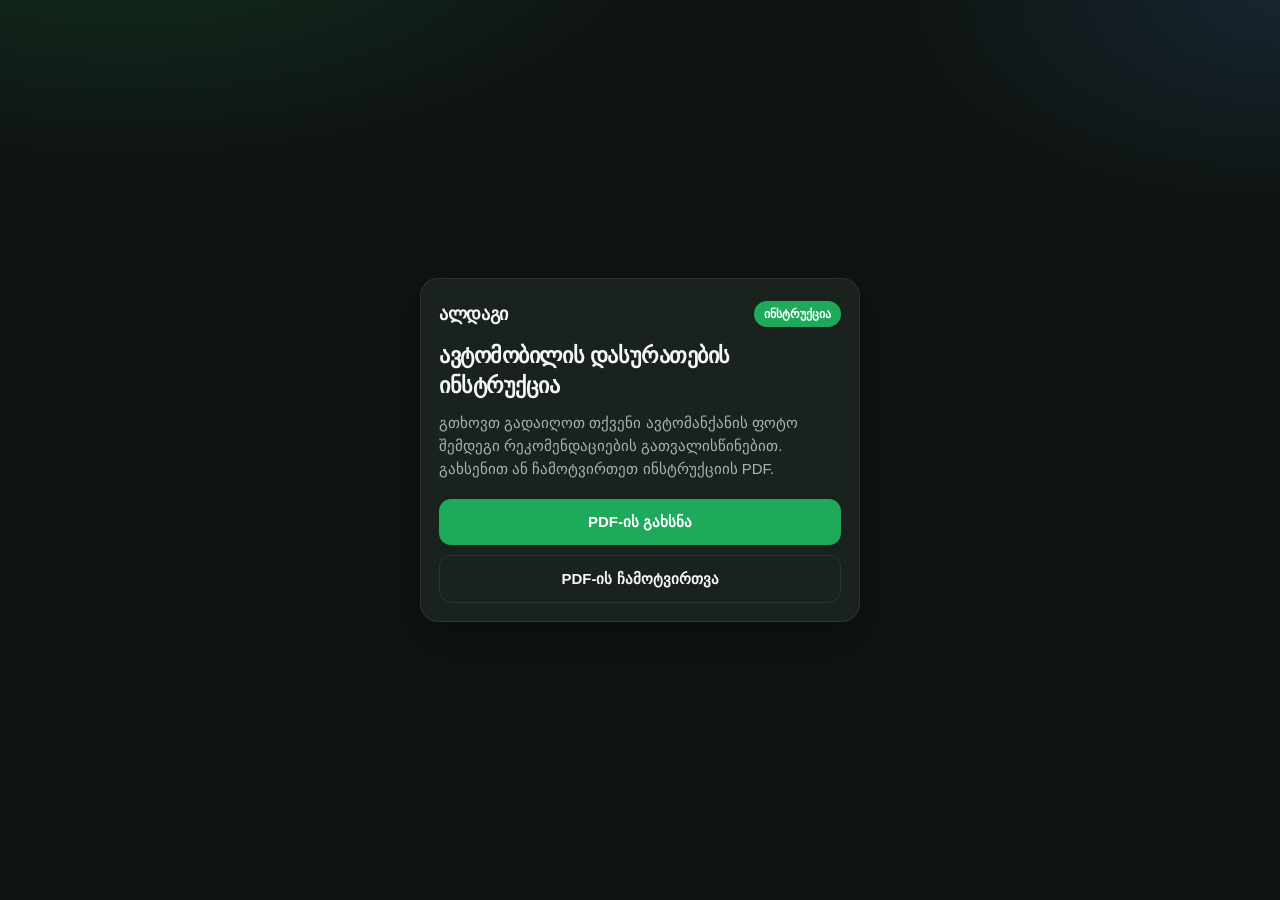
<file: docs/avtomobilis-dasurateba.html>
<!DOCTYPE html>
<html lang="ka">
<head>
  <meta charset="UTF-8">
  <meta name="viewport" content="width=device-width, initial-scale=1, viewport-fit=cover">
  <title>ავტომობილის დასურათების ინსტრუქცია</title>
  <meta name="description" content="ავტომობილის დასურათების ინსტრუქცია — ალდაგი">
  <meta property="og:title" content="ავტომობილის დასურათების ინსტრუქცია">
  <meta property="og:description" content="გთხოვთ გადაიღოთ ავტომობილის ფოტოები ინსტრუქციის მიხედვით">
  <meta property="og:type" content="website">
  <meta property="og:locale" content="ka_GE">
  <meta name="twitter:card" content="summary">
  <meta name="twitter:title" content="ავტომობილის დასურათების ინსტრუქცია">
  <meta name="theme-color" content="#0b3d2e">
  <style>
    :root {
      --bg: #0f1412;
      --card: #1a221e;
      --text: #f4f7f5;
      --dim: #a7b5ad;
      --accent: #1faa5b;
      --line: rgba(255,255,255,.08);
    }
    * { box-sizing: border-box; }
    body {
      margin: 0;
      min-height: 100vh;
      font-family: -apple-system, BlinkMacSystemFont, "Segoe UI", Roboto, "Noto Sans Georgian", sans-serif;
      background:
        radial-gradient(900px 420px at 10% -10%, rgba(31,170,91,.18), transparent 60%),
        radial-gradient(700px 380px at 100% 0%, rgba(77,159,255,.12), transparent 55%),
        var(--bg);
      color: var(--text);
      display: grid;
      place-items: center;
      padding: 24px 16px;
    }
    .card {
      width: min(440px, 100%);
      background: var(--card);
      border: 1px solid var(--line);
      border-radius: 18px;
      padding: 22px 18px 18px;
      box-shadow: 0 18px 50px rgba(0,0,0,.35);
    }
    .brand {
      display: flex;
      align-items: center;
      justify-content: space-between;
      gap: 10px;
      margin-bottom: 14px;
    }
    .brand strong {
      font-size: 18px;
      letter-spacing: -0.02em;
    }
    .tag {
      font-size: 12px;
      font-weight: 700;
      color: #fff;
      background: var(--accent);
      border-radius: 999px;
      padding: 6px 10px;
    }
    h1 {
      margin: 0 0 10px;
      font-size: 22px;
      line-height: 1.35;
      letter-spacing: -0.02em;
    }
    p {
      margin: 0 0 18px;
      color: var(--dim);
      line-height: 1.55;
      font-size: 15px;
    }
    .actions {
      display: grid;
      gap: 10px;
    }
    a.btn {
      display: block;
      text-align: center;
      text-decoration: none;
      border-radius: 12px;
      padding: 14px 16px;
      font-weight: 700;
      font-size: 15px;
    }
    a.btn-primary {
      background: var(--accent);
      color: #fff;
    }
    a.btn-secondary {
      background: transparent;
      color: var(--text);
      border: 1px solid var(--line);
    }
  </style>
</head>
<body>
  <main class="card">
    <div class="brand">
      <strong>ალდაგი</strong>
      <span class="tag">ინსტრუქცია</span>
    </div>
    <h1>ავტომობილის დასურათების ინსტრუქცია</h1>
    <p>გთხოვთ გადაიღოთ თქვენი ავტომანქანის ფოტო შემდეგი რეკომენდაციების გათვალისწინებით. გახსენით ან ჩამოტვირთეთ ინსტრუქციის PDF.</p>
    <div class="actions">
      <a class="btn btn-primary" href="dasurateba.pdf" target="_blank" rel="noopener">PDF-ის გახსნა</a>
      <a class="btn btn-secondary" href="dasurateba.pdf" download="ავტომობილის დასურათების ინსტრუქცია.pdf">PDF-ის ჩამოტვირთვა</a>
    </div>
  </main>
</body>
</html>
</file>
